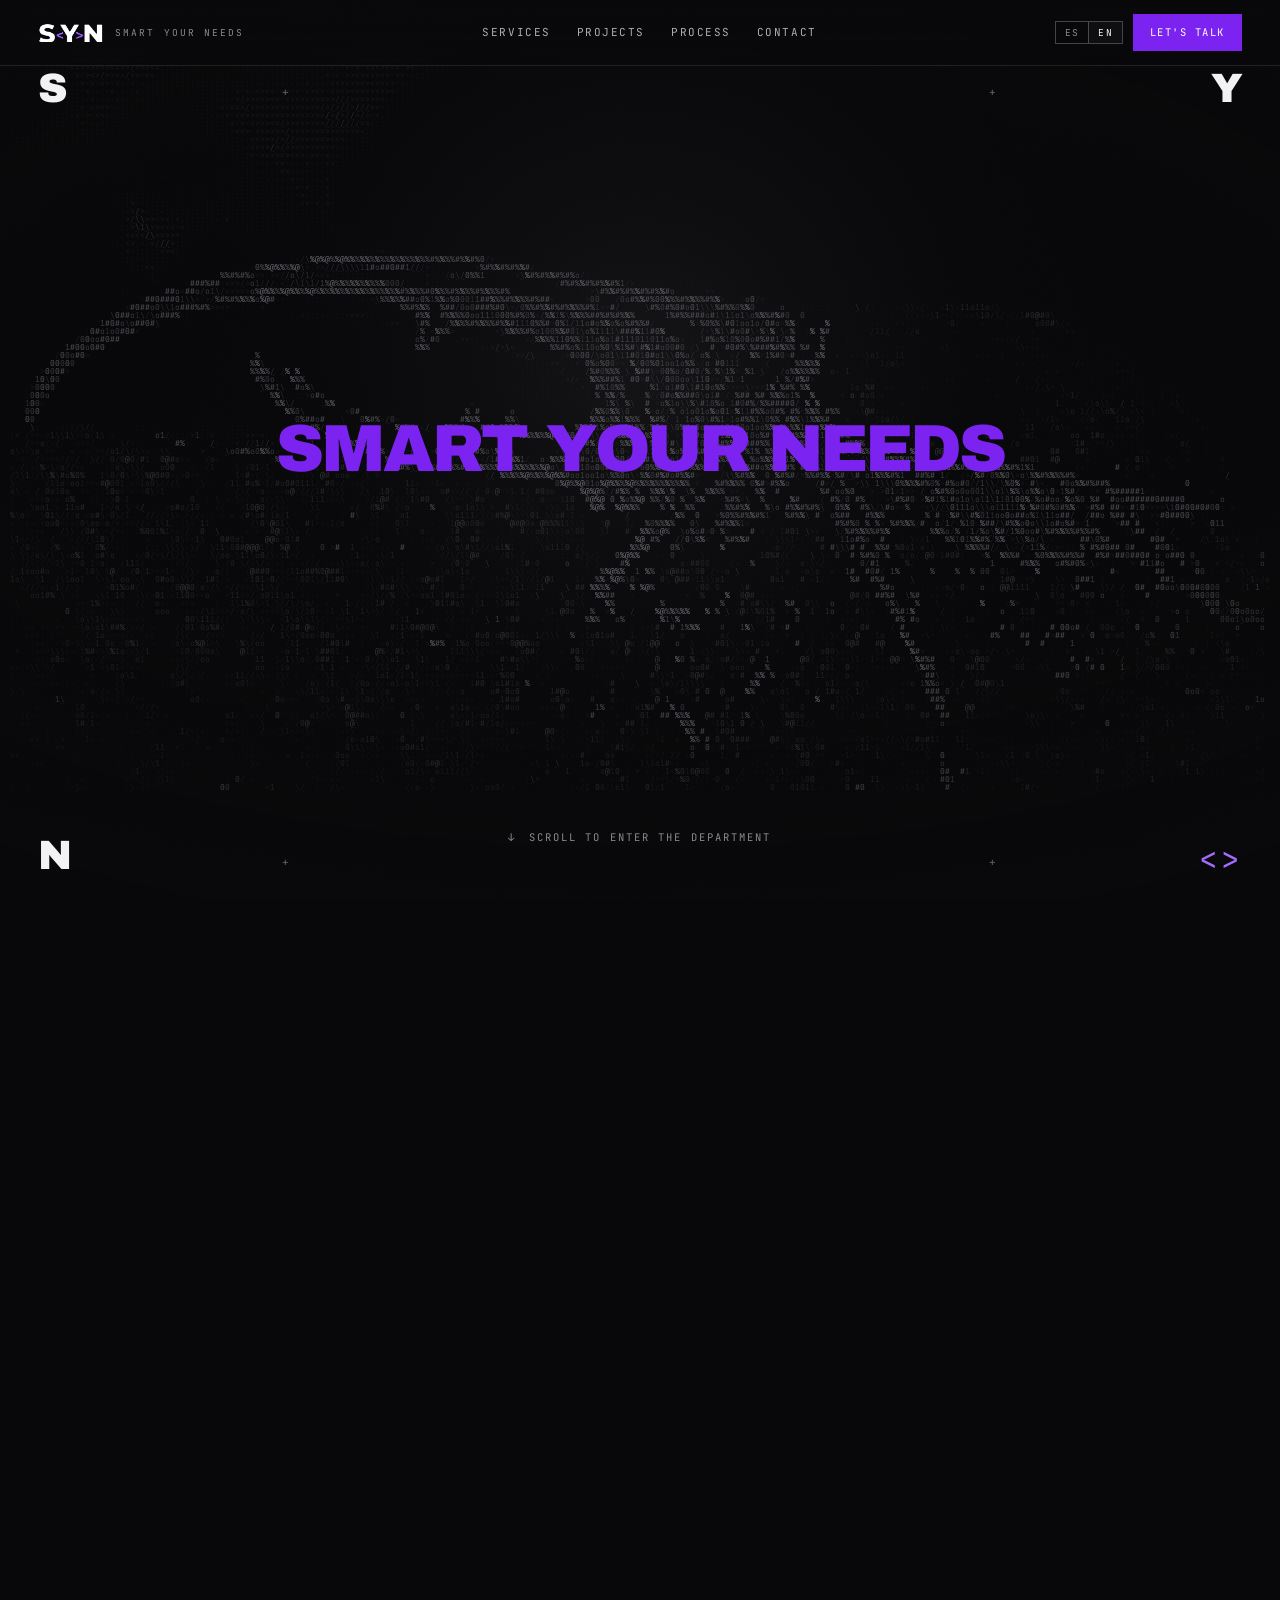
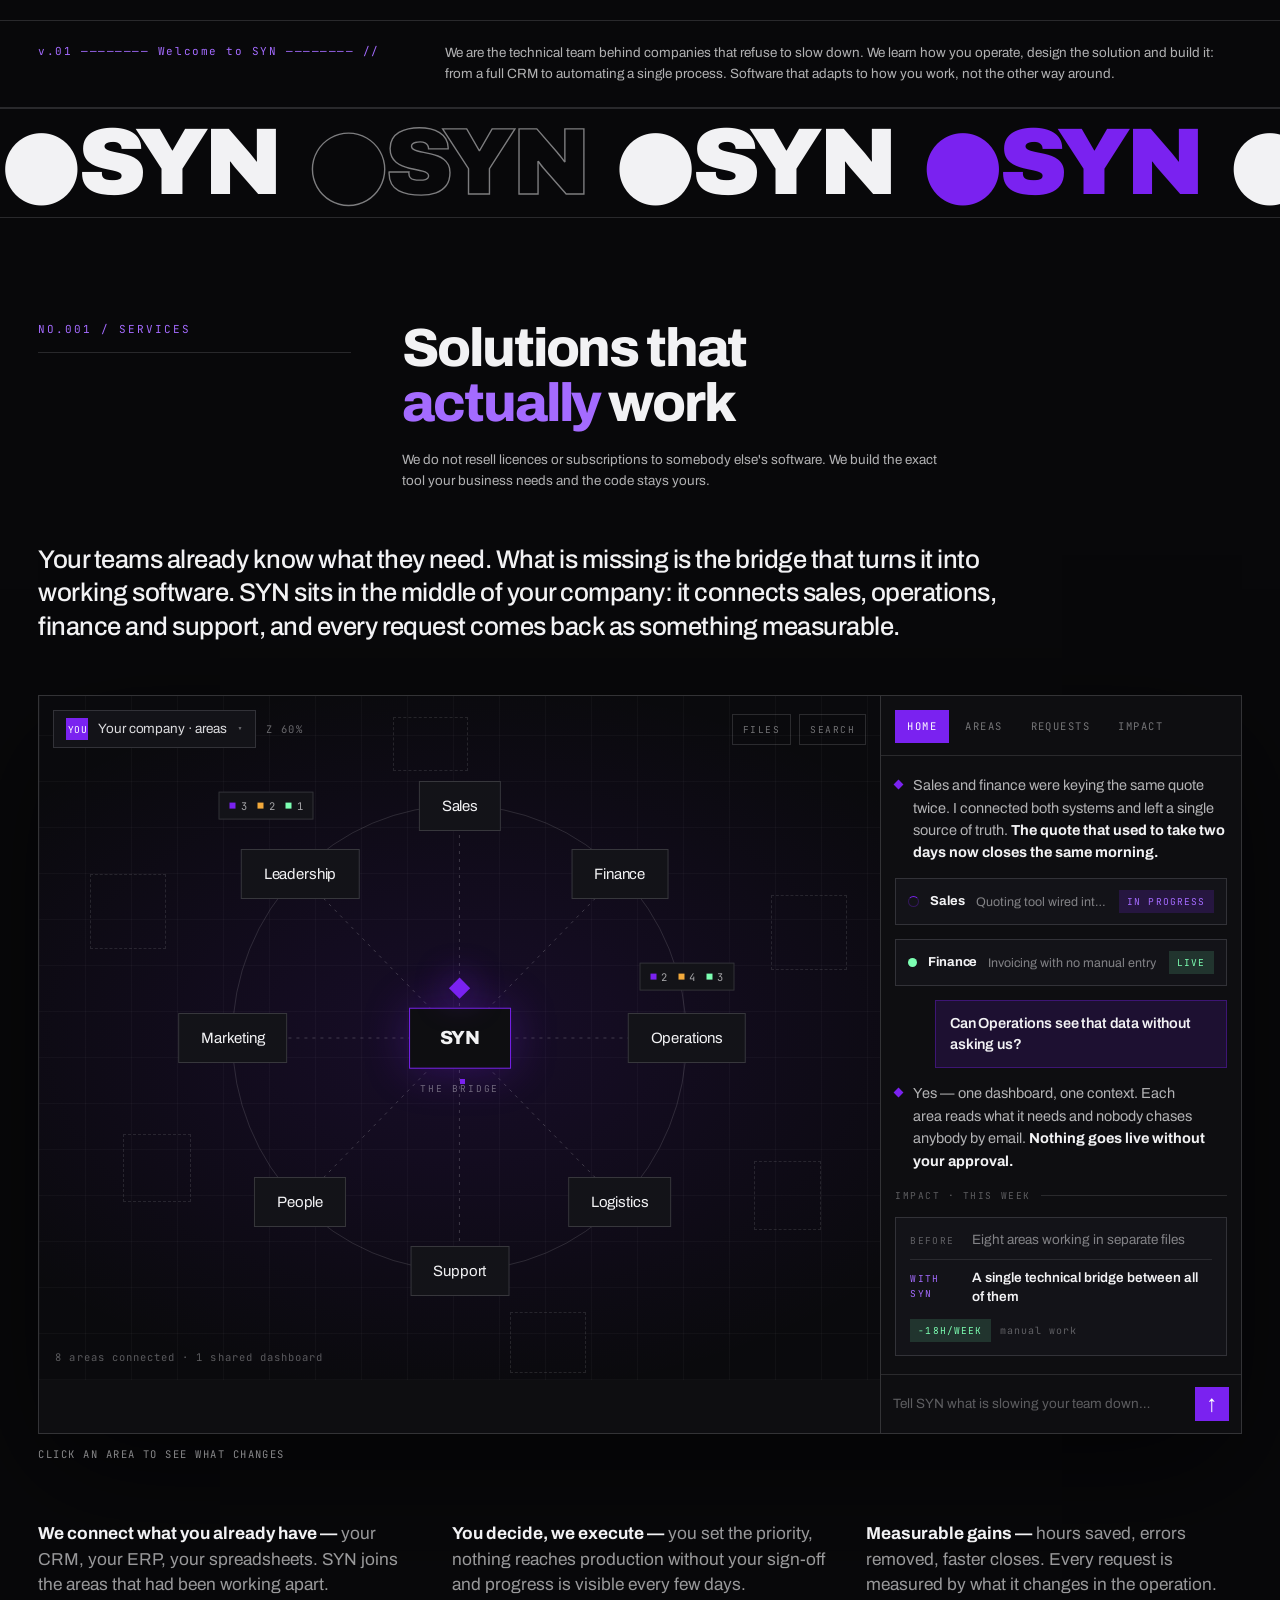
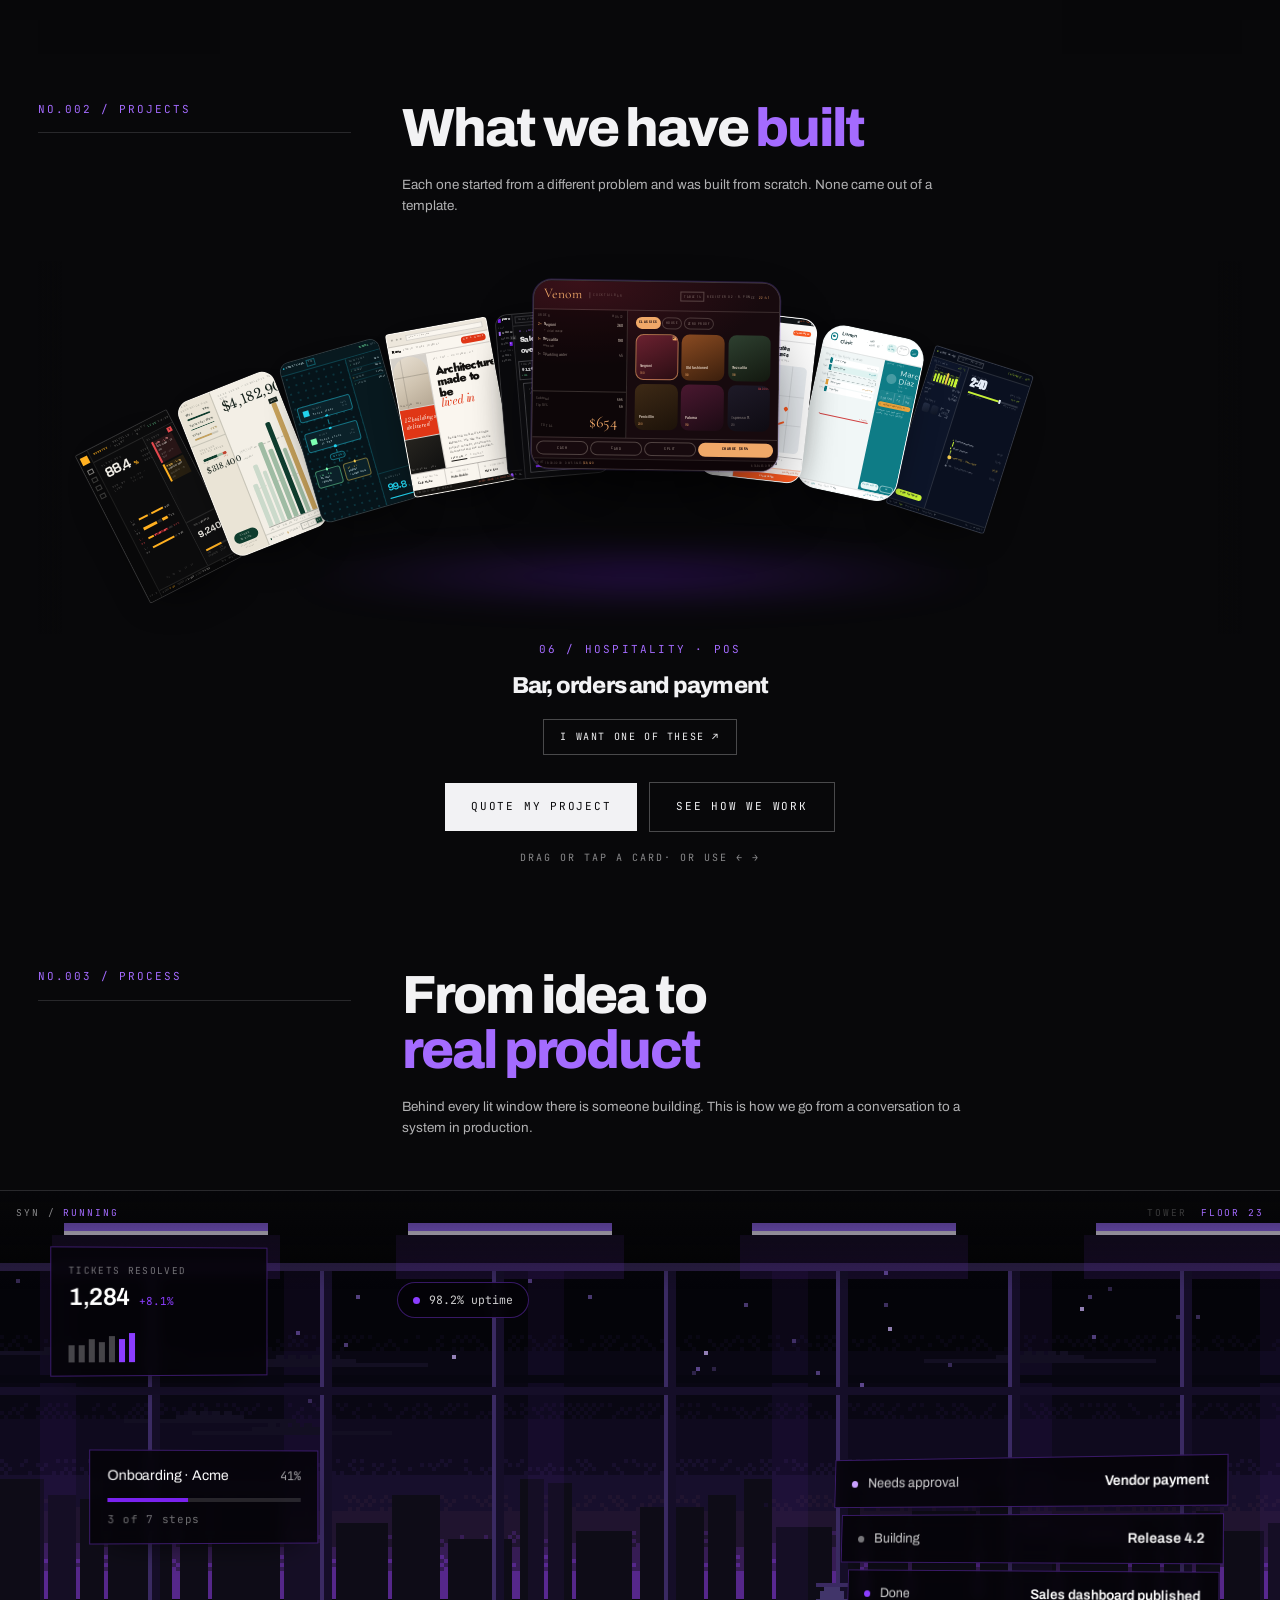
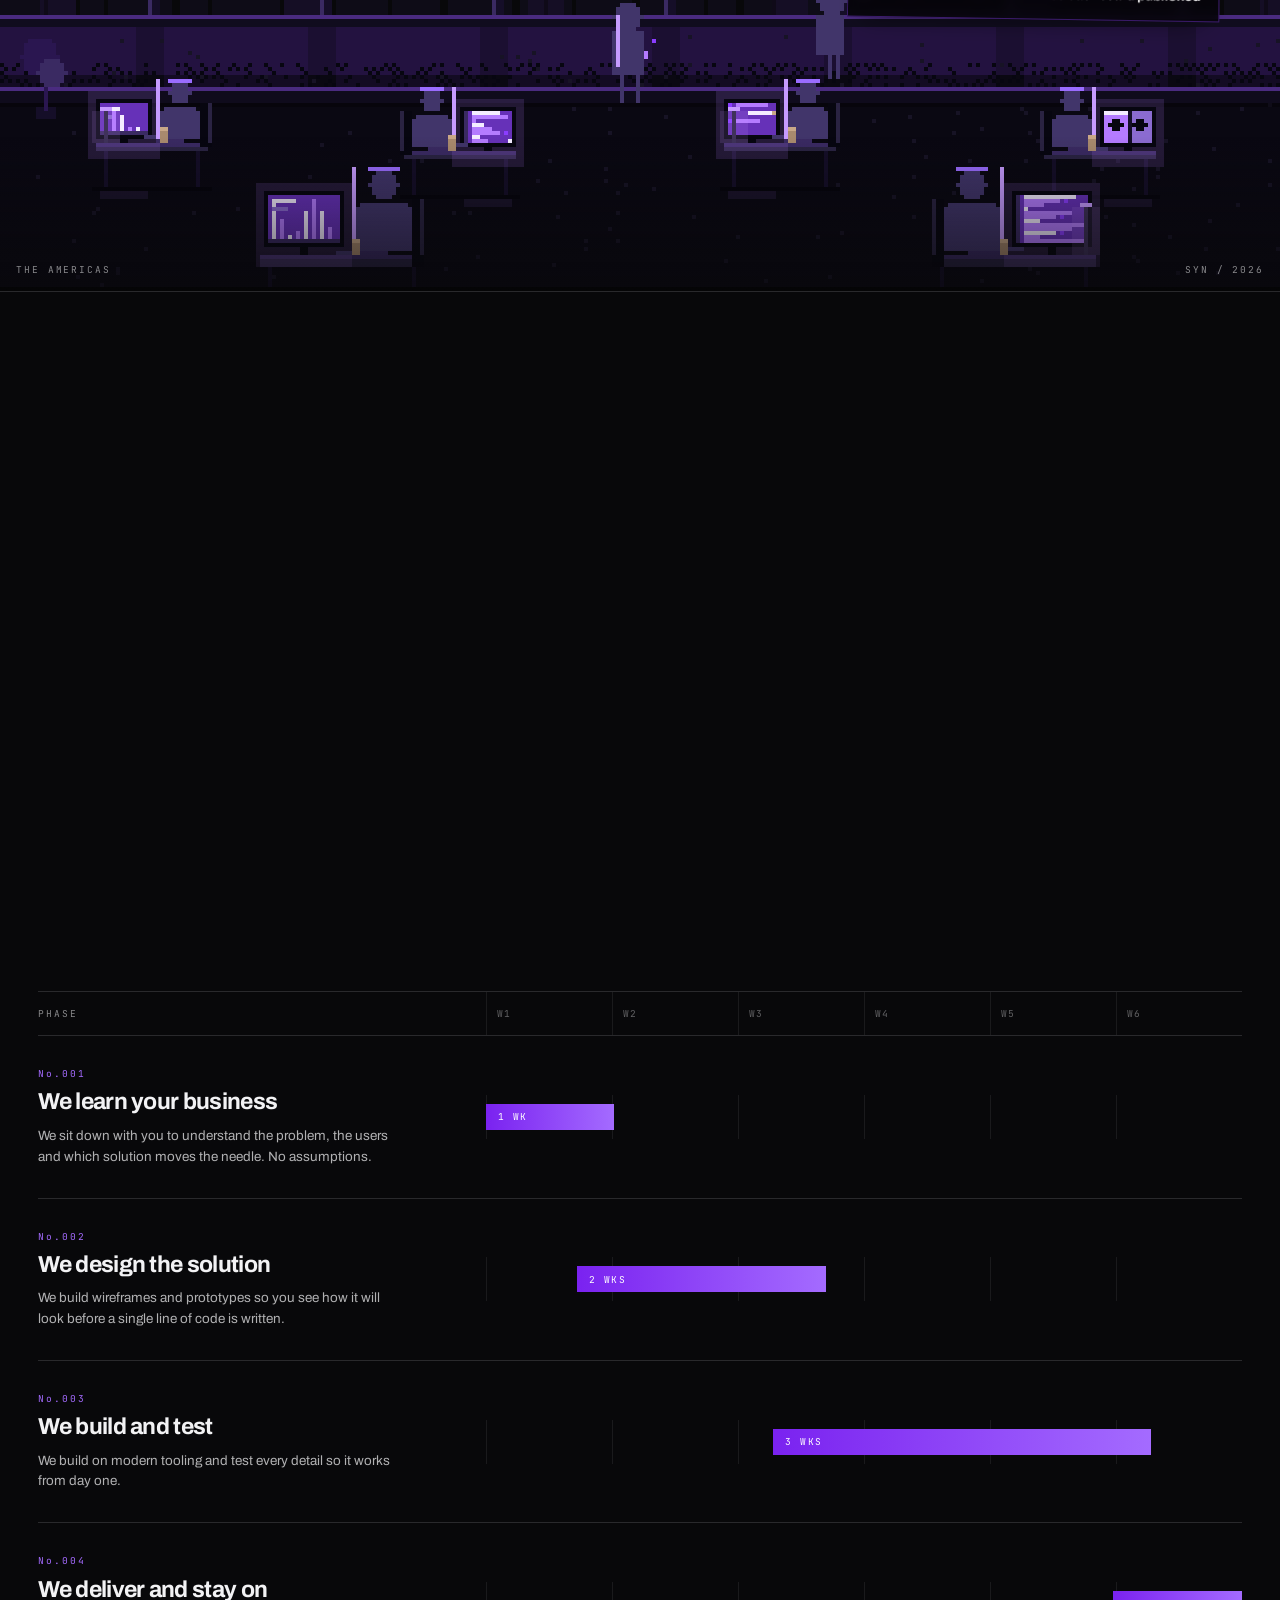
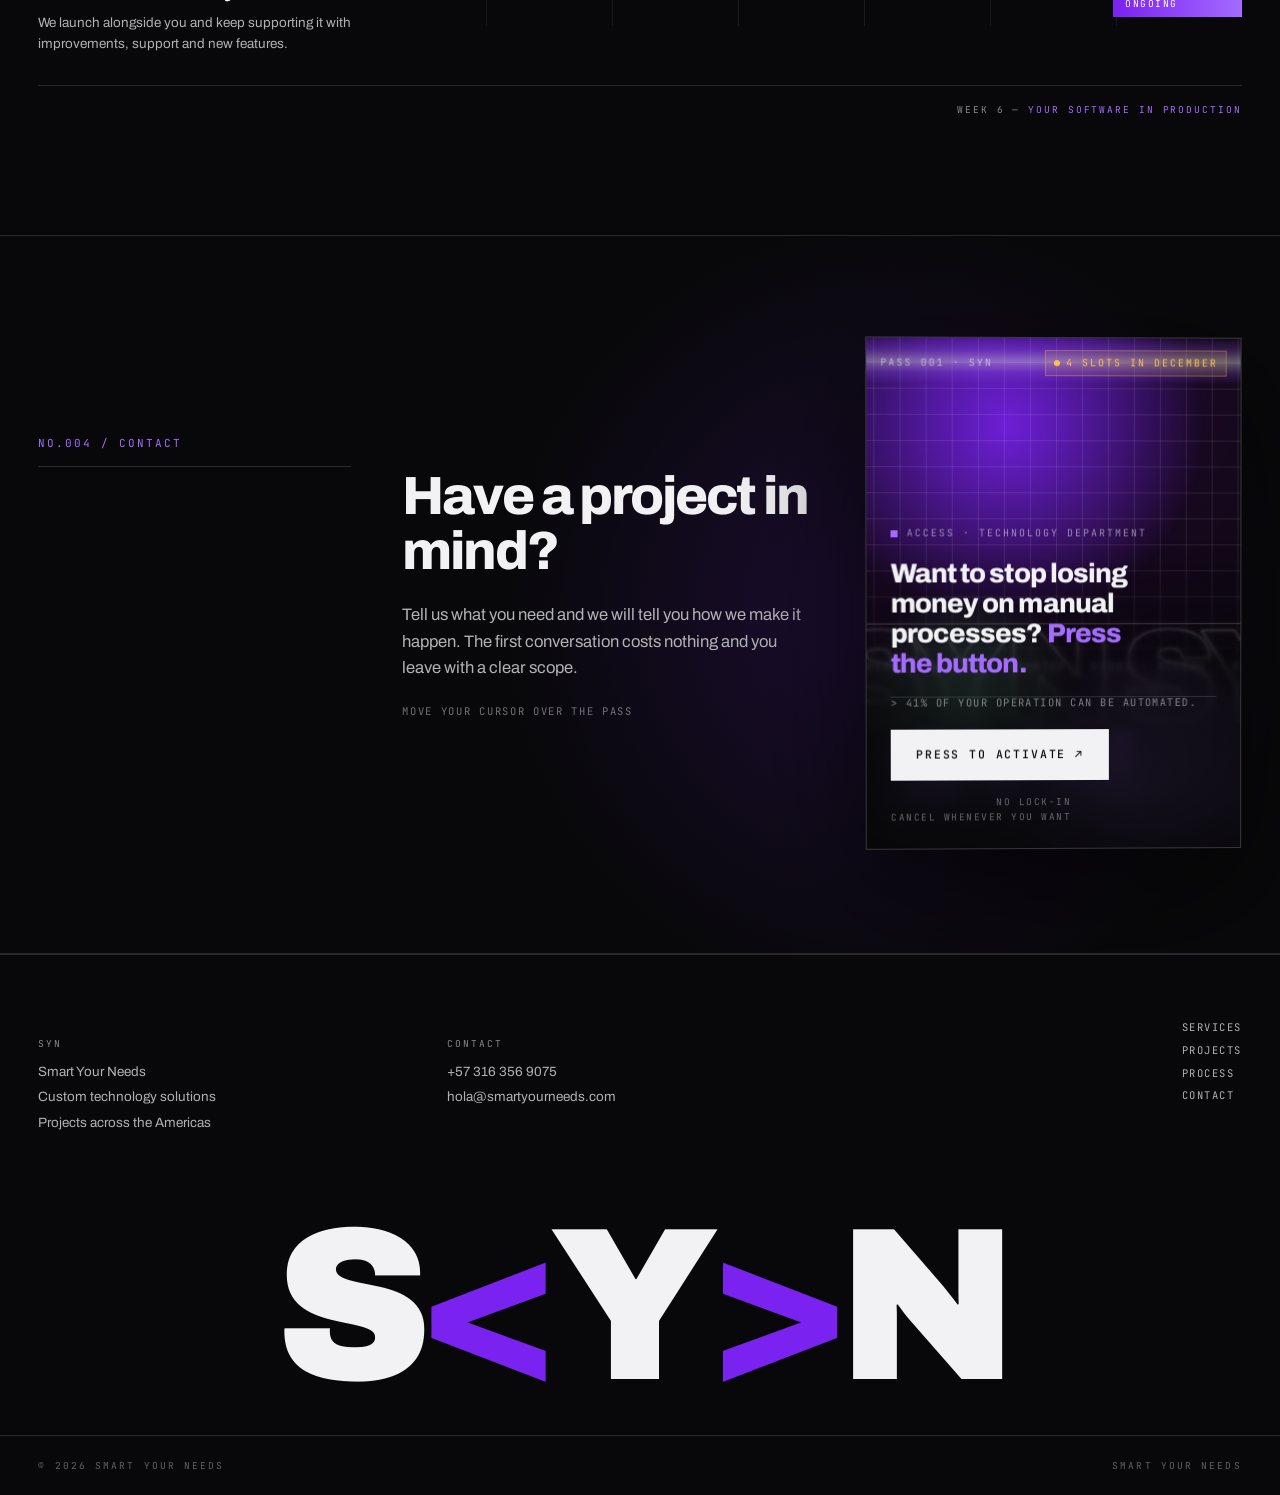
<file: SYN/web/index.html>
<!DOCTYPE html>
<html lang="es">
<head>
<meta charset="utf-8">
<meta name="viewport" content="width=device-width, initial-scale=1">

<title>SYN · Smart Your Needs — Soluciones tecnológicas personalizadas</title>
<meta name="description" content="Creamos CRMs, software a medida, páginas web y automatizaciones para empresas que necesitan una solución propia, no una genérica. En toda América.">
<link rel="canonical" href="https://smartyourneeds.com/">
<meta name="theme-color" content="#08080A">

<meta property="og:type" content="website">
<meta property="og:locale" content="es_LA">
<meta property="og:locale:alternate" content="en_US">
<meta property="og:site_name" content="SYN · Smart Your Needs">
<meta property="og:title" content="SYN · Soluciones tecnológicas personalizadas">
<meta property="og:description" content="Tu negocio merece su propio software. CRMs, sistemas a medida, páginas web y automatización.">
<meta property="og:url" content="https://smartyourneeds.com/">
<meta property="og:image" content="https://smartyourneeds.com/assets/maxi-eventos.jpg">
<meta name="twitter:card" content="summary_large_image">

<!-- Icono de pestaña: el chevron <> de la marca en cuadrado. NO se usa aquí
     syn-mark.png porque es una banda de 221x65 y el navegador la encoge dentro
     de una caja cuadrada: los chevrones quedaban ilegibles. El SVG manda en
     todo navegador moderno; el PNG queda de respaldo y para el icono de iOS. -->
<link rel="icon" type="image/svg+xml" href="assets/syn-icono.svg">
<link rel="icon" type="image/png" sizes="180x180" href="assets/syn-icono.png">
<link rel="apple-touch-icon" href="assets/syn-icono.png">

<link rel="preconnect" href="https://fonts.googleapis.com">
<link rel="preconnect" href="https://fonts.gstatic.com" crossorigin>
<link href="https://fonts.googleapis.com/css2?family=Anton&family=Archivo:wght@400;500;600;700;800;900&family=Barlow:wght@400;500;600;700&family=Barlow+Condensed:wght@400;500;600;700&family=Bodoni+Moda:ital,wght@0,400;0,700;0,900;1,400&family=Chakra+Petch:wght@400;500;600;700&family=Cormorant+Garamond:ital,wght@0,400;0,600;0,700;1,400&family=IBM+Plex+Mono:wght@300;400;500;600&family=JetBrains+Mono:wght@300;400;500;700&family=Jost:wght@300;400;500;600;700;900&family=Libre+Baskerville:ital,wght@0,400;0,700;1,400&family=Nunito:wght@400;600;700;800;900&family=Oswald:wght@300;400;500;600;700&family=Space+Grotesk:wght@400;500;700&family=Space+Mono:wght@400;700&family=Work+Sans:wght@300;400;500;600;700&display=swap" rel="stylesheet">

<script src="assets/hero.js" defer></script>
<script src="assets/ciudad.js" defer></script>
<script src="assets/abanico.js" defer></script>
<script src="assets/pase.js" defer></script>
<script src="assets/radial.js" defer></script>
<!-- El último de la lista a propósito: los `defer` se ejecutan en orden,
     así que su DOMContentLoaded corre después del de los anteriores y
     traduce lo que esos scripts ya hayan pintado. -->
<script src="assets/i18n.js" defer></script>

<script type="application/ld+json">
{
  "@context": "https://schema.org",
  "@type": "Organization",
  "name": "SYN · Smart Your Needs",
  "alternateName": "Smart Your Needs",
  "description": "Desarrollo de software a medida, CRMs, páginas web y automatización de procesos.",
  "url": "https://smartyourneeds.com/",
  "logo": "https://smartyourneeds.com/assets/syn-icono.png",
  "email": "hola@smartyourneeds.com",
  "contactPoint": {
    "@type": "ContactPoint",
    "contactType": "sales",
    "telephone": "+573163569075",
    "email": "hola@smartyourneeds.com",
    "availableLanguage": ["es", "en"]
  },
  "areaServed": [
    { "@type": "Place", "name": "North America" },
    { "@type": "Place", "name": "Central America" },
    { "@type": "Place", "name": "South America" },
    { "@type": "Place", "name": "Caribbean" }
  ],
  "slogan": "smart your needs"
}
</script>

<style>
/* ═══════════════════════════════════════════════════════════════════
   1. TOKENS — todo el sistema de diseño vive aquí.
      Cambiar la marca = cambiar estas líneas, nada más.
   ═══════════════════════════════════════════════════════════════════ */
:root{
  /* Marca */
  --syn:            #7A22F0;   /* morado primario  (manual de marca: #743EE3) */
  --syn-luz:        #A46BFF;   /* morado claro — hovers, eyebrows, iconos */
  --menta:          #7CFFB2;   /* estado "en vivo" */

  /* Superficies */
  --negro:          #08080A;   /* fondo base */
  --superficie:     #0E0E11;   /* tarjetas, marcos, bloques elevados */
  --hueso:          #F2F2F4;   /* texto principal */

  /* Derivados del hueso — jerarquía de texto y líneas */
  --texto:          rgba(242,242,244,.72);
  --texto-tenue:    rgba(242,242,244,.55);   /* 5.1:1 sobre --negro, cumple AA */
  --texto-debil:    rgba(242,242,244,.38);   /* 3.2:1 — solo para adorno, nunca texto que haya que leer */
  --linea:          rgba(242,242,244,.14);
  --linea-suave:    rgba(242,242,244,.08);
  --linea-fuerte:   rgba(242,242,244,.25);

  /* Derivados del morado */
  --syn-tenue:      rgba(122,34,240,.30);
  --syn-fantasma:   rgba(122,34,240,.06);

  /* Tipografía */
  --display: 'Archivo', system-ui, -apple-system, sans-serif;
  --mono:    'JetBrains Mono', ui-monospace, SFMono-Regular, monospace;

  /* Escala tipográfica fluida */
  --t-marquesina:   clamp(38px, 7.4vw, 118px);
  --t-wordmark:     clamp(56px, 17vw, 260px);
  --t-h1:           clamp(40px, 6.4vw, 104px);
  --t-h2:           clamp(28px, 4.2vw, 64px);
  --t-h3:           clamp(20px, 2.2vw, 30px);
  --t-lead:         clamp(18px, 2.2vw, 32px);
  --t-cuerpo:       clamp(15px, 1.3vw, 18px);
  --t-menor:        clamp(13px, 1.05vw, 15px);
  --t-label:        11px;
  --t-micro:        9.5px;

  /* Espaciado */
  --gutter:   clamp(16px, 3vw, 40px);   /* margen lateral global */
  --seccion:  clamp(56px, 8vw, 110px);  /* respiro vertical de sección */
  --gap-col:  clamp(24px, 4vw, 64px);   /* separación etiqueta ↔ contenido */
  --pad-card: clamp(22px, 2.4vw, 34px);
  --sticky:   96px;                     /* offset de la etiqueta pegajosa */

  /* Movimiento */
  --curva: cubic-bezier(.22,1,.36,1);
}

/* ═══════════════════════════════════════════════════════════════════
   2. BASE
   ═══════════════════════════════════════════════════════════════════ */
*,*::before,*::after{ box-sizing:border-box }

html{ scroll-behavior:smooth; scroll-padding-top:80px }

/* ── LA MINI PAUSA EN CADA CATEGORÍA ────────────────────────────────────
   Estas tres líneas son toda la pausa. Al acercarte al principio de una
   categoría, el navegador acomoda ahí el final del desplazamiento: la
   página se posa sola en el borde en vez de dejarlo a media pantalla.

   `proximity`, nunca `mandatory`: proximity solo actúa si ya ibas a
   quedarte cerca, así que se puede parar donde uno quiera. Con mandatory
   las secciones —que aquí miden entre 900 y 2.600px— se volverían
   inalcanzables por dentro.

   Lo hace el compositor del navegador, sin JavaScript en medio, y por eso
   es lo más fluido posible: ajusta dónde aterriza la inercia del gesto en
   vez de matarla. Tres intentos en JS (imán, freno con corrección por
   cuadros, freno con preventDefault) se sintieron rígidos o bruscos por
   ese mismo motivo; está contado al final del archivo, donde vivían.

   PARA QUITAR LA PAUSA: borrar este bloque. Nada más depende de él y las
   señales de sección (bloque 21) siguen funcionando igual.

   Solo de 900px para arriba y con ratón: en táctil el snap pelea con la
   inercia del dedo, y ahí el aviso ya es visual.                        */
@media (min-width:900px) and (hover:hover) and (pointer:fine){
  html{ scroll-snap-type:y proximity }
  #servicios, #proyectos, #proceso, #contacto{ scroll-snap-align:start }
}

body{
  margin:0;
  background:var(--negro);
  color:var(--hueso);
  font-family:var(--display);
  font-size:var(--t-cuerpo);
  line-height:1.6;
  -webkit-font-smoothing:antialiased;
  overflow-x:clip;   /* 'clip' y no 'hidden': hidden crea contexto de
                        scroll y rompería el position:sticky del lienzo */
}

a{ color:inherit; text-decoration:none; transition:color .2s }
a:hover{ color:var(--syn-luz) }
img{ max-width:100%; display:block }
h1,h2,h3,p,figure{ margin:0 }
ul{ margin:0; padding:0; list-style:none }
button{ font:inherit; color:inherit; background:none; border:none; cursor:pointer }

::selection{ background:var(--syn); color:#fff }
::-webkit-scrollbar{ width:9px }
::-webkit-scrollbar-track{ background:var(--negro) }
::-webkit-scrollbar-thumb{ background:#2A2A31 }
::-webkit-scrollbar-thumb:hover{ background:var(--syn) }

:focus-visible{ outline:2px solid var(--syn-luz); outline-offset:3px }

.solo-lectores{
  position:absolute; width:1px; height:1px; overflow:hidden;
  clip:rect(0 0 0 0); white-space:nowrap;
}

/* ═══════════════════════════════════════════════════════════════════
   3. UTILIDADES DE TEXTO
   ═══════════════════════════════════════════════════════════════════ */
.mono{
  font-family:var(--mono);
  font-size:var(--t-label);
  letter-spacing:.14em;
  text-transform:uppercase;
}
.mono--micro{ font-size:var(--t-micro); letter-spacing:.22em }

.display{
  font-weight:800;
  letter-spacing:-.04em;
  line-height:1.02;
  text-wrap:balance;
}

em{ font-style:normal; color:var(--syn-luz) }

/* ═══════════════════════════════════════════════════════════════════
   4. CAPAS FIJAS — grano, cursor, progreso
   ═══════════════════════════════════════════════════════════════════ */
.grano{
  position:fixed; inset:0; z-index:90; pointer-events:none;
  opacity:.05; mix-blend-mode:overlay;
  background-image:url("data:image/svg+xml;utf8,<svg xmlns='http://www.w3.org/2000/svg' width='160' height='160'><filter id='n'><feTurbulence type='fractalNoise' baseFrequency='.85' numOctaves='3'/></filter><rect width='160' height='160' filter='url(%23n)'/></svg>");
}

.cursor{
  position:fixed; top:0; left:0; width:26px; height:26px;
  border-radius:50%; background:var(--syn-luz);
  mix-blend-mode:difference; z-index:95; pointer-events:none;
  opacity:0; transform:translate(-50%,-50%);
  transition:width .25s, height .25s, opacity .25s;
}

.progreso{
  position:fixed; top:0; left:0; height:2px; width:100%;
  background:var(--syn); transform:scaleX(0); transform-origin:0 50%;
  z-index:99; pointer-events:none;
}

/* ═══════════════════════════════════════════════════════════════════
   5. HEADER
   ═══════════════════════════════════════════════════════════════════ */
.header{
  position:fixed; top:0; left:0; right:0; z-index:80;
  display:flex; align-items:center; justify-content:space-between; gap:16px;
  padding:14px var(--gutter);
  background:linear-gradient(180deg, rgba(8,8,10,.92), rgba(8,8,10,.4));
  backdrop-filter:blur(14px);
  -webkit-backdrop-filter:blur(14px);
  border-bottom:1px solid rgba(242,242,244,.10);
}

.header__marca{ display:flex; align-items:center; gap:12px }
.header__marca img{ height:19px; width:auto }
.header__marca span{ color:var(--texto-tenue); white-space:nowrap }

.header__nav{ display:flex; align-items:center; gap:26px }
.header__nav a{ opacity:.7 }
.header__nav a:hover{ opacity:1; color:var(--syn-luz) }

.header__acciones{ display:flex; align-items:center; gap:10px }

/* Botón hamburguesa — solo móvil */
.hamburguesa{
  display:none; width:40px; height:40px;
  border:1px solid var(--linea-fuerte);
  align-items:center; justify-content:center; flex-direction:column; gap:5px;
}
.hamburguesa span{
  display:block; width:16px; height:1.5px; background:var(--hueso);
  transition:transform .3s var(--curva), opacity .2s;
}
.hamburguesa[aria-expanded="true"] span:nth-child(1){ transform:translateY(6.5px) rotate(45deg) }
.hamburguesa[aria-expanded="true"] span:nth-child(2){ opacity:0 }
.hamburguesa[aria-expanded="true"] span:nth-child(3){ transform:translateY(-6.5px) rotate(-45deg) }

/* Panel de navegación móvil */
.menu-movil{
  position:fixed; inset:0; z-index:79;
  background:var(--negro);
  display:flex; flex-direction:column; justify-content:center; gap:4px;
  padding:0 var(--gutter);
  opacity:0; visibility:hidden;
  transition:opacity .3s var(--curva), visibility .3s;
}
.menu-movil[data-abierto="true"]{ opacity:1; visibility:visible }
.menu-movil a{
  font-family:var(--display); font-weight:800;
  font-size:clamp(32px,9vw,56px); letter-spacing:-.04em;
  padding:10px 0; border-bottom:1px solid var(--linea);
}
.menu-movil a span{
  font-family:var(--mono); font-size:var(--t-micro);
  letter-spacing:.22em; color:var(--syn-luz);
  display:block; margin-bottom:2px;
}

/* Conmutador de idioma — dos casillas pegadas compartiendo el filete de
   1px de la rejilla del sitio. El idioma activo va en hueso pleno sobre
   superficie; el otro, tenue. Lógica en assets/i18n.js. */
.idioma{
  display:flex; align-items:stretch;
  border:1px solid var(--linea-fuerte);
}
.idioma button{
  font-family:var(--mono); font-size:var(--t-micro);
  letter-spacing:.14em;
  padding:6px 9px; line-height:1;
  color:var(--texto-tenue); background:transparent;
  transition:color .25s var(--curva), background .25s var(--curva);
}
.idioma button + button{ border-left:1px solid var(--linea-fuerte) }
.idioma button:hover{ color:var(--syn-luz) }
.idioma button[aria-pressed="true"]{
  color:var(--hueso); background:var(--superficie);
}

/* En el menú móvil no compite con los titulares: se separa y se alinea
   a la izquierda, debajo del último enlace. */
.idioma--movil{
  display:none; width:max-content; margin-top:26px;
}

/* ═══════════════════════════════════════════════════════════════════
   6. BOTONES Y CHIPS
   ═══════════════════════════════════════════════════════════════════ */
.btn{
  display:inline-flex; align-items:center; gap:8px;
  font-family:var(--mono); font-size:10.5px;
  letter-spacing:.14em; text-transform:uppercase;
  padding:12px 20px; border:1px solid transparent;
  transition:background .25s, color .25s, border-color .25s;
  white-space:nowrap;
}
.btn--solido{ background:var(--syn); color:#fff; border-color:var(--syn) }
.btn--solido:hover{ background:var(--negro); color:var(--syn-luz) }
.btn--linea{ border-color:var(--linea-fuerte); color:var(--hueso) }
.btn--linea:hover{ border-color:var(--syn); color:var(--syn-luz) }
.btn--sm{ padding:9px 16px }


.chip{
  display:inline-block;
  font-family:var(--mono); font-size:10px; letter-spacing:.1em;
  text-transform:uppercase; color:var(--texto-tenue);
  padding:5px 10px; border:1px solid var(--linea);
}

/* ═══════════════════════════════════════════════════════════════════
   7. SECCIÓN — patrón editorial de dos columnas con etiqueta pegajosa
      <section class="seccion">
        <div class="seccion__rejilla">
          <div class="seccion__etiqueta">…</div>
          <div class="seccion__cuerpo">…</div>
        </div>
      </section>
   ═══════════════════════════════════════════════════════════════════ */
.seccion{ padding:var(--seccion) var(--gutter) }

.seccion__rejilla{
  display:grid;
  grid-template-columns:minmax(200px,26%) 1fr;
  gap:var(--gap-col);
  align-items:start;
}

.seccion__etiqueta{ position:sticky; top:var(--sticky) }
.seccion__etiqueta > div{
  font-family:var(--mono); font-size:var(--t-label);
  letter-spacing:.18em; text-transform:uppercase; color:var(--syn-luz);
  padding-bottom:14px; border-bottom:1px solid var(--linea);
}

.seccion__cuerpo{ display:flex; flex-direction:column; gap:clamp(24px,3vw,40px); min-width:0 }

.seccion__titulo{ font-size:var(--t-h2); max-width:16ch }
.seccion__intro{ font-size:var(--t-menor); color:var(--texto); max-width:70ch }

/* ═══════════════════════════════════════════════════════════════════
   8. MARQUESINAS
   ═══════════════════════════════════════════════════════════════════ */
.marquesina{ overflow:hidden; width:100% }
.marquesina__pista{
  display:flex; width:max-content;
  animation:desliz 40s linear infinite;
}
.marquesina__pista--inv{ animation-name:desliz-inv }
.marquesina:hover .marquesina__pista{ animation-play-state:paused }

.marquesina__grupo{ display:flex; flex-shrink:0; width:max-content; align-items:center }
.marquesina__grupo span{
  font-size:var(--t-marquesina); font-weight:900; letter-spacing:-.05em;
  line-height:.98; white-space:nowrap; padding-right:.3em; flex-shrink:0;
}
.marquesina__grupo span.hueco{ color:transparent; -webkit-text-stroke:1.4px rgba(242,242,244,.5) }
.marquesina__grupo span.morado{ color:var(--syn) }

.franja-marquesina{
  padding:8px 0;
  border-top:1px solid var(--linea);
  border-bottom:1px solid var(--linea);
}

/* ═══════════════════════════════════════════════════════════════════
   9. HERO — interferencia
      El lienzo queda pegado al viewport y el hueco de abajo le da el
      recorrido: el contenido siguiente pasa por encima mientras el
      sujeto se disuelve. Algoritmo en assets/hero.js
   ═══════════════════════════════════════════════════════════════════ */
/* El riel es lo que da recorrido al sticky y, sobre todo, lo que marca
   dónde debe soltarse. Tiene que ser MÁS ALTO que el lienzo: la diferencia
   entre ambos es cuánto rato se queda pegado. Si midieran lo mismo, el
   lienzo no se despegaría nunca y el HUD (letras de esquina, cruces,
   "desliza para entrar") quedaría flotando sobre toda la página. */
.hero-riel{ position:relative; height:180svh }

.hero-lienzo{
  position:sticky; top:0;
  height:100svh;
  z-index:0; pointer-events:none; overflow:hidden;
}
.hero-lienzo canvas{ display:block; width:100%; height:100%; position:relative }

.hero-vineta{
  position:absolute; inset:0; pointer-events:none;
  background:radial-gradient(125% 90% at 50% 42%,
    rgba(8,8,10,0) 38%, rgba(8,8,10,.45) 76%, rgba(8,8,10,.9) 100%);
}

.hero-titulo{
  position:absolute; inset:0;
  display:grid; place-items:center;
  will-change:transform;
}
.hero-h1{
  margin:0; display:flex;
  font-size:clamp(1rem, 5.2vw, 6.8rem); line-height:.9;
  letter-spacing:-.045em; font-weight:900;
  color:var(--syn); white-space:nowrap;
}
.hero-h1 span{ display:inline-block; will-change:transform, opacity }

/* Las cuatro esquinas deletrean la marca */
.hero-marcas{
  position:absolute; inset:0; pointer-events:none;
  font-size:clamp(26px,3.2vw,52px); font-weight:900;
  letter-spacing:-.04em; line-height:1; color:var(--hueso);
}
.hero-marcas span{ position:absolute }
.hero-marcas__s{ top:clamp(58px,5.4vw,84px); left:var(--gutter) }
.hero-marcas__y{ top:clamp(58px,5.4vw,84px); right:var(--gutter) }
.hero-marcas__n{ bottom:clamp(14px,1.8vw,30px); left:var(--gutter) }
.hero-marcas__t{
  bottom:clamp(16px,2vw,32px); right:var(--gutter);
  font-family:var(--mono); font-weight:400;
  font-size:clamp(20px,2.4vw,38px); letter-spacing:.1em; color:var(--syn-luz);
}

.hero-cruces{ position:absolute; inset:0; pointer-events:none; color:var(--texto-debil) }
.hero-cruces span{
  position:absolute; font-family:var(--mono);
  font-size:11px; letter-spacing:.2em;
}
.hero-cruces span::before{ content:'+' }
.hero-cruces span:nth-child(1){ top:84px; left:22% }
.hero-cruces span:nth-child(2){ top:84px; right:22% }
.hero-cruces span:nth-child(3){ bottom:28px; left:22% }
.hero-cruces span:nth-child(4){ bottom:28px; right:22% }

.hero-scroll{
  position:absolute; left:50%; bottom:clamp(46px,6vh,74px);
  transform:translateX(-50%);
  display:flex; align-items:center; gap:12px; white-space:nowrap;
  font-family:var(--mono); font-size:10.5px;
  letter-spacing:.2em; text-transform:uppercase; color:var(--texto-tenue);
}
.hero-scroll i{ font-style:normal; animation:rebote 2.2s ease-in-out infinite }

/* Se desvanecen a la vez que el sujeto; hero.js escribe --hud */
.hero-marcas, .hero-cruces, .hero-scroll{ opacity:var(--hud, 1) }

@media (max-width:620px){
  .hero-cruces{ display:none }
  .hero-scroll{ font-size:9px; letter-spacing:.14em }
}

/* ═══════════════════════════════════════════════════════════════════
   10. FRANJA DE BIENVENIDA
   ═══════════════════════════════════════════════════════════════════ */
/* Todo lo que va después del hero necesita fondo propio y contexto de
   apilado: sin ellos el lienzo del hero se ve a través. */
.franja, .seccion, .franja-marquesina, .footer{
  position:relative; z-index:1; background:var(--negro);
}

.franja{
  padding:22px var(--gutter);
  border-top:1px solid var(--linea);
  border-bottom:1px solid var(--linea);
}
.franja__rejilla{
  display:grid; grid-template-columns:minmax(240px,32%) 1fr;
  gap:22px; align-items:start;
}
.franja__version{
  font-family:var(--mono); font-size:var(--t-label); letter-spacing:.14em;
  color:var(--syn-luz); overflow:hidden; white-space:nowrap; text-overflow:ellipsis;
}
.franja p{ font-size:var(--t-menor); color:var(--texto); line-height:1.55; text-wrap:pretty }

/* ═══════════════════════════════════════════════════════════════════
   11. SERVICIOS — rejilla de 1px
   ═══════════════════════════════════════════════════════════════════ */
.rejilla-1px{
  display:grid; gap:1px; background:var(--linea);
  border:1px solid var(--linea);
}
.rejilla-1px--3{ grid-template-columns:repeat(3,1fr) }

.servicio{
  background:var(--negro); padding:var(--pad-card);
  display:flex; flex-direction:column; gap:14px;
  transition:background .3s;
}
.servicio:hover{ background:var(--superficie) }
.servicio__num{
  font-family:var(--mono); font-size:var(--t-micro);
  letter-spacing:.22em; color:var(--syn-luz);
}
.servicio__titulo{ font-size:var(--t-h3); font-weight:700; letter-spacing:-.03em; line-height:1.15 }
.servicio__desc{ font-size:var(--t-menor); color:var(--texto); line-height:1.6; flex-grow:1 }
.servicio__chips{ display:flex; flex-wrap:wrap; gap:6px; margin-top:4px }


/* ═══════════════════════════════════════════════════════════════════
   12. EL PUENTE — mapa radial de áreas
        Ocho áreas en elipse alrededor de SYN. Al pulsar una, el panel
        de la derecha cuenta qué cambia. Lógica en assets/radial.js
   ═══════════════════════════════════════════════════════════════════ */
.radial{ margin-top:clamp(28px,4vw,56px) }

.radial__lead{
  margin:0 0 clamp(24px,3vw,40px);
  font-size:clamp(18px,2vw,30px); line-height:1.32;
  letter-spacing:-.02em; font-weight:500;
  max-width:1000px; text-wrap:pretty;
}

/* El punto que viaja del centro hacia abajo por la línea de conexión */
@keyframes travel{
  0%  { transform:translate(-50%,0);     opacity:0 }
  12% { opacity:1 }
  88% { opacity:1 }
  100%{ transform:translate(-50%,190px); opacity:0 }
}
@keyframes spin{ to{ transform:rotate(360deg) } }

.radial [data-dept]{ transition:border-color .25s, background .25s, box-shadow .25s }
.radial [data-dept]:hover{ border-color:rgba(164,107,255,.55) !important }
.radial [data-dept]:focus-visible{ outline:2px solid var(--syn-luz); outline-offset:3px }

@media (max-width:960px){
  .radial [data-stack]{ display:block !important }
  .radial [data-map]{ height:520px !important }
  .radial [data-panel]{
    border-left:0 !important;
    border-top:1px solid rgba(242,242,244,.14) !important;
  }
}

/* En pantallas chicas el diagrama se aprieta: se recorta la escenografía
   para que las ocho áreas sigan siendo legibles. */
@media (max-width:620px){
  .radial [data-map]{ height:440px !important }
  .radial [data-ghost]{ display:none !important }
  .radial [data-dept]{ padding:8px 12px !important; font-size:12px !important }
}

@media (prefers-reduced-motion:reduce){
  .radial [style*="travel"], .radial [style*="spin"]{ animation:none !important }
}

/* ═══════════════════════════════════════════════════════════════════
   13. PROYECTOS — abanico
       Cada tarjeta cuelga de un "radio": un div de tamaño cero cuyo
       pivote está --radio px más abajo. Al rotarlo, su punta recorre
       un arco. Todo 2D, sin perspective. El interior de cada tarjeta
       es una maqueta de sistema con estilos propios inline.
       Geometría e interacción en assets/abanico.js
   ═══════════════════════════════════════════════════════════════════ */
/* `isolation` encierra aquí toda la pila del abanico: las tarjetas se apilan
   entre ellas hasta z-index 100 y los degradados van a 200, y sin un contexto
   propio esos números competían en la raíz contra el header (z-index:80) y le
   pintaban encima. `overflow-x:clip` no crea contexto de apilamiento. */
.abanico{ position:relative; overflow-x:clip; isolation:isolate }

.ab__pista{
  position:relative;
  height:var(--alto, 430px);
  margin:clamp(34px,5vw,72px) auto 0;
  cursor:var(--cur, grab);
  touch-action:pan-y;      /* el gesto vertical sigue siendo scroll de página */
  -webkit-user-select:none; user-select:none;
  outline:none;
}
.ab__pista:focus-visible{ outline:2px solid var(--syn-luz); outline-offset:6px }

/* Halo bajo el arco */
.ab__halo{
  position:absolute; left:50%; bottom:0; transform:translateX(-50%);
  width:min(70%,940px); height:76px; pointer-events:none;
  background:radial-gradient(58% 50% at 50% 50%, rgba(122,34,240,.30), transparent 72%);
  filter:blur(16px);
}

/* Los bordes se funden con el fondo para que el arco no corte en seco */
.ab__fade{
  position:absolute; top:-6%; bottom:-6%; width:96px;
  z-index:200; pointer-events:none;
}
.ab__fade--izq{ left:-72px;  background:linear-gradient(90deg, var(--negro) 58%, rgba(8,8,10,0)) }
.ab__fade--der{ right:-72px; background:linear-gradient(270deg, var(--negro) 58%, rgba(8,8,10,0)) }

/* Sombra: normal para las de atrás, marcada con anillo para la activa */
.ab__tarjeta{
  cursor:pointer;
  box-shadow:0 18px 40px -20px rgba(0,0,0,.95);
}
.ab__tarjeta[aria-selected="true"]{
  box-shadow:0 40px 80px -28px rgba(0,0,0,1), 0 0 0 1px rgba(164,107,255,.22);
}

/* Una sola regla de hover para las nueve: el término (1 - --a) levanta
   12px extra solo a las inactivas, y se anula solo en la activa.
   --acento lo trae cada tarjeta en su style inline. */
.ab__tarjeta:hover{
  transform:translateX(-50%)
            translateY(calc(var(--a, 0) * var(--alza, 26px) * -1 - (1 - var(--a, 0)) * 12px));
  border-color:var(--acento, var(--syn-luz));
}

@keyframes fanIn{
  from{ opacity:0; transform:translateY(56px) }
  to  { opacity:1; transform:translateY(0) }
}
@keyframes blink{ 0%,100%{ opacity:1 } 50%{ opacity:.15 } }

/* Leyenda: las nueve fichas comparten celda y cruzan por opacidad */
.ab__ficha{ opacity:var(--a, 0) }
.ab__ver{ transition:border-color .25s, color .25s }
.ab__ver:hover{ border-color:var(--syn-luz); color:var(--syn-luz) }

.ab__pie{
  text-align:center; color:var(--texto-debil);
  margin-top:clamp(16px,2vw,28px);
}
.ab__teclas{ display:none }
@media (hover:hover) and (pointer:fine){
  .ab__teclas{ display:inline }
}

@media (prefers-reduced-motion:reduce){
  .abanico [style*="fanIn"]{ animation:none !important }
}

/* ═══════════════════════════════════════════════════════════════════
   14. CIUDAD — lienzo generativo (ver assets/ciudad.js)
   ═══════════════════════════════════════════════════════════════════ */
.ciudad{
  position:relative; width:100%; flex-shrink:0;
  height:clamp(440px, 58vw, 820px);
  overflow:hidden; isolation:isolate;
  border:1px solid var(--linea);
  background:var(--negro);
}

/* A sangre: rompe el margen lateral y toca los bordes de la ventana */
.ciudad--sangre{
  margin:clamp(32px,4vw,56px) calc(var(--gutter) * -1);
  width:auto;
  border-left:0; border-right:0;
}

/* Riel de scroll: el lienzo se queda fijo mientras recorres este tramo,
   y a mitad de camino la escena pasa de la torre al piso 23.
   OJO: ningún ancestro puede llevar transform o el sticky deja de pegar
   (por eso la ciudad no lleva [data-reveal]).                          */
.ciudad-riel{ position:relative; height:150vh }
.ciudad-riel .ciudad{
  position:sticky; top:calc((100vh - 78vh) / 2);
  height:78vh; margin:0;
  border-left:0; border-right:0;
}

/* Indicador de escena dentro del HUD */
.ciudad__escenas{ display:flex; gap:14px }
.ciudad__escenas span{ transition:color .4s ease, opacity .4s ease; opacity:.4 }
.ciudad__escenas span[data-activa]{ color:var(--syn-luz); opacity:1 }
.ciudad canvas{ position:absolute; top:0; left:0 }

/* Funde los bordes con el fondo y garantiza que el HUD siempre se lea */
.ciudad::after{
  content:''; position:absolute; inset:0; z-index:5; pointer-events:none;
  background:
    linear-gradient(180deg, rgba(8,8,10,.75), transparent 14%),
    linear-gradient(180deg, transparent 78%, rgba(8,8,10,.62));
}

.ciudad__hud{
  position:absolute; inset:0; z-index:6; pointer-events:none;
  display:flex; flex-direction:column; justify-content:space-between;
  padding:14px 16px;
  font-family:var(--mono); font-size:var(--t-micro);
  letter-spacing:.2em; text-transform:uppercase; color:var(--texto-tenue);
}
.ciudad__hud > div{ display:flex; justify-content:space-between; gap:16px }
.ciudad__hud b{ font-weight:400; color:var(--syn-luz) }

/* ── Capa flotante: las tarjetas sobre la ciudad ──────────────────
   Posiciones en % para que acompañen al lienzo a cualquier tamaño.
   Contenido y rotación viven en assets/ciudad.js                    */
.cd{ position:absolute; inset:0; z-index:6; pointer-events:none }

.cd__caja, .cd__chip, .cd__tarea{
  position:absolute; pointer-events:auto;
  background:rgba(4,3,8,.86);
  border:1px solid rgba(139,61,255,.38);
  -webkit-backdrop-filter:blur(6px); backdrop-filter:blur(6px);
  box-shadow:0 16px 34px -22px rgba(0,0,0,.95);
  transition:opacity .34s ease, transform .42s cubic-bezier(.2,.75,.3,1);
}

.cd__label{
  font-family:var(--mono); font-size:9.5px; letter-spacing:.14em;
  text-transform:uppercase; color:rgba(255,255,255,.45);
}
.cd__fila{ display:flex; align-items:baseline; gap:9px }
.cd__fila--sep{ align-items:center; justify-content:space-between; gap:10px }

/* KPI */
.cd__kpi{ top:8%; left:4%; width:clamp(200px,17vw,236px); padding:15px 17px 13px }
.cd__valor{ font-size:clamp(21px,1.9vw,26px); font-weight:600; letter-spacing:-.02em; color:#fff }
.cd__delta{ font-family:var(--mono); font-size:11px }
.cd__barras{ display:flex; align-items:flex-end; gap:4px; margin-top:13px; height:32px }
.cd__barras i{ display:block; width:6px }

/* Progreso */
.cd__prog{ top:37%; left:7%; width:clamp(210px,18vw,250px); padding:14px 17px }
.cd__titulo{ font-size:14px; color:#fff; letter-spacing:-.01em }
.cd__pct{ font-family:var(--mono); font-size:12px; color:rgba(255,255,255,.62) }
.cd__pista{ margin-top:11px; height:4px; background:rgba(255,255,255,.13); overflow:hidden }
.cd__pista i{ display:block; height:4px; background:var(--syn); transition:width .6s cubic-bezier(.2,.75,.3,1) }
.cd__nota{ margin-top:9px; font-family:var(--mono); font-size:11px; letter-spacing:.06em; color:rgba(255,255,255,.42) }

/* Mensaje de agente */
.cd__msg{ bottom:14%; left:4.5%; width:clamp(250px,23vw,308px); padding:14px 17px 15px }
.cd__quien{ font-family:var(--mono); font-size:10.5px; letter-spacing:.1em; text-transform:uppercase; color:rgba(255,255,255,.66) }
.cd__hora{ font-family:var(--mono); font-size:10px; color:rgba(255,255,255,.34); margin-left:auto }
.cd__texto{ margin-top:9px; font-size:13.5px; line-height:1.45; color:rgba(255,255,255,.84); text-wrap:pretty }

.cd__punto{ width:7px; height:7px; border-radius:50%; flex:none; display:inline-block }

/* Chips */
.cd__chip{
  display:flex; align-items:center; gap:9px; padding:8px 15px;
  border-radius:999px; white-space:nowrap;
}
.cd__chip span:last-child{ font-family:var(--mono); font-size:11.5px; color:rgba(255,255,255,.8) }
.cd__chip--a{ top:13%; left:31% }
.cd__chip--b{ bottom:36%; left:27% }

/* Strip de métricas */
.cd__strip{ top:7%; right:4.5%; display:flex; padding:0 }
.cd__met{ padding:12px 18px; min-width:80px }
.cd__met-v{ margin-top:5px; font-size:18px; font-weight:600; color:#fff }

/* Pila 3D de tareas */
.cd__pila{
  position:absolute; top:38%; right:4%;
  width:min(410px,44%); min-width:270px;
  pointer-events:auto; perspective:1000px; perspective-origin:80% 50%;
  display:flex; flex-direction:column;
}
.cd__tarea{
  position:relative;
  display:flex; align-items:center; gap:11px; padding:13px 18px;
  font-size:14px; color:rgba(255,255,255,.8); white-space:nowrap;
  transform-style:preserve-3d;
  box-shadow:0 12px 28px -18px rgba(0,0,0,.95);
}
.cd__tarea strong{ color:#fff; font-weight:600; margin-left:auto; padding-left:16px }

/* ── Piso 23: dejar libre la banda de los escritorios ────────────────
   Las dos escenas no reparten igual su contenido. En la torre lo que
   importa está arriba (la fachada encendida) y estas tarjetas caen sobre
   una retícula repetida: no se pierde nada. En el piso 23 el alféizar está
   al 60% del lienzo y TODO lo que distingue la escena —la divisoria, los
   escritorios, la gente, los monitores— vive por debajo, que es justo
   donde se sientan estas mismas tarjetas. Sin esto el interior queda
   tapado y se lee como otro edificio más: el piso 23 no llega a verse.
   Solo estas dos estorban: el KPI, la barra de progreso y la pila de tareas
   ya caen por encima del alféizar y no tapan nada.
   Va con `display` y no con `opacity` ni `transform`: la rotación de tarjetas
   de ciudad.js (ver `pintarCaja`, escribe `nodo.style.opacity` y
   `nodo.style.transform`) las fija en línea, y un estilo en línea gana a
   cualquier regla de aquí. `display` no lo toca nadie. El corte seco no se
   nota porque el lienzo entero está fundiendo de escena en ese momento.   */
.ciudad[data-escena-activa="oficina"] .cd__msg,
.ciudad[data-escena-activa="oficina"] .cd__chip--b{ display:none }

/* En lienzos angostos se quedan solo las que caben sin estorbar */
@media (max-width:1100px){
  .cd__chip--a, .cd__chip--b{ display:none }
  .cd__strip{ display:none }
  .cd__pila{ width:52%; min-width:0; top:34% }
  .cd__tarea{ font-size:12.5px; padding:10px 13px; gap:8px }
  .cd__tarea strong{ padding-left:10px }
}
@media (max-width:700px){
  .cd__prog{ display:none }
  .cd__kpi{ left:4%; width:56% }
  .cd__msg{ display:none }
  .cd__pila{ display:none }
}

/* ═══════════════════════════════════════════════════════════════════
   15. PROCESO — diagrama de Gantt
       Cada fase es una fila: metadatos a la izquierda, barra en la
       pista de la derecha. Las barras se solapan a propósito: el
       trabajo real no es una cascada de bloques estancos.
   ═══════════════════════════════════════════════════════════════════ */
.gantt{ border-top:1px solid var(--linea) }

/* Cabecera con la escala de semanas */
.gantt__escala{
  display:grid; grid-template-columns:var(--gantt-meta) 1fr;
  gap:var(--gantt-gap);
  border-bottom:1px solid var(--linea);
}
.gantt__escala > span{
  font-family:var(--mono); font-size:var(--t-micro);
  letter-spacing:.2em; text-transform:uppercase; color:var(--texto-tenue);
  padding:14px 0;
}
.gantt__semanas{ display:grid; grid-template-columns:repeat(6,1fr) }
.gantt__semanas span{
  font-family:var(--mono); font-size:var(--t-micro);
  letter-spacing:.16em; color:var(--texto-debil);
  padding:14px 0 14px 10px;
  border-left:1px solid var(--linea-suave);
}

.gantt{ --gantt-meta:minmax(240px,34%); --gantt-gap:clamp(20px,3vw,48px) }

.gantt__fila{
  display:grid; grid-template-columns:var(--gantt-meta) 1fr;
  gap:var(--gantt-gap); align-items:center;
  padding:clamp(20px,2.4vw,30px) 0;
  border-bottom:1px solid var(--linea);
  transition:background .3s;
}
.gantt__fila:hover{ background:var(--syn-fantasma) }

.gantt__num{
  font-family:var(--mono); font-size:var(--t-micro);
  letter-spacing:.2em; color:var(--syn-luz); margin-bottom:8px;
}
.gantt__titulo{
  font-size:clamp(18px,1.8vw,26px); font-weight:700;
  letter-spacing:-.03em; line-height:1.15;
}
.gantt__desc{
  font-size:var(--t-menor); color:var(--texto);
  line-height:1.55; margin-top:10px; max-width:46ch;
}

/* Pista: retícula de 6 semanas de fondo */
.gantt__pista{
  position:relative; height:44px;
  background-image:repeating-linear-gradient(
    90deg, var(--linea-suave) 0 1px, transparent 1px calc(100% / 6));
}

.gantt__barra{
  position:absolute; top:50%; transform:translateY(-50%);
  height:26px; overflow:hidden;
  display:flex; align-items:center;
}
.gantt__barra i{
  position:absolute; inset:0;
  background:linear-gradient(90deg, var(--syn), var(--syn-luz));
  transform:scaleX(0); transform-origin:left;
  transition:transform 1s var(--curva);
}
.gantt__fila:nth-child(1) .gantt__barra i{ transition-delay:.05s }
.gantt__fila:nth-child(2) .gantt__barra i{ transition-delay:.20s }
.gantt__fila:nth-child(3) .gantt__barra i{ transition-delay:.35s }
.gantt__fila:nth-child(4) .gantt__barra i{ transition-delay:.50s }
[data-visible] .gantt__barra i{ transform:scaleX(1) }

.gantt__barra b{
  position:relative; z-index:1;
  font-family:var(--mono); font-weight:400; font-size:var(--t-micro);
  letter-spacing:.16em; text-transform:uppercase;
  color:#fff; padding:0 12px; white-space:nowrap;
}

/* Hito final */
.gantt__hito{
  display:flex; align-items:center; justify-content:flex-end; gap:10px;
  padding:16px 0;
  font-family:var(--mono); font-size:var(--t-micro);
  letter-spacing:.2em; text-transform:uppercase; color:var(--texto-tenue);
}
.gantt__hito b{ font-weight:400; color:var(--syn-luz) }

/* La duración vive dentro de la barra en escritorio y junto al Nº en móvil */
.gantt__dur{ display:none }


/* ═══════════════════════════════════════════════════════════════════
   16. PASE — efecto cristal
       El vidrio no es un blur único: son cinco capas de backdrop-filter
       con máscaras escalonadas (1px abajo → 26px arriba) que imitan
       cómo difumina el cristal real según su grosor.
       Inclinación, parallax y giro en assets/pase.js
   ═══════════════════════════════════════════════════════════════════ */
/* `blink` ya está definido en el bloque del abanico; aquí solo se reutiliza. */
@keyframes scan { 0%{ transform:translateY(-120%) } 100%{ transform:translateY(820%) } }
@keyframes tick { from{ transform:translate3d(0,0,0) } to{ transform:translate3d(-50%,0,0) } }
@keyframes ring {
  0%  { box-shadow:0 0 0 0    rgba(164,107,255,.55) }
  70% { box-shadow:0 0 0 14px rgba(164,107,255,0) }
  100%{ box-shadow:0 0 0 0    rgba(164,107,255,0) }
}

.pase__cta:hover  { background:#7A22F0; border-color:#7A22F0; color:#fff }
.pase__usar:hover { background:#08080A; color:#A46BFF }
.pase__girar:hover{ border-color:#7A22F0; color:#A46BFF }

@media (max-width:1150px){
  .pase [data-stack]{ display:block !important }
  .pase [data-pass-stage]{ margin-top:36px }
  .pase [data-rail]{ position:static !important; margin-bottom:26px }
}

/* La tarjeta nunca debe desbordar en pantallas estrechas.
   Se fijan ambas medidas manteniendo la proporción 376:512 — el alto
   no puede ser auto porque las dos caras van en position:absolute. */
@media (max-width:560px){
  .pase [data-pass-stage]{ display:flex; justify-content:center }
  .pase [data-pass-card]{
    width:min(330px, 84vw) !important;
    height:min(449px, 114vw) !important;
  }
  .pase [data-pass-copy]{ padding:18px !important }
}

@media (prefers-reduced-motion:reduce){
  .pase [style*="animation"]{ animation:none !important }
}

/* ═══════════════════════════════════════════════════════════════════
   17. CONTACTO
   ═══════════════════════════════════════════════════════════════════ */
.contacto{ background:var(--superficie); border-top:1px solid var(--linea) }
.contacto__titulo{ font-size:var(--t-h2); font-weight:800; letter-spacing:-.045em; line-height:1.02; max-width:18ch }
.contacto__sub{ font-size:var(--t-menor); color:var(--texto); max-width:56ch; margin-top:18px }
.contacto__acciones{ display:flex; flex-wrap:wrap; gap:12px; margin-top:clamp(24px,3vw,34px) }
.contacto__datos{
  display:grid; grid-template-columns:repeat(auto-fit,minmax(180px,1fr));
  gap:1px; background:var(--linea);
  border:1px solid var(--linea); margin-top:clamp(32px,4vw,48px);
}
.contacto__dato{ background:var(--superficie); padding:20px var(--pad-card) }
.contacto__dato dt{
  font-family:var(--mono); font-size:var(--t-micro);
  letter-spacing:.2em; text-transform:uppercase; color:var(--texto-tenue);
}
.contacto__dato dd{ margin:8px 0 0; font-size:var(--t-menor) }

/* ═══════════════════════════════════════════════════════════════════
   18. FOOTER
   ═══════════════════════════════════════════════════════════════════ */
.footer{ border-top:1px solid var(--linea); padding-top:clamp(40px,5vw,64px) }

.footer__cab{
  display:grid; grid-template-columns:minmax(240px,32%) 1fr auto;
  gap:24px; align-items:start;
  padding:0 var(--gutter) clamp(40px,5vw,64px);
}
.footer__col dt{
  font-family:var(--mono); font-size:var(--t-micro);
  letter-spacing:.2em; text-transform:uppercase; color:var(--texto-tenue);
  margin-bottom:10px;
}
.footer__col dd{ margin:0 0 4px; font-size:var(--t-menor); color:var(--texto) }
.footer__links{ display:flex; flex-direction:column; gap:6px }
.footer__links a{ font-family:var(--mono); font-size:10.5px; letter-spacing:.14em; text-transform:uppercase; color:var(--texto) }

.footer__wordmark{
  display:block; width:100%; padding:0 var(--gutter);
  font-size:var(--t-wordmark); font-weight:900; letter-spacing:-.06em;
  line-height:.82; text-align:center; color:var(--hueso);
  overflow:hidden; -webkit-user-select:none; user-select:none;
}
.footer__wordmark i{ font-style:normal; color:var(--syn) }

.footer__pie{
  display:flex; flex-wrap:wrap; align-items:center; justify-content:space-between; gap:14px;
  padding:22px var(--gutter);
  border-top:1px solid var(--linea); margin-top:clamp(24px,3vw,40px);
  color:var(--texto-debil);
}

/* ═══════════════════════════════════════════════════════════════════
   19. ANIMACIONES
   ═══════════════════════════════════════════════════════════════════ */
@keyframes desliz     { from{ transform:translate3d(0,0,0) }     to{ transform:translate3d(-50%,0,0) } }
@keyframes desliz-inv { from{ transform:translate3d(-50%,0,0) } to{ transform:translate3d(0,0,0) } }
@keyframes parpadeo   { 0%,100%{ opacity:1 } 50%{ opacity:.15 } }
@keyframes rebote     { 0%,100%{ transform:translateY(0) } 50%{ transform:translateY(7px) } }
@keyframes crecer     { to{ transform:scaleX(1) } }

/* Reveal al hacer scroll — el JS añade [data-visible] */
[data-reveal]{
  opacity:0; transform:translateY(26px);
  transition:opacity .8s var(--curva), transform .8s var(--curva);
}
[data-reveal][data-visible]{ opacity:1; transform:none }

/* ═══════════════════════════════════════════════════════════════════
   20. RESPONSIVE
   ═══════════════════════════════════════════════════════════════════ */
@media (max-width:1100px){
  .proyecto{ grid-template-columns:1fr }
  .proyecto:nth-child(even){ direction:ltr }
  .rejilla-1px--3{ grid-template-columns:repeat(2,1fr) }
}

@media (max-width:900px){
  .header__nav{ display:none }
  .hamburguesa{ display:flex }

  /* El conmutador de idioma se muda del header al menú: en el header
     competiría por el poco ancho que queda con la marca, el botón de
     WhatsApp y la hamburguesa. */
  .header__acciones .idioma{ display:none }
  .idioma--movil{ display:flex }
  .seccion__rejilla,
  .franja__rejilla,
  .footer__cab{ grid-template-columns:1fr }
  .seccion__etiqueta{ position:static }

  /* Menos recorrido de riel en pantallas chicas */
  .ciudad-riel{ height:130vh }
  .ciudad-riel .ciudad{ top:calc((100vh - 66vh) / 2); height:66vh }

  /* El Gantt se apila: primero la fase, debajo su barra */
  .gantt__escala{ display:none }
  .gantt__fila{ grid-template-columns:1fr; gap:16px; align-items:stretch }
  .gantt__pista{ height:32px }
  .gantt__desc{ max-width:none }
  .gantt__hito{ justify-content:flex-start }
  .gantt__barra b{ display:none }
  .gantt__dur{ display:inline }
}

@media (max-width:620px){
  .rejilla-1px--3{ grid-template-columns:1fr }
  .footer__pie{ flex-direction:column; align-items:flex-start }
}

@media (max-width:480px){
  .header__marca span{ display:none }   /* el logo ya dice la marca */
}

/* Cursor personalizado solo en ratón real. El `cursor:none` cuelga de
   `.cursor-vivo`, clase que el JS pone en el body solo cuando de verdad
   encendió el cursor sustituto: sin JavaScript, o con reducir movimiento
   activado, el puntero del sistema tiene que seguir estando. */
@media (hover:hover) and (pointer:fine){
  .cursor-vivo{ cursor:none }
  .cursor-vivo a, .cursor-vivo button, .cursor-vivo summary,
  .cursor-vivo input, .cursor-vivo textarea{ cursor:none }
}
@media not all and (hover:hover){ .cursor{ display:none } }

/* Respeto por prefers-reduced-motion */
@media (prefers-reduced-motion:reduce){
  *,*::before,*::after{
    animation-duration:.01ms !important;
    animation-iteration-count:1 !important;
    transition-duration:.01ms !important;
    scroll-behavior:auto !important;
  }
  [data-reveal]{ opacity:1; transform:none }
}

/* ═══════════════════════════════════════════════════════════════════
   21. SEÑALES DE SECCIÓN — dónde empieza y dónde acaba cada tramo
       El JS marca la sección que manda en pantalla con [data-en-vista]
       y su enlace de nav con [data-activo]. Todo lo de aquí es estado,
       no adorno: sin JS ningún acento se enciende y la página se ve
       exactamente igual que antes.
   ═══════════════════════════════════════════════════════════════════ */

/* Nav del header — el enlace del tramo en pantalla deja de ser tenue y
   gana una regla morada que crece desde la izquierda. Se distingue del
   hover: hover pinta el texto de morado, activo lo deja en hueso pleno
   y subraya. */
.header__nav a{ position:relative }
.header__nav a::after{
  content:''; position:absolute; left:0; right:0; bottom:-6px; height:1px;
  background:var(--syn-luz);
  transform:scaleX(0); transform-origin:100% 50%;
  transition:transform .45s var(--curva);
}
.header__nav a[data-activo]{ opacity:1; color:var(--hueso) }
.header__nav a[data-activo]:hover{ color:var(--syn-luz) }
.header__nav a[data-activo]::after{ transform:scaleX(1); transform-origin:0 50% }

/* Menú móvil — el nav del header está oculto bajo 900px, así que el
   aviso de "estás aquí" se da invirtiendo el par número/nombre. */
.menu-movil a[data-activo]{ color:var(--syn-luz) }
.menu-movil a[data-activo] span{ color:var(--hueso) }

/* Etiqueta de sección — la regla bajo el eyebrow se vuelve morada
   mientras su sección ocupa la pantalla y se retira hacia la derecha
   cuando el tramo acaba: ese ir y venir es el "aquí empieza / aquí
   acaba". Vale igual para la etiqueta editorial y para la del pase,
   que lleva sus estilos en línea; por eso el acento va en un ::after
   y no tocando el border-bottom, que ahí no se podría sobrescribir. */
.seccion__etiqueta > div,
.pase [data-rail] > div{ position:relative }

.seccion__etiqueta > div::after,
.pase [data-rail] > div::after{
  content:''; position:absolute; left:0; right:0; bottom:-1px; height:1px;
  background:var(--syn-luz);
  transform:scaleX(0); transform-origin:100% 50%;
  transition:transform .55s var(--curva);
}
.seccion[data-en-vista] .seccion__etiqueta > div::after,
.pase[data-en-vista] [data-rail] > div::after{
  transform:scaleX(1); transform-origin:0 50%;
}

/* Golpe de límite — al cruzar de un tramo al siguiente, la barra de
   progreso se ilumina un instante. Es la señal de "llegaste" que queda
   en táctil, donde el imán no se instala: avisa en el borde exacto sin
   mover el scroll ni pelear con la inercia del dedo. El `transition` no
   incluye `transform`: ese lo escribe el JS en cada cuadro y animarlo
   dejaría la barra retrasada respecto al scroll. */
.progreso{ transition:height .2s linear, background .2s linear, box-shadow .2s linear }
.progreso[data-hito]{
  height:3px; background:var(--syn-luz);
  box-shadow:0 0 14px var(--syn-tenue);
}

@media (prefers-reduced-motion:reduce){
  /* El estado sigue marcándose —saber dónde estás no es movimiento—,
     pero sin barrido: la regla aparece y desaparece de golpe. El
     destello ni se dispara (el JS lo guarda con `quieto`); esto es la
     red por si alguien quita esa guarda. */
  .header__nav a::after,
  .seccion__etiqueta > div::after,
  .pase [data-rail] > div::after{ transform-origin:0 50% }
  .progreso[data-hito]{ height:2px; background:var(--syn); box-shadow:none }
}

/* Sin JS, nada queda invisible */
.no-js [data-reveal]{ opacity:1; transform:none }
</style>
</head>

<body class="no-js">

<!-- ═══ CAPAS FIJAS ═══ -->
<div class="grano" aria-hidden="true"></div>
<div class="cursor" id="cursor" aria-hidden="true"></div>
<div class="progreso" id="progreso" aria-hidden="true"></div>

<!-- ═══ 01 · HEADER ═══ -->
<header class="header">
  <a class="header__marca" href="#top" aria-label="SYN — inicio">
    <img src="assets/syn-mark.png" alt="" width="221" height="65">
    <span class="mono mono--micro">smart your needs</span>
  </a>

  <nav class="header__nav mono" aria-label="Principal">
    <a href="#servicios">Servicios</a>
    <a href="#proyectos">Proyectos</a>
    <a href="#proceso">Proceso</a>
    <a href="#contacto">Contacto</a>
  </nav>

  <div class="header__acciones">
    <!-- Conmutador de idioma. `data-sin-traducir` lo deja fuera del
         recorrido de assets/i18n.js: ES y EN se llaman igual en los dos
         idiomas y traducirlos sería marearse solo. -->
    <div class="idioma mono mono--micro" role="group" aria-label="Idioma" data-sin-traducir>
      <button type="button" data-idioma="es" aria-pressed="true" lang="es">ES</button>
      <button type="button" data-idioma="en" aria-pressed="false" lang="en">EN</button>
    </div>
    <a class="btn btn--solido btn--sm" href="https://wa.me/573163569075?text=Hola%20SYN%2C%20quiero%20cotizar%20un%20proyecto." target="_blank" rel="noopener">
      Hablemos
    </a>
    <button type="button" class="hamburguesa" id="hamburguesa" aria-expanded="false" aria-controls="menu-movil" aria-label="Abrir menú">
      <span></span><span></span><span></span>
    </button>
  </div>
</header>

<div class="menu-movil" id="menu-movil" data-abierto="false">
  <a href="#servicios"><span>Nº001</span>Servicios</a>
  <a href="#proyectos"><span>Nº002</span>Proyectos</a>
  <a href="#proceso"><span>Nº003</span>Proceso</a>
  <a href="#contacto"><span>Nº004</span>Contacto</a>

  <!-- El conmutador del header queda oculto bajo 900px: aquí va su gemelo. -->
  <div class="idioma idioma--movil mono mono--micro" role="group" aria-label="Idioma" data-sin-traducir>
    <button type="button" data-idioma="es" aria-pressed="true" lang="es">ES</button>
    <button type="button" data-idioma="en" aria-pressed="false" lang="en">EN</button>
  </div>
</div>

<main>

<!-- ═══ 02 · HERO — interferencia. Algoritmo en assets/hero.js ═══ -->
<div class="hero-riel" id="top">
<div class="hero-lienzo" data-hero>
  <canvas data-hero-canvas aria-hidden="true"></canvas>
  <div class="hero-vineta" aria-hidden="true"></div>

  <!-- `data-sin-traducir`: el titular es el logotipo y ya está en inglés.
       Además va partido letra a letra, y una clave de un solo carácter en
       el diccionario destrozaría el resto de la página. -->
  <div class="hero-titulo" data-hero-titulo data-sin-traducir>
    <h1 class="hero-h1">
        <span data-ch>S</span>
        <span data-ch>M</span>
        <span data-ch>A</span>
        <span data-ch>R</span>
        <span data-ch>T</span>
        <span data-ch style="display:inline-block;width:.3em"></span>
        <span data-ch>Y</span>
        <span data-ch>O</span>
        <span data-ch>U</span>
        <span data-ch>R</span>
        <span data-ch style="display:inline-block;width:.3em"></span>
        <span data-ch>N</span>
        <span data-ch>E</span>
        <span data-ch>E</span>
        <span data-ch>D</span>
        <span data-ch>S</span>
    </h1>
  </div>

  <div class="hero-marcas" aria-hidden="true">
    <span class="hero-marcas__s">S</span>
    <span class="hero-marcas__y">Y</span>
    <span class="hero-marcas__n">N</span>
    <span class="hero-marcas__t">&lt;&gt;</span>
  </div>

  <div class="hero-cruces" aria-hidden="true">
    <span></span><span></span><span></span><span></span>
  </div>

  <div class="hero-scroll">
    <i aria-hidden="true">↓</i>
    <span>Desliza para entrar al departamento</span>
  </div>
</div>

</div>

<!-- ═══ 03 · FRANJA DE BIENVENIDA ═══ -->
<div class="franja">
  <div class="franja__rejilla">
    <div class="franja__version">v.01 ———————— Bienvenido a SYN ———————— //</div>
    <p>Somos el equipo técnico de las empresas que no quieren frenarse. Entendemos tu operación, diseñamos la solución y la construimos: desde un CRM completo hasta la automatización de un proceso puntual. Software que se adapta a cómo trabajas, no al revés.</p>
  </div>
</div>

<!-- ═══ 04 · MARQUESINA SYN ═══ -->
<div class="marquesina franja-marquesina" aria-hidden="true">
  <div class="marquesina__pista" style="animation-duration:22s">
    <div class="marquesina__grupo">
      <span>●SYN</span><span class="hueco">●SYN</span><span>●SYN</span><span class="morado">●SYN</span>
    </div>
    <div class="marquesina__grupo">
      <span>●SYN</span><span class="hueco">●SYN</span><span>●SYN</span><span class="morado">●SYN</span>
    </div>
  </div>
</div>

<!-- ═══ 05 · Nº001 SERVICIOS ═══ -->
<section class="seccion" id="servicios">
  <div class="seccion__rejilla">
    <div class="seccion__etiqueta">
      <div data-reveal>Nº001 / Servicios</div>
    </div>

    <div class="seccion__cuerpo">
      <div data-reveal>
        <h2 class="seccion__titulo display">Soluciones que <em>realmente</em> funcionan</h2>
        <p class="seccion__intro" style="margin-top:18px">No vendemos licencias ni suscripciones a software ajeno. Construimos la herramienta exacta que tu negocio necesita y el código queda siendo tuyo.</p>
      </div>
    </div>
  </div>

  <!-- El puente: mapa radial de áreas. Lógica en assets/radial.js -->
  <div class="radial" data-radial data-reveal>
    <p class="radial__lead">Tus áreas ya saben lo que necesitan. Lo que falta es el puente que lo convierte en software funcionando. SYN se coloca en medio de tu empresa: conecta ventas, operaciones, finanzas y soporte, y cada solicitud regresa convertida en algo medible.</p>

  <div style="margin-top:clamp(28px,4vw,56px);border:1px solid rgba(242,242,244,.16);background:#0E0E11;overflow:hidden;box-shadow:0 40px 120px rgba(0,0,0,.6)">
    <div data-stack="1" data-frame="1" style="display:grid;grid-template-columns:1fr clamp(330px,30%,430px)">

      <div data-map="1" style="position:relative;overflow:hidden;height:min(76vh,720px);min-height:560px;background:radial-gradient(110% 85% at 50% 50%,rgba(122,34,240,.12),transparent 62%),repeating-linear-gradient(0deg,rgba(242,242,244,.030) 0 1px,transparent 1px 46px),repeating-linear-gradient(90deg,rgba(242,242,244,.030) 0 1px,transparent 1px 46px),#0A0A0D">

        <div data-ghost="1" style="position:absolute;left:6%;top:26%;width:9%;height:11%;border:1px dashed rgba(242,242,244,.11)"></div>
        <div data-ghost="1" style="position:absolute;left:10%;top:64%;width:8%;height:10%;border:1px dashed rgba(242,242,244,.11)"></div>
        <div data-ghost="1" style="position:absolute;left:87%;top:29%;width:9%;height:11%;border:1px dashed rgba(242,242,244,.11)"></div>
        <div data-ghost="1" style="position:absolute;left:85%;top:68%;width:8%;height:10%;border:1px dashed rgba(242,242,244,.11)"></div>
        <div data-ghost="1" style="position:absolute;left:42%;top:3%;width:9%;height:8%;border:1px dashed rgba(242,242,244,.11)"></div>
        <div data-ghost="1" style="position:absolute;left:56%;top:90%;width:9%;height:9%;border:1px dashed rgba(242,242,244,.11)"></div>

        <svg viewBox="0 0 100 100" preserveAspectRatio="none" style="position:absolute;inset:0;width:100%;height:100%;pointer-events:none">
          <ellipse cx="50" cy="50" rx="27" ry="34" fill="none" stroke="rgba(242,242,244,.13)" stroke-width="1" vector-effect="non-scaling-stroke"></ellipse>
          <line x1="50" y1="50" x2="50" y2="16" stroke="rgba(242,242,244,.20)" stroke-width="1" stroke-dasharray="3 5" vector-effect="non-scaling-stroke"></line>
          <line x1="50" y1="50" x2="69" y2="26" stroke="rgba(242,242,244,.20)" stroke-width="1" stroke-dasharray="3 5" vector-effect="non-scaling-stroke"></line>
          <line x1="50" y1="50" x2="77" y2="50" stroke="rgba(242,242,244,.20)" stroke-width="1" stroke-dasharray="3 5" vector-effect="non-scaling-stroke"></line>
          <line x1="50" y1="50" x2="69" y2="74" stroke="rgba(242,242,244,.20)" stroke-width="1" stroke-dasharray="3 5" vector-effect="non-scaling-stroke"></line>
          <line x1="50" y1="50" x2="50" y2="84" stroke="rgba(242,242,244,.20)" stroke-width="1" stroke-dasharray="3 5" vector-effect="non-scaling-stroke"></line>
          <line x1="50" y1="50" x2="31" y2="74" stroke="rgba(242,242,244,.20)" stroke-width="1" stroke-dasharray="3 5" vector-effect="non-scaling-stroke"></line>
          <line x1="50" y1="50" x2="23" y2="50" stroke="rgba(242,242,244,.20)" stroke-width="1" stroke-dasharray="3 5" vector-effect="non-scaling-stroke"></line>
          <line x1="50" y1="50" x2="31" y2="26" stroke="rgba(242,242,244,.20)" stroke-width="1" stroke-dasharray="3 5" vector-effect="non-scaling-stroke"></line>
        </svg>

        <div style="position:absolute;left:50%;top:56%;width:5px;height:5px;background:#7A22F0;animation:travel 3.4s linear infinite"></div>
        <div style="position:absolute;left:50%;top:56%;width:5px;height:5px;background:#7A22F0;animation:travel 3.4s linear infinite 1.7s"></div>

        <div style="position:absolute;left:14px;top:14px;right:14px;display:flex;align-items:center;justify-content:space-between;gap:14px;flex-wrap:wrap">
          <div style="display:flex;align-items:center;gap:10px">
            <div style="display:flex;align-items:center;gap:10px;background:#131318;border:1px solid rgba(242,242,244,.14);padding:7px 12px">
              <span style="width:22px;height:22px;display:grid;place-items:center;background:#7A22F0;color:#fff;font-family:'JetBrains Mono',monospace;font-size:9.5px;letter-spacing:.06em">TU</span>
              <span style="font-size:13.5px;letter-spacing:-.01em;color:rgba(242,242,244,.9)">Tu empresa · áreas</span>
              <span style="font-family:'JetBrains Mono',monospace;font-size:10px;color:rgba(242,242,244,.4)">▾</span>
            </div>
            <span style="font-family:'JetBrains Mono',monospace;font-size:10.5px;letter-spacing:.14em;color:rgba(242,242,244,.4)">Z 60%</span>
          </div>
          <div style="display:flex;align-items:center;gap:8px;font-family:'JetBrains Mono',monospace;font-size:9.5px;letter-spacing:.16em;text-transform:uppercase;color:rgba(242,242,244,.45)">
            <span style="border:1px solid rgba(242,242,244,.14);padding:7px 10px">Archivos</span>
            <span style="border:1px solid rgba(242,242,244,.14);padding:7px 10px">Buscar</span>
          </div>
        </div>

        <div data-dept="ventas" style="position:absolute;left:50%;top:16%;transform:translate(-50%,-50%);background:#131318;border:1px solid rgba(242,242,244,.16);padding:12px 22px;font-size:15px;letter-spacing:-.01em;cursor:pointer;white-space:nowrap">Ventas</div>
        <div data-dept="finanzas" style="position:absolute;left:69%;top:26%;transform:translate(-50%,-50%);background:#131318;border:1px solid rgba(242,242,244,.16);padding:12px 22px;font-size:15px;letter-spacing:-.01em;cursor:pointer;white-space:nowrap">Finanzas</div>
        <div data-dept="ops" style="position:absolute;left:77%;top:50%;transform:translate(-50%,-50%);background:#131318;border:1px solid rgba(242,242,244,.16);padding:12px 22px;font-size:15px;letter-spacing:-.01em;cursor:pointer;white-space:nowrap">Operaciones</div>
        <div data-dept="logistica" style="position:absolute;left:69%;top:74%;transform:translate(-50%,-50%);background:#131318;border:1px solid rgba(242,242,244,.16);padding:12px 22px;font-size:15px;letter-spacing:-.01em;cursor:pointer;white-space:nowrap">Logística</div>
        <div data-dept="atencion" style="position:absolute;left:50%;top:84%;transform:translate(-50%,-50%);background:#131318;border:1px solid rgba(242,242,244,.16);padding:12px 22px;font-size:15px;letter-spacing:-.01em;cursor:pointer;white-space:nowrap">Atención</div>
        <div data-dept="rrhh" style="position:absolute;left:31%;top:74%;transform:translate(-50%,-50%);background:#131318;border:1px solid rgba(242,242,244,.16);padding:12px 22px;font-size:15px;letter-spacing:-.01em;cursor:pointer;white-space:nowrap">Talento</div>
        <div data-dept="marketing" style="position:absolute;left:23%;top:50%;transform:translate(-50%,-50%);background:#131318;border:1px solid rgba(242,242,244,.16);padding:12px 22px;font-size:15px;letter-spacing:-.01em;cursor:pointer;white-space:nowrap">Marketing</div>
        <div data-dept="direccion" style="position:absolute;left:31%;top:26%;transform:translate(-50%,-50%);background:#131318;border:1px solid rgba(242,242,244,.16);padding:12px 22px;font-size:15px;letter-spacing:-.01em;cursor:pointer;white-space:nowrap">Dirección</div>

        <div style="position:absolute;left:50%;top:50%;transform:translate(-50%,-50%);display:flex;flex-direction:column;align-items:center;gap:12px">
          <span style="width:15px;height:15px;background:#7A22F0;transform:rotate(45deg);box-shadow:0 0 34px rgba(122,34,240,.85)"></span>
          <div style="background:#0E0E11;border:1px solid #7A22F0;padding:14px 30px;font-size:19px;font-weight:800;letter-spacing:-.02em;box-shadow:0 0 46px rgba(122,34,240,.28)">SYN</div>
          <span style="font-family:'JetBrains Mono',monospace;font-size:9.5px;letter-spacing:.2em;text-transform:uppercase;color:rgba(242,242,244,.4)">El puente</span>
        </div>

        <div style="position:absolute;left:27%;top:16%;transform:translate(-50%,-50%);display:flex;align-items:center;gap:11px;background:#131318;border:1px solid rgba(242,242,244,.14);padding:5px 10px;font-family:'JetBrains Mono',monospace;font-size:10.5px;color:rgba(242,242,244,.65)">
          <span style="display:flex;align-items:center;gap:5px"><span style="width:6px;height:6px;background:#7A22F0"></span>3</span>
          <span style="display:flex;align-items:center;gap:5px"><span style="width:6px;height:6px;background:#F2A93B"></span>2</span>
          <span style="display:flex;align-items:center;gap:5px"><span style="width:6px;height:6px;background:#7CFFB2"></span>1</span>
        </div>
        <div style="position:absolute;left:77%;top:41%;transform:translate(-50%,-50%);display:flex;align-items:center;gap:11px;background:#131318;border:1px solid rgba(242,242,244,.14);padding:5px 10px;font-family:'JetBrains Mono',monospace;font-size:10.5px;color:rgba(242,242,244,.65)">
          <span style="display:flex;align-items:center;gap:5px"><span style="width:6px;height:6px;background:#7A22F0"></span>2</span>
          <span style="display:flex;align-items:center;gap:5px"><span style="width:6px;height:6px;background:#F2A93B"></span>4</span>
          <span style="display:flex;align-items:center;gap:5px"><span style="width:6px;height:6px;background:#7CFFB2"></span>3</span>
        </div>

        <div style="position:absolute;left:16px;bottom:14px;font-family:'JetBrains Mono',monospace;font-size:10.5px;letter-spacing:.1em;color:rgba(242,242,244,.35)">8 áreas conectadas · 1 tablero compartido</div>
      </div>

      <div data-panel="1" style="border-left:1px solid rgba(242,242,244,.16);background:#0E0E11;display:flex;flex-direction:column;min-height:560px">
        <div style="display:flex;align-items:center;gap:4px;padding:14px 14px 12px;border-bottom:1px solid rgba(242,242,244,.12);flex-wrap:wrap">
          <span style="font-family:'JetBrains Mono',monospace;font-size:10.5px;letter-spacing:.14em;text-transform:uppercase;padding:8px 12px;background:#7A22F0;color:#fff">Inicio</span>
          <span style="font-family:'JetBrains Mono',monospace;font-size:10.5px;letter-spacing:.14em;text-transform:uppercase;padding:8px 12px;color:rgba(242,242,244,.45);cursor:pointer">Áreas</span>
          <span style="font-family:'JetBrains Mono',monospace;font-size:10.5px;letter-spacing:.14em;text-transform:uppercase;padding:8px 12px;color:rgba(242,242,244,.45);cursor:pointer">Solicitudes</span>
          <span style="font-family:'JetBrains Mono',monospace;font-size:10.5px;letter-spacing:.14em;text-transform:uppercase;padding:8px 12px;color:rgba(242,242,244,.45);cursor:pointer">Impacto</span>
        </div>

        <div style="flex:1;overflow:auto;padding:18px 14px;display:flex;flex-direction:column;gap:14px">
          <div style="display:flex;gap:11px">
            <span style="flex-shrink:0;width:7px;height:7px;background:#7A22F0;transform:rotate(45deg);margin-top:7px"></span>
            <p style="margin:0;font-size:14.5px;line-height:1.55;color:rgba(242,242,244,.72);text-wrap:pretty">Ventas y finanzas capturaban la misma cotización dos veces. Conecté ambos sistemas y dejé una sola fuente de verdad. <strong style="color:#F2F2F4">La cotización que tardaba dos días ahora cierra la misma mañana.</strong></p>
          </div>

          <div style="border:1px solid rgba(242,242,244,.14);background:#131318;padding:11px 12px;display:flex;align-items:center;gap:11px">
            <span style="flex-shrink:0;width:11px;height:11px;border:1.5px solid rgba(122,34,240,.3);border-top-color:#7A22F0;border-radius:50%;animation:spin 1s linear infinite"></span>
            <span style="font-size:13px;font-weight:700;letter-spacing:-.01em;white-space:nowrap">Ventas</span>
            <span style="font-size:12.5px;color:rgba(242,242,244,.5);overflow:hidden;text-overflow:ellipsis;white-space:nowrap;flex:1">Cotizador conectado al ERP</span>
            <span style="flex-shrink:0;font-family:'JetBrains Mono',monospace;font-size:9.5px;letter-spacing:.12em;text-transform:uppercase;background:rgba(122,34,240,.18);color:#A46BFF;padding:4px 8px">En curso</span>
          </div>

          <div style="border:1px solid rgba(242,242,244,.14);background:#131318;padding:11px 12px;display:flex;align-items:center;gap:11px">
            <span style="flex-shrink:0;width:9px;height:9px;border-radius:50%;background:#7CFFB2"></span>
            <span style="font-size:13px;font-weight:700;letter-spacing:-.01em;white-space:nowrap">Finanzas</span>
            <span style="font-size:12.5px;color:rgba(242,242,244,.5);overflow:hidden;text-overflow:ellipsis;white-space:nowrap;flex:1">Facturación sin captura manual</span>
            <span style="flex-shrink:0;font-family:'JetBrains Mono',monospace;font-size:9.5px;letter-spacing:.12em;text-transform:uppercase;background:rgba(124,255,178,.14);color:#7CFFB2;padding:4px 8px">En vivo</span>
          </div>

          <div style="align-self:flex-end;max-width:88%;background:rgba(122,34,240,.14);border:1px solid rgba(122,34,240,.35);padding:12px 14px;font-size:14.5px;line-height:1.45;font-weight:600;letter-spacing:-.01em">¿Operaciones puede ver esos datos sin pedírnoslos?</div>

          <div style="display:flex;gap:11px">
            <span style="flex-shrink:0;width:7px;height:7px;background:#7A22F0;transform:rotate(45deg);margin-top:7px"></span>
            <p style="margin:0;font-size:14.5px;line-height:1.55;color:rgba(242,242,244,.72);text-wrap:pretty">Sí — un tablero, un contexto. Cada área lee lo que necesita y nadie persigue a nadie por correo. <strong style="color:#F2F2F4">Nada sale en vivo sin tu aprobación.</strong></p>
          </div>

          <div style="display:flex;align-items:center;gap:10px;margin-top:2px;font-family:'JetBrains Mono',monospace;font-size:9.5px;letter-spacing:.16em;text-transform:uppercase;color:rgba(242,242,244,.35)">
            <span data-ctx></span>
            <span style="flex:1;height:1px;background:rgba(242,242,244,.12)"></span>
          </div>

          <div style="border:1px solid rgba(242,242,244,.14);background:#131318;padding:13px 14px;display:flex;flex-direction:column;gap:9px">
            <div style="display:flex;align-items:baseline;gap:10px">
              <span style="flex-shrink:0;width:52px;font-family:'JetBrains Mono',monospace;font-size:9.5px;letter-spacing:.14em;text-transform:uppercase;color:rgba(242,242,244,.35)">Antes</span>
              <span style="font-size:13.5px;line-height:1.4;color:rgba(242,242,244,.5);text-wrap:pretty" data-antes></span>
            </div>
            <div style="height:1px;background:rgba(242,242,244,.10)"></div>
            <div style="display:flex;align-items:baseline;gap:10px">
              <span style="flex-shrink:0;width:52px;font-family:'JetBrains Mono',monospace;font-size:9.5px;letter-spacing:.14em;text-transform:uppercase;color:#A46BFF">Con SYN</span>
              <span style="font-size:13.5px;line-height:1.4;color:#F2F2F4;font-weight:600;text-wrap:pretty" data-despues></span>
            </div>
            <div style="display:flex;align-items:center;gap:9px;padding-top:3px">
              <span style="font-family:'JetBrains Mono',monospace;font-size:9.5px;letter-spacing:.12em;text-transform:uppercase;background:rgba(124,255,178,.14);color:#7CFFB2;padding:4px 8px" data-gana></span>
              <span style="font-family:'JetBrains Mono',monospace;font-size:10px;letter-spacing:.1em;color:rgba(242,242,244,.35)" data-nota></span>
            </div>
          </div>
        </div>

        <div style="border-top:1px solid rgba(242,242,244,.12);padding:12px;display:flex;align-items:center;gap:10px">
          <span style="flex:1;font-size:13.5px;color:rgba(242,242,244,.35);overflow:hidden;text-overflow:ellipsis;white-space:nowrap">Cuéntale a SYN qué frena a tu equipo…</span>
          <span style="flex-shrink:0;width:34px;height:34px;display:grid;place-items:center;background:#7A22F0;color:#fff;font-size:15px">↑</span>
        </div>
      </div>

    </div>
  </div>

  <div style="margin-top:12px;font-family:'JetBrains Mono',monospace;font-size:10.5px;letter-spacing:.14em;text-transform:uppercase;color:var(--texto-tenue)">Haz clic en un área para ver qué cambia</div>

  <div style="display:grid;grid-template-columns:repeat(auto-fit,minmax(260px,1fr));gap:clamp(22px,3vw,56px);margin-top:clamp(34px,4.5vw,72px)">
    <p style="margin:0;font-size:clamp(15px,1.35vw,20px);line-height:1.5;color:rgba(242,242,244,.62);text-wrap:pretty"><strong style="color:#F2F2F4;font-weight:700">Conectamos lo que ya existe —</strong> tu CRM, tu ERP, tus hojas de cálculo. SYN une las áreas que venían trabajando por separado.</p>
    <p style="margin:0;font-size:clamp(15px,1.35vw,20px);line-height:1.5;color:rgba(242,242,244,.62);text-wrap:pretty"><strong style="color:#F2F2F4;font-weight:700">Tú decides, nosotros ejecutamos —</strong> tú marcas la prioridad, nada llega a producción sin tu visto bueno y el avance se ve cada pocos días.</p>
    <p style="margin:0;font-size:clamp(15px,1.35vw,20px);line-height:1.5;color:rgba(242,242,244,.62);text-wrap:pretty"><strong style="color:#F2F2F4;font-weight:700">Mejora medible —</strong> horas ahorradas, errores eliminados, cierres más rápidos. Cada solicitud se mide por lo que cambia en la operación.</p>
  </div>
  </div>
</section>

<!-- ═══ 06 · Nº002 PROYECTOS ═══ -->
<section class="seccion" id="proyectos" style="padding-top:0">
  <div class="seccion__rejilla">
    <div class="seccion__etiqueta">
      <div data-reveal>Nº002 / Proyectos</div>
    </div>

    <div class="seccion__cuerpo">
      <div data-reveal>
        <h2 class="seccion__titulo display">Lo que hemos <em>construido</em></h2>
        <p class="seccion__intro" style="margin-top:18px">Cada uno nació de un problema distinto y se construyó desde cero. Ninguno salió de una plantilla.</p>
      </div>
    </div>
  </div>

  <!-- Abanico a todo el ancho. Geometria e interaccion en assets/abanico.js -->
  <div class="abanico" data-abanico>

    <div class="ab__pista" data-pista tabindex="0" role="listbox" aria-label="Sistemas construidos">
      <div class="ab__halo" aria-hidden="true"></div>
      <div class="ab__fade ab__fade--izq" aria-hidden="true"></div>
      <div class="ab__fade ab__fade--der" aria-hidden="true"></div>

    <div class="ab__radio" style="--i:0;position:absolute;left:50%;top:var(--alza,26px);width:0;height:0;transform-origin:0 var(--radio,1180px);transform:rotate(calc((var(--i) - var(--act,4)) * var(--paso,5.6deg) + var(--drag,0deg)));transition:transform var(--tr,.72s) cubic-bezier(.22,.75,.24,1)">
      <div style="position:absolute;left:0;top:0;width:0;height:0;animation:fanIn .95s cubic-bezier(.22,.75,.24,1) backwards;animation-delay:.28s">
        <button class="ab__tarjeta" data-i="0" data-href="https://wa.me/573163569075?text=Hola%20SYN%2C%20vi%20el%20ERP%20de%20manufactura%20en%20su%20portafolio%20y%20quiero%20algo%20as%C3%AD%20para%20mi%20empresa." role="option" aria-label="ERP de manufactura" style="--acento:#FFB020;position:absolute;left:50%;top:0;display:block;width:var(--cw);height:var(--ch);transform:translateX(-50%) translateY(calc(var(--a) * var(--alza,26px) * -1));background:#0B0B0C;border:1px solid rgba(242,242,244,.18);border-radius:2px;overflow:hidden;padding:0;cursor:pointer;transition:width .72s cubic-bezier(.22,.75,.24,1), height .72s cubic-bezier(.22,.75,.24,1), transform .72s cubic-bezier(.22,.75,.24,1), box-shadow .72s cubic-bezier(.22,.75,.24,1)">
          <div style="position:absolute;inset:0;display:flex;text-align:left;color:#EDEAE3;background:#0B0B0C;font-family:'IBM Plex Mono',monospace;font-size:calc(var(--cw) * (.05 - var(--a) * .014))">

            <div style="width:11%;min-width:2.6em;background:#08080909;background-color:#080809;border-right:1px solid rgba(237,234,227,.1);display:flex;flex-direction:column;align-items:center;padding:.85em 0;gap:.7em">
              <span style="display:block;width:1.5em;height:1.5em;background:#FFB020"></span>
              <span style="display:block;width:1.05em;height:1.05em;border:1px solid rgba(237,234,227,.5);margin-top:.4em"></span>
              <span style="display:block;width:1.05em;height:1.05em;border:1px solid rgba(237,234,227,.22)"></span>
              <span style="display:block;width:1.05em;height:1.05em;border:1px solid rgba(237,234,227,.22)"></span>
              <span style="display:block;width:1.05em;height:1.05em;border:1px solid rgba(237,234,227,.22)"></span>
              <span style="margin-top:auto;font-size:.5em;letter-spacing:.1em;color:rgba(237,234,227,.35)">v4.2</span>
            </div>

            <div style="flex:1;display:flex;flex-direction:column;min-width:0">

              <div style="display:flex;align-items:center;gap:.7em;padding:.75em 1em;border-bottom:1px solid rgba(237,234,227,.12);font-size:.52em;letter-spacing:.14em;text-transform:uppercase">
                <span style="color:#FFB020;font-weight:700">NORDTEX</span>
                <span style="color:rgba(237,234,227,.3)">/</span>
                <span style="color:rgba(237,234,227,.55)">Planta Saltillo</span>
                <span style="color:rgba(237,234,227,.3)">/</span>
                <span style="color:rgba(237,234,227,.55)">Turno B</span>
                <span style="margin-left:auto;display:flex;align-items:center;gap:.5em;color:#7CFFB2">EN VIVO</span>
                <span style="color:rgba(237,234,227,.55);font-variant-numeric:tabular-nums">14:20:38</span>
              </div>

              <div style="flex:1;display:flex;min-height:0">

                <div style="flex:1.6;display:flex;flex-direction:column;min-width:0;border-right:1px solid rgba(237,234,227,.12)">

                  <div style="display:flex;align-items:flex-end;gap:1em;padding:.95em 1em .8em">
                    <div>
                      <span style="display:block;font-size:.5em;letter-spacing:.18em;text-transform:uppercase;color:rgba(237,234,227,.4)">OEE de planta</span>
                      <span style="display:flex;align-items:baseline;gap:.3em;margin-top:.15em"><b style="font-family:'Chakra Petch',sans-serif;font-size:2.7em;font-weight:900;letter-spacing:-.05em;line-height:.9">88.4</b><b style="font-family:'Chakra Petch',sans-serif;font-size:1.05em;font-weight:700;color:#FFB020">%</b></span>
                    </div>
                    <div style="display:flex;flex-direction:column;gap:.42em;flex:1;min-width:0;padding-bottom:.15em;font-size:.5em;letter-spacing:.06em">
                      <span style="display:flex;align-items:center;gap:.55em"><span style="width:5.4em;color:rgba(237,234,227,.42);text-transform:uppercase">Disponib.</span><span style="flex:1;height:.5em;background:rgba(237,234,227,.1)"><span style="display:block;width:94%;height:100%;background:#EDEAE3"></span></span><span style="width:2.8em;text-align:right">94.2</span></span>
                      <span style="display:flex;align-items:center;gap:.55em"><span style="width:5.4em;color:rgba(237,234,227,.42);text-transform:uppercase">Rendim.</span><span style="flex:1;height:.5em;background:rgba(237,234,227,.1)"><span style="display:block;width:91%;height:100%;background:#EDEAE3"></span></span><span style="width:2.8em;text-align:right">91.6</span></span>
                      <span style="display:flex;align-items:center;gap:.55em"><span style="width:5.4em;color:rgba(237,234,227,.42);text-transform:uppercase">Calidad</span><span style="flex:1;height:.5em;background:rgba(237,234,227,.1)"><span style="display:block;width:97%;height:100%;background:#FFB020"></span></span><span style="width:2.8em;text-align:right;color:#FFB020">96.8</span></span>
                    </div>
                  </div>

                  <div style="flex:1;display:flex;flex-direction:column;padding:0 1em .9em;min-height:0">
                    <div style="display:flex;align-items:center;gap:.6em;font-size:.5em;letter-spacing:.16em;text-transform:uppercase;color:rgba(237,234,227,.4)">
                      <span>Corrida por línea</span>
                      <span style="margin-left:auto;color:rgba(237,234,227,.28)">06:00 — 14:00</span>
                    </div>
                    <div style="flex:1;display:flex;flex-direction:column;justify-content:center;gap:.42em;margin-top:.7em;min-height:0">
                      <span style="display:flex;align-items:center;gap:.6em;font-size:.5em"><span style="width:2.6em;color:rgba(237,234,227,.6)">L-01</span><span style="flex:1;display:flex;gap:1px;height:.95em"><span style="flex:5;background:#FFB020"></span><span style="flex:1;background:rgba(237,234,227,.14)"></span><span style="flex:6;background:#FFB020"></span></span><span style="width:2.4em;text-align:right">86%</span></span>
                      <span style="display:flex;align-items:center;gap:.6em;font-size:.5em"><span style="width:2.6em;color:rgba(237,234,227,.6)">L-02</span><span style="flex:1;display:flex;gap:1px;height:.95em"><span style="flex:8;background:#FFB020"></span><span style="flex:2;background:rgba(237,234,227,.14)"></span><span style="flex:3;background:#FFB020"></span></span><span style="width:2.4em;text-align:right">71%</span></span>
                      <span style="display:flex;align-items:center;gap:.6em;font-size:.5em"><span style="width:2.6em;color:#E5484D">L-03</span><span style="flex:1;display:flex;gap:1px;height:.95em"><span style="flex:3;background:#FFB020"></span><span style="flex:7;background:repeating-linear-gradient(135deg,#E5484D 0,#E5484D 2px,#7d1f22 2px,#7d1f22 4px)"></span><span style="flex:2;background:rgba(237,234,227,.14)"></span></span><span style="width:2.4em;text-align:right;color:#E5484D">24%</span></span>
                      <span style="display:flex;align-items:center;gap:.6em;font-size:.5em"><span style="width:2.6em;color:rgba(237,234,227,.6)">L-04</span><span style="flex:1;display:flex;gap:1px;height:.95em"><span style="flex:11;background:#FFB020"></span><span style="flex:1;background:rgba(237,234,227,.14)"></span></span><span style="width:2.4em;text-align:right">93%</span></span>
                    </div>
                    <div style="display:flex;justify-content:space-between;margin-top:.5em;padding-left:3.2em;padding-right:3em;font-size:.44em;letter-spacing:.08em;color:rgba(237,234,227,.28)">
                      <span>06</span><span>08</span><span>10</span><span>12</span><span>14</span>
                    </div>
                  </div>
                </div>

                <div style="flex:1;display:flex;flex-direction:column;background:#0F0F10;min-width:0">
                  <div style="display:flex;align-items:center;gap:.5em;padding:.85em 1em .6em;font-size:.5em;letter-spacing:.16em;text-transform:uppercase;color:rgba(237,234,227,.4)">
                    <span>Alertas</span><span style="margin-left:auto;padding:.15em .5em;background:#E5484D;color:#0B0B0C;font-weight:700">2</span>
                  </div>
                  <div style="display:flex;flex-direction:column;gap:.45em;padding:0 1em">
                    <span style="display:block;padding:.6em .7em;background:rgba(229,72,77,.12);border-left:2px solid #E5484D;font-size:.48em;line-height:1.55"><b style="display:block;letter-spacing:.1em;color:#FF9A9C">PARO · L-03</b>Cambio de rollo · 12 min<span style="display:block;color:rgba(237,234,227,.35);margin-top:.25em">14:08 · op. M. Sáenz</span></span>
                    <span style="display:block;padding:.6em .7em;background:rgba(255,176,32,.1);border-left:2px solid #FFB020;font-size:.48em;line-height:1.55"><b style="display:block;letter-spacing:.1em;color:#FFC85A">MANTTO · L-02</b>Programado 19:00<span style="display:block;color:rgba(237,234,227,.35);margin-top:.25em">preventivo · 45 min</span></span>
                  </div>
                  <div style="margin-top:auto;padding:.8em 1em .9em;border-top:1px solid rgba(237,234,227,.12)">
                    <span style="display:flex;align-items:baseline;gap:.4em;font-size:.48em;letter-spacing:.14em;text-transform:uppercase;color:rgba(237,234,227,.4)">Orden<span style="color:#EDEAE3">OT-4412</span></span>
                    <span style="display:flex;align-items:baseline;gap:.35em;margin-top:.25em"><b style="font-family:'Chakra Petch',sans-serif;font-size:1.75em;font-weight:900;letter-spacing:-.04em">9,240</b><span style="font-size:.48em;color:rgba(237,234,227,.42)">/ 12,480 pz</span></span>
                    <span style="display:block;height:.4em;margin-top:.5em;background:rgba(237,234,227,.12)"><span style="display:block;width:74%;height:100%;background:#FFB020"></span></span>
                    <span style="display:flex;justify-content:space-between;margin-top:.4em;font-size:.44em;letter-spacing:.1em;color:rgba(237,234,227,.35)"><span>74% COMPLETA</span><span>ETA 17:40</span></span>
                  </div>
                </div>
              </div>

              <div style="display:flex;align-items:center;gap:1.2em;padding:.6em 1em;border-top:1px solid rgba(237,234,227,.12);background:#080809;font-size:.44em;letter-spacing:.14em;text-transform:uppercase;color:rgba(237,234,227,.35)">
                <span>Merma <b style="color:#FFB020;font-weight:400">0.8%</b></span>
                <span>Piezas/h <b style="color:#EDEAE3;font-weight:400">1,562</b></span>
                <span>Scrap <b style="color:#EDEAE3;font-weight:400">96 pz</b></span>
                <span style="margin-left:auto">SYN · MES 4.2</span>
              </div>
            </div>
          </div>
        </button>
      </div>
    </div>

    <div class="ab__radio" style="--i:1;position:absolute;left:50%;top:var(--alza,26px);width:0;height:0;transform-origin:0 var(--radio,1180px);transform:rotate(calc((var(--i) - var(--act,4)) * var(--paso,5.6deg) + var(--drag,0deg)));transition:transform var(--tr,.72s) cubic-bezier(.22,.75,.24,1)">
      <div style="position:absolute;left:0;top:0;width:0;height:0;animation:fanIn .95s cubic-bezier(.22,.75,.24,1) backwards;animation-delay:.21s">
        <button class="ab__tarjeta" data-i="1" data-href="https://wa.me/573163569075?text=Hola%20SYN%2C%20vi%20el%20tablero%20financiero%20en%20su%20portafolio%20y%20quiero%20algo%20as%C3%AD%20para%20mi%20empresa." role="option" aria-label="Tablero financiero" style="--acento:#0F3D2E;position:absolute;left:50%;top:0;display:block;width:var(--cw);height:var(--ch);transform:translateX(-50%) translateY(calc(var(--a) * var(--alza,26px) * -1));background:#F3EFE6;border:1px solid rgba(242,242,244,.18);border-radius:14px;overflow:hidden;padding:0;cursor:pointer;transition:width .72s cubic-bezier(.22,.75,.24,1), height .72s cubic-bezier(.22,.75,.24,1), transform .72s cubic-bezier(.22,.75,.24,1), box-shadow .72s cubic-bezier(.22,.75,.24,1)">
          <div style="position:absolute;inset:0;display:flex;flex-direction:row-reverse;text-align:left;color:#14201A;background:#F3EFE6;font-family:'Work Sans',sans-serif;font-variant-numeric:tabular-nums;font-size:calc(var(--cw) * (.05 - var(--a) * .014))">

            <div style="flex:1.75;display:flex;flex-direction:column;min-width:0">

              

              <div style="display:flex;align-items:flex-end;gap:1.2em;padding:.95em 1.15em .35em">
                <div>
                  <span style="display:block;font-family:'Work Sans',sans-serif;font-size:.46em;letter-spacing:.2em;text-transform:uppercase;color:rgba(20,32,26,.45)">Casa Verde — flujo neto acumulado</span>
                  <span style="display:flex;align-items:baseline;gap:.3em;margin-top:.1em"><b style="font-family:'Libre Baskerville',serif;font-weight:400;font-size:2.55em;line-height:.95">$4,182,900</b><span style="font-family:'Work Sans',sans-serif;font-size:.44em;color:rgba(20,32,26,.4)">MXN</span></span>
                </div>
                <span style="display:inline-flex;align-items:center;gap:.35em;padding:.4em .7em;margin-bottom:.35em;background:#DCE8DC;color:#0F3D2E;font-family:'Work Sans',sans-serif;font-size:.46em;letter-spacing:.08em">▲ 12.4% <span style="opacity:.6">vs Q2</span></span>
              </div>

              <div style="flex:1;display:flex;flex-direction:column;padding:.5em 1.15em .2em;min-height:0">
                <div style="position:relative;flex:1;min-height:2.4em;border-bottom:1px solid rgba(20,32,26,.35)">
                  <span style="position:absolute;left:0;right:0;top:32%;border-top:1px dashed rgba(20,32,26,.22)"></span>
                  <span style="position:absolute;left:0;right:0;top:66%;border-top:1px dashed rgba(20,32,26,.12)"></span>
                  <span style="position:absolute;left:0;top:calc(32% - 1.05em);font-family:'Work Sans',sans-serif;font-size:.4em;letter-spacing:.08em;color:rgba(20,32,26,.35);background:#F3EFE6;padding-right:.4em">meta 3.6M</span>
                  <div style="position:absolute;inset:0;display:flex;align-items:flex-end;gap:.4em">
                    <span style="flex:1;height:38%;border-radius:.3em .3em 0 0;background:#CBDACB"></span>
                    <span style="flex:1;height:54%;border-radius:.3em .3em 0 0;background:#CBDACB"></span>
                    <span style="flex:1;height:46%;border-radius:.3em .3em 0 0;background:#CBDACB"></span>
                    <span style="flex:1;height:70%;border-radius:.3em .3em 0 0;background:#9FBCA4"></span>
                    <span style="flex:1;height:61%;border-radius:.3em .3em 0 0;background:#9FBCA4"></span>
                    <span style="flex:1;height:84%;border-radius:.3em .3em 0 0;background:#0F3D2E"></span>
                    <span style="flex:1;height:58%;border-radius:.3em .3em 0 0;background:#9FBCA4"></span>
                    <span style="flex:1;height:97%;border-radius:.3em .3em 0 0;background:#C6A15B;position:relative"><span style="position:absolute;left:50%;bottom:calc(100% + .3em);transform:translateX(-50%);white-space:nowrap;padding:.25em .5em;background:#14201A;color:#F3EFE6;font-family:'Work Sans',sans-serif;font-size:.4em;letter-spacing:.06em">+$612k</span></span>
                  </div>
                </div>
                <div style="display:flex;justify-content:space-between;margin-top:.4em;font-family:'Work Sans',sans-serif;font-size:.42em;letter-spacing:.1em;text-transform:uppercase;color:rgba(20,32,26,.4)">
                  <span>ene</span><span>feb</span><span>mar</span><span>abr</span><span>may</span><span>jun</span><span>jul</span><span>ago</span>
                </div>
              </div>

              <div style="display:flex;align-items:center;gap:1em;padding:.6em 1.15em .8em;border-top:1px solid rgba(20,32,26,.14);font-family:'Work Sans',sans-serif;font-size:.42em;letter-spacing:.12em;text-transform:uppercase;color:rgba(20,32,26,.42)">
                <span style="display:flex;align-items:center;gap:.4em"><span style="display:block;width:.7em;height:.7em;background:#0F3D2E"></span>Cobrado</span>
                <span style="display:flex;align-items:center;gap:.4em"><span style="display:block;width:.7em;height:.7em;background:#C6A15B"></span>Proyectado</span>
                <span style="margin-left:auto;display:flex;gap:1px;background:rgba(20,32,26,.16);border:1px solid rgba(20,32,26,.16)"><span style="padding:.35em .6em;background:#F3EFE6;color:rgba(20,32,26,.4)">Q1</span><span style="padding:.35em .6em;background:#F3EFE6;color:rgba(20,32,26,.4)">Q2</span><span style="padding:.35em .6em;background:#0F3D2E;color:#F3EFE6">Q3</span><span style="padding:.35em .6em;background:#F3EFE6;color:rgba(20,32,26,.25)">Q4</span></span>
              </div>
            </div>

            <div style="flex:1;background:#EAE4D6;border-right:1px solid rgba(20,32,26,.16);display:flex;flex-direction:column;min-width:0">
              <div style="padding:.95em 1.1em .6em;font-family:'Work Sans',sans-serif;font-size:.46em;letter-spacing:.2em;text-transform:uppercase;color:rgba(20,32,26,.45)">Conciliación bancaria</div>
              <div style="display:flex;flex-direction:column;gap:.6em;padding:0 1.1em">
                <span style="display:block"><span style="display:flex;justify-content:space-between;font-size:.55em">BBVA<b style="font-weight:500">98%</b></span><span style="display:block;height:.28em;margin-top:.3em;border-radius:99px;overflow:hidden;background:rgba(20,32,26,.14)"><span style="display:block;width:98%;height:100%;background:#0F3D2E"></span></span></span>
                <span style="display:block"><span style="display:flex;justify-content:space-between;font-size:.55em">Santander<b style="font-weight:500">100%</b></span><span style="display:block;height:.28em;margin-top:.3em;border-radius:99px;overflow:hidden;background:rgba(20,32,26,.14)"><span style="display:block;width:100%;height:100%;background:#0F3D2E"></span></span></span>
                <span style="display:block"><span style="display:flex;justify-content:space-between;font-size:.55em">Stripe<b style="font-weight:500;color:#8A6A22">72%</b></span><span style="display:block;height:.28em;margin-top:.3em;border-radius:99px;overflow:hidden;background:rgba(20,32,26,.14)"><span style="display:block;width:72%;height:100%;background:#C6A15B"></span></span></span>
              </div>

              <div style="margin-top:.9em;padding:.8em 1.1em 0;border-top:1px solid rgba(20,32,26,.16)">
                <span style="display:block;font-family:'Work Sans',sans-serif;font-size:.46em;letter-spacing:.2em;text-transform:uppercase;color:rgba(20,32,26,.45)">Cartera vencida</span>
                <span style="display:flex;height:.55em;margin-top:.5em;border-radius:99px;overflow:hidden">
                  <span style="flex:6;background:#0F3D2E"></span>
                  <span style="flex:2.5;border-radius:.3em .3em 0 0;background:#9FBCA4"></span>
                  <span style="flex:1.5;background:#C0442F"></span>
                </span>
                <span style="display:flex;justify-content:space-between;margin-top:.4em;font-family:'Work Sans',sans-serif;font-size:.4em;letter-spacing:.08em;color:rgba(20,32,26,.45)"><span>0–30</span><span>31–60</span><span style="color:#C0442F">+90</span></span>
                <span style="display:flex;align-items:baseline;gap:.3em;margin-top:.5em"><b style="font-family:'Libre Baskerville',serif;font-weight:400;font-size:1.5em;line-height:1">$318,400</b><span style="font-family:'Work Sans',sans-serif;font-size:.4em;color:rgba(20,32,26,.4)">por cobrar</span></span>
              </div>

              <div style="margin-top:auto;padding:.9em 1.1em">
                <span style="display:block;padding:.75em 0;text-align:center;border-radius:99px;background:#0F3D2E;color:#F3EFE6;font-family:'Work Sans',sans-serif;font-size:.46em;letter-spacing:.18em;text-transform:uppercase">Cerrar periodo</span>
                <span style="display:block;margin-top:.5em;text-align:center;font-family:'Work Sans',sans-serif;font-size:.38em;letter-spacing:.1em;color:rgba(20,32,26,.35)">42 movimientos sin clasificar</span>
              </div>
            </div>
          </div>
        </button>
      </div>
    </div>

    <div class="ab__radio" style="--i:2;position:absolute;left:50%;top:var(--alza,26px);width:0;height:0;transform-origin:0 var(--radio,1180px);transform:rotate(calc((var(--i) - var(--act,4)) * var(--paso,5.6deg) + var(--drag,0deg)));transition:transform var(--tr,.72s) cubic-bezier(.22,.75,.24,1)">
      <div style="position:absolute;left:0;top:0;width:0;height:0;animation:fanIn .95s cubic-bezier(.22,.75,.24,1) backwards;animation-delay:.14s">
        <button class="ab__tarjeta" data-i="2" data-href="https://wa.me/573163569075?text=Hola%20SYN%2C%20vi%20el%20motor%20de%20automatizaciones%20en%20su%20portafolio%20y%20quiero%20algo%20as%C3%AD%20para%20mi%20empresa." role="option" aria-label="Motor de automatizaciones" style="--acento:#22D3EE;position:absolute;left:50%;top:0;display:block;width:var(--cw);height:var(--ch);transform:translateX(-50%) translateY(calc(var(--a) * var(--alza,26px) * -1));background:#06141A;border:1px solid rgba(242,242,244,.18);border-radius:10px;overflow:hidden;padding:0;cursor:pointer;transition:width .72s cubic-bezier(.22,.75,.24,1), height .72s cubic-bezier(.22,.75,.24,1), transform .72s cubic-bezier(.22,.75,.24,1), box-shadow .72s cubic-bezier(.22,.75,.24,1)">
          <div style="position:absolute;inset:0;display:flex;flex-direction:column;text-align:left;color:#D6F3F8;background:#06141A;font-family:'Space Mono',monospace;font-size:calc(var(--cw) * (.05 - var(--a) * .014))">

            <div style="display:flex;align-items:center;gap:.7em;padding:.75em 1em;border-bottom:1px solid rgba(34,211,238,.22);background:#08191F;font-size:.48em;letter-spacing:.14em;text-transform:uppercase">
              <span style="color:#22D3EE">◆</span>
              <span style="color:#D6F3F8">pedido-a-guía</span>
              <span style="padding:.2em .5em;border:1px solid rgba(34,211,238,.35);color:rgba(214,243,248,.55)">v12</span>
              <span style="margin-left:auto;display:flex;align-items:center;gap:.45em;color:#7CFFB2">corriendo</span>
              <span style="color:rgba(214,243,248,.35)">100%</span>
            </div>

            <div style="flex:1;display:flex;min-height:0">

              <div style="flex:1.55;position:relative;display:flex;flex-direction:column;justify-content:center;gap:0;padding:.9em 1em;min-width:0;background-image:radial-gradient(rgba(34,211,238,.16) 1px, transparent 1px);background-size:1.5em 1.5em">

                <div style="position:relative;display:flex;align-items:center;gap:.6em;padding:.6em .7em;background:#0B2129;border:1px solid rgba(34,211,238,.45);border-radius:.55em">
                  <span style="position:absolute;left:50%;bottom:-.3em;transform:translateX(-50%);width:.45em;height:.45em;border-radius:50%;background:#22D3EE"></span>
                  <span style="display:block;width:1.25em;height:1.25em;background:#22D3EE;flex:none"></span>
                  <span style="flex:1;min-width:0">
                    <b style="display:block;font-size:.4em;font-weight:400;letter-spacing:.2em;color:rgba(214,243,248,.4)">DISPARADOR</b>
                    <span style="display:block;font-size:.5em;margin-top:.15em">Pedido en tienda</span>
                  </span>
                  <span style="font-size:.4em;color:rgba(214,243,248,.35);text-align:right">shopify<br>12 ms</span>
                </div>

                <div style="display:flex;justify-content:center;padding:.55em 0"><span style="display:block;width:1px;height:1.1em;background:rgba(34,211,238,.55)"></span></div>

                <div style="position:relative;display:flex;align-items:center;gap:.6em;padding:.6em .7em;background:#0B2129;border:1px solid rgba(34,211,238,.45);border-radius:.55em">
                  <span style="position:absolute;left:50%;top:-.3em;transform:translateX(-50%);width:.45em;height:.45em;border-radius:50%;background:#22D3EE"></span>
                  <span style="position:absolute;left:50%;bottom:-.3em;transform:translateX(-50%);width:.45em;height:.45em;border-radius:50%;background:#22D3EE"></span>
                  <span style="display:block;width:1.25em;height:1.25em;background:#7CFFB2;flex:none"></span>
                  <span style="flex:1;min-width:0">
                    <b style="display:block;font-size:.4em;font-weight:400;letter-spacing:.2em;color:rgba(214,243,248,.4)">ACCIÓN</b>
                    <span style="display:block;font-size:.5em;margin-top:.15em">Verificar stock en ERP</span>
                  </span>
                  <span style="font-size:.4em;color:rgba(214,243,248,.35);text-align:right">sql<br>84 ms</span>
                </div>

                <div style="display:flex;flex-direction:column;align-items:center;padding:.5em 0">
                  <span style="display:block;width:1px;height:.7em;background:rgba(34,211,238,.55)"></span>
                  <span style="display:block;padding:.25em .6em;border:1px solid rgba(34,211,238,.45);border-radius:99px;background:#08191F;font-size:.4em;letter-spacing:.14em;color:#22D3EE">¿HAY STOCK?</span>
                  <span style="display:block;width:1px;height:.7em;background:rgba(34,211,238,.55)"></span>
                </div>

                <div style="display:flex;gap:.5em">
                  <div style="flex:1;position:relative;padding:.55em .65em;background:#0B2129;border:1px solid rgba(124,255,178,.45);border-radius:.55em;min-width:0">
                    <span style="position:absolute;left:50%;top:-.3em;transform:translateX(-50%);width:.45em;height:.45em;border-radius:50%;background:#7CFFB2"></span>
                    <b style="display:block;font-size:.4em;font-weight:400;letter-spacing:.18em;color:#7CFFB2">SÍ · 94%</b>
                    <span style="display:block;font-size:.46em;margin-top:.2em;line-height:1.35">Guía DHL<br>+ WhatsApp</span>
                  </div>
                  <div style="flex:1;position:relative;padding:.55em .65em;background:#0B2129;border:1px solid rgba(242,201,76,.45);border-radius:.55em;min-width:0">
                    <span style="position:absolute;left:50%;top:-.3em;transform:translateX(-50%);width:.45em;height:.45em;border-radius:50%;background:#F2C94C"></span>
                    <b style="display:block;font-size:.4em;font-weight:400;letter-spacing:.18em;color:#F2C94C">NO · 6%</b>
                    <span style="display:block;font-size:.46em;margin-top:.2em;line-height:1.35">Backorder<br>+ aviso al cliente</span>
                  </div>
                </div>
              </div>

              <div style="flex:1;display:flex;flex-direction:column;background:#08191F;border-left:1px solid rgba(34,211,238,.22);min-width:0">
                <div style="padding:.85em 1em .5em;font-size:.44em;letter-spacing:.2em;text-transform:uppercase;color:rgba(214,243,248,.4)">Últimas corridas</div>
                <div style="display:flex;flex-direction:column;gap:.4em;padding:0 1em;font-size:.42em">
                  <span style="display:flex;align-items:center;gap:.5em;padding-bottom:.4em;border-bottom:1px solid rgba(34,211,238,.14)"><span style="color:#7CFFB2">✓</span><span style="color:rgba(214,243,248,.55)">14:19:52</span><span style="margin-left:auto">312 ms</span></span>
                  <span style="display:flex;align-items:center;gap:.5em;padding-bottom:.4em;border-bottom:1px solid rgba(34,211,238,.14)"><span style="color:#7CFFB2">✓</span><span style="color:rgba(214,243,248,.55)">14:18:07</span><span style="margin-left:auto">286 ms</span></span>
                  <span style="display:flex;align-items:center;gap:.5em;padding-bottom:.4em;border-bottom:1px solid rgba(34,211,238,.14)"><span style="color:#F2C94C">↻</span><span style="color:rgba(214,243,248,.55)">14:15:41</span><span style="margin-left:auto">1 reintento</span></span>
                  <span style="display:flex;align-items:center;gap:.5em"><span style="color:#7CFFB2">✓</span><span style="color:rgba(214,243,248,.55)">14:12:30</span><span style="margin-left:auto">301 ms</span></span>
                </div>
                <div style="margin-top:auto;padding:.8em 1em .9em;border-top:1px solid rgba(34,211,238,.18)">
                  <span style="display:block;font-size:.42em;letter-spacing:.16em;text-transform:uppercase;color:rgba(214,243,248,.4)">Éxito 30 d</span>
                  <span style="display:flex;align-items:baseline;gap:.3em;margin-top:.15em"><b style="font-family:'Space Grotesk',sans-serif;font-size:1.9em;font-weight:900;letter-spacing:-.045em;color:#22D3EE">99.8</b><span style="font-size:.5em;color:#22D3EE">%</span></span>
                  <span style="display:block;height:.3em;margin-top:.45em;background:rgba(34,211,238,.16)"><span style="display:block;width:99.8%;height:100%;background:#22D3EE"></span></span>
                </div>
              </div>
            </div>

            
          </div>
        </button>
      </div>
    </div>

    <div class="ab__radio" style="--i:3;position:absolute;left:50%;top:var(--alza,26px);width:0;height:0;transform-origin:0 var(--radio,1180px);transform:rotate(calc((var(--i) - var(--act,4)) * var(--paso,5.6deg) + var(--drag,0deg)));transition:transform var(--tr,.72s) cubic-bezier(.22,.75,.24,1)">
      <div style="position:absolute;left:0;top:0;width:0;height:0;animation:fanIn .95s cubic-bezier(.22,.75,.24,1) backwards;animation-delay:.07s">
        <button class="ab__tarjeta" data-i="3" data-href="https://wa.me/573163569075?text=Hola%20SYN%2C%20vi%20el%20sitio%20y%20la%20landing%20page%20en%20su%20portafolio%20y%20quiero%20algo%20as%C3%AD%20para%20mi%20empresa." role="option" aria-label="Sitio y landing page" style="--acento:#E03616;position:absolute;left:50%;top:0;display:block;width:var(--cw);height:var(--ch);transform:translateX(-50%) translateY(calc(var(--a) * var(--alza,26px) * -1));background:#FAF6EF;border:1px solid rgba(242,242,244,.18);border-radius:4px;overflow:hidden;padding:0;cursor:pointer;transition:width .72s cubic-bezier(.22,.75,.24,1), height .72s cubic-bezier(.22,.75,.24,1), transform .72s cubic-bezier(.22,.75,.24,1), box-shadow .72s cubic-bezier(.22,.75,.24,1)">
          <div style="position:absolute;inset:0;display:flex;flex-direction:column;text-align:left;color:#141210;background:#FAF6EF;font-family:'Jost',sans-serif;font-size:calc(var(--cw) * (.05 - var(--a) * .014))">

            <div style="display:flex;align-items:center;gap:.45em;padding:.55em .8em;background:#EDE7DC;border-bottom:1px solid rgba(20,18,16,.14)">
              <span style="display:block;width:.42em;height:.42em;border-radius:50%;background:rgba(20,18,16,.28)"></span>
              <span style="display:block;width:.42em;height:.42em;border-radius:50%;background:rgba(20,18,16,.28)"></span>
              <span style="display:block;width:.42em;height:.42em;border-radius:50%;background:rgba(20,18,16,.28)"></span>
              <span style="flex:1;margin-left:.6em;padding:.28em .7em;background:#FAF6EF;border:1px solid rgba(20,18,16,.14);font-family:'Jost',sans-serif;font-size:.4em;letter-spacing:.08em;color:rgba(20,18,16,.45);min-width:0;overflow:hidden;white-space:nowrap;text-overflow:ellipsis">rama.mx / proyectos</span>
            </div>

            <div style="display:flex;align-items:center;gap:1.1em;padding:.85em 1.1em;font-family:'Jost',sans-serif;font-size:.46em;letter-spacing:.2em;text-transform:uppercase">
              <span style="font-family:'Jost',sans-serif;font-weight:900;font-size:1.7em;letter-spacing:-.06em;text-transform:none">Rama</span>
              <span style="opacity:.45">Estudio</span>
              <span style="opacity:.45">Obra</span>
              <span style="opacity:.45">Diario</span>
              <span style="margin-left:auto;padding:.6em 1.1em;border-radius:99px;background:#E03616;color:#FAF6EF">Cotizar</span>
            </div>

            <div style="flex:1;display:flex;flex-direction:row-reverse;min-height:0;border-top:1px solid rgba(20,18,16,.16)">

              <div style="flex:1.5;padding:1em 1.1em .9em;display:flex;flex-direction:column;min-width:0;border-left:1px solid rgba(20,18,16,.16)">
                <span style="font-family:'Jost',sans-serif;font-size:.42em;letter-spacing:.2em;text-transform:uppercase;color:rgba(20,18,16,.42)">Est. 2009 — Monterrey, MX</span>
                <span style="margin-top:.5em;font-size:2.3em;font-weight:900;line-height:.9;letter-spacing:-.06em">Arquitectura<br>que se<br><em style="font-family:'Bodoni Moda',serif;font-weight:400;font-style:italic;letter-spacing:-.01em;color:#E03616">habita</em></span>
                <span style="margin-top:auto;padding-top:.9em;font-family:'Jost',sans-serif;font-size:.6em;line-height:1.55;color:rgba(20,18,16,.6);max-width:24em">Obra residencial y adaptación de patrimonio. Trabajamos el proyecto completo: anteproyecto, ejecutivo y dirección de obra.</span>
                <span style="display:flex;gap:1.4em;margin-top:.8em;font-family:'Jost',sans-serif;font-size:.44em;letter-spacing:.14em;text-transform:uppercase">
                  <span style="border-bottom:1px solid #141210;padding-bottom:.2em">Ver obra ↗</span>
                  <span style="color:rgba(20,18,16,.45);border-bottom:1px solid rgba(20,18,16,.25);padding-bottom:.2em">Contacto</span>
                </span>
              </div>

              <div style="flex:1;display:flex;flex-direction:column;gap:1px;background:rgba(20,18,16,.16);min-width:0">
                <span style="flex:1.5;position:relative;border-radius:99em 99em 0 0;background:linear-gradient(155deg,#E7DFD2 0%,#CFC3B0 55%,#B5A793 100%);overflow:hidden">
                  <span style="position:absolute;left:0;top:38%;width:100%;height:1px;background:rgba(20,18,16,.18)"></span>
                  <span style="position:absolute;left:26%;top:0;width:1px;height:100%;background:rgba(20,18,16,.14)"></span>
                  <span style="position:absolute;left:.6em;bottom:.5em;font-family:'Jost',sans-serif;font-size:.4em;letter-spacing:.12em;text-transform:uppercase;color:rgba(20,18,16,.55)">Casa Nube · 2025</span>
                </span>
                <span style="flex:.85;background:#E03616;position:relative;overflow:hidden">
                  <span style="position:absolute;left:.6em;top:50%;transform:translateY(-50%);font-family:'Bodoni Moda',serif;font-style:italic;font-size:1.15em;color:#FAF6EF;line-height:1.1">12 obras<br>entregadas</span>
                </span>
                <span style="flex:1;background:linear-gradient(150deg,#26241F,#101010);position:relative;overflow:hidden">
                  <span style="position:absolute;left:.6em;bottom:.5em;font-family:'Jost',sans-serif;font-size:.4em;letter-spacing:.12em;text-transform:uppercase;color:rgba(250,246,239,.5)">Patio Roble · 2024</span>
                </span>
              </div>
            </div>

            <div style="display:flex;gap:1px;background:rgba(20,18,16,.16);border-top:1px solid rgba(20,18,16,.16)">
              <span style="flex:1;padding:.7em .9em;background:#FAF6EF;min-width:0"><b style="display:block;font-family:'Jost',sans-serif;font-size:.4em;font-weight:400;letter-spacing:.16em;color:rgba(20,18,16,.4)">01 · RESIDENCIAL</b><span style="display:block;font-size:.6em;font-weight:600;letter-spacing:-.02em;margin-top:.2em;white-space:nowrap;overflow:hidden;text-overflow:ellipsis">Casa Nube</span></span>
              <span style="flex:1;padding:.7em .9em;background:#FAF6EF;min-width:0"><b style="display:block;font-family:'Jost',sans-serif;font-size:.4em;font-weight:400;letter-spacing:.16em;color:rgba(20,18,16,.4)">02 · PATRIMONIO</b><span style="display:block;font-size:.6em;font-weight:600;letter-spacing:-.02em;margin-top:.2em;white-space:nowrap;overflow:hidden;text-overflow:ellipsis">Patio Roble</span></span>
              <span style="flex:1;padding:.7em .9em;background:#FAF6EF;min-width:0"><b style="display:block;font-family:'Jost',sans-serif;font-size:.4em;font-weight:400;letter-spacing:.16em;color:rgba(20,18,16,.4)">03 · CORPORATIVO</b><span style="display:block;font-size:.6em;font-weight:600;letter-spacing:-.02em;margin-top:.2em;white-space:nowrap;overflow:hidden;text-overflow:ellipsis">Nave Sur</span></span>
            </div>

            <div style="display:flex;align-items:center;gap:1.2em;padding:.65em 1.1em;background:#141210;color:rgba(250,246,239,.55);font-family:'Jost',sans-serif;font-size:.42em;letter-spacing:.14em;text-transform:uppercase">
              <span>LCP 0.9 s</span><span>SEO 98</span><span>CLS 0.01</span><span style="margin-left:auto;color:#FF7A5E">+312% leads / 6 meses</span>
            </div>
          </div>
        </button>
      </div>
    </div>

    <div class="ab__radio" style="--i:4;position:absolute;left:50%;top:var(--alza,26px);width:0;height:0;transform-origin:0 var(--radio,1180px);transform:rotate(calc((var(--i) - var(--act,4)) * var(--paso,5.6deg) + var(--drag,0deg)));transition:transform var(--tr,.72s) cubic-bezier(.22,.75,.24,1)">
      <div style="position:absolute;left:0;top:0;width:0;height:0;animation:fanIn .95s cubic-bezier(.22,.75,.24,1) backwards">
        <button class="ab__tarjeta" data-i="4" data-href="https://wa.me/573163569075?text=Hola%20SYN%2C%20vi%20Faro%2C%20el%20CRM%20de%20gesti%C3%B3n%20comercial%20en%20su%20portafolio%20y%20quiero%20algo%20as%C3%AD%20para%20mi%20empresa." role="option" aria-label="Faro, CRM de gestión comercial" style="--acento:#A46BFF;position:absolute;left:50%;top:0;display:block;width:var(--cw);height:var(--ch);transform:translateX(-50%) translateY(calc(var(--a) * var(--alza,26px) * -1));background:#0E0E11;border:1px solid rgba(242,242,244,.18);border-radius:12px;overflow:hidden;padding:0;cursor:pointer;transition:width .72s cubic-bezier(.22,.75,.24,1), height .72s cubic-bezier(.22,.75,.24,1), transform .72s cubic-bezier(.22,.75,.24,1), box-shadow .72s cubic-bezier(.22,.75,.24,1)">
          <div style="position:absolute;inset:0;display:flex;text-align:left;color:#F2F2F4;font-size:calc(var(--cw) * (.05 - var(--a) * .014))">

            <div style="width:17%;min-width:3.4em;border-right:1px solid rgba(242,242,244,.14);background:#0A0A0D;padding:.9em .8em;font-family:'JetBrains Mono',monospace;font-size:.46em;letter-spacing:.12em;text-transform:uppercase;display:flex;flex-direction:column;min-width:0">
              <div style="display:flex;align-items:center;gap:.5em">
                <span style="display:block;width:1.5em;height:1.5em;background:#7A22F0;flex:none"></span>
                <span style="font-family:'Archivo',sans-serif;font-weight:900;font-size:1.5em;letter-spacing:-.04em;text-transform:none">Faro</span>
              </div>
              <span style="display:block;margin-top:1.6em;color:rgba(242,242,244,.28);font-size:.85em">Comercial</span>
              <div style="display:flex;flex-direction:column;gap:.75em;margin-top:.7em;color:rgba(242,242,244,.45)">
                <span style="color:#F2F2F4;border-left:2px solid #A46BFF;padding-left:.6em">Resumen</span>
                <span style="padding-left:.6em;display:flex;align-items:center;gap:.4em">Clientes<span style="margin-left:auto;padding:.05em .35em;background:rgba(242,242,244,.1);color:rgba(242,242,244,.6)">248</span></span>
                <span style="padding-left:.6em;display:flex;align-items:center;gap:.4em">Cotizaciones<span style="margin-left:auto;padding:.05em .35em;background:#7A22F0;color:#F2F2F4">6</span></span>
              </div>
              <span style="display:block;margin-top:1.2em;color:rgba(242,242,244,.28);font-size:.85em">Operación</span>
              <div style="display:flex;flex-direction:column;gap:.75em;margin-top:.7em;color:rgba(242,242,244,.45)">
                <span style="padding-left:.6em">Proveedores</span>
                <span style="padding-left:.6em">Reportes</span>
              </div>
              <div style="margin-top:auto;display:flex;align-items:center;gap:.5em;padding-top:.8em;border-top:1px solid rgba(242,242,244,.1)">
                <span style="display:block;width:1.3em;height:1.3em;border-radius:50%;background:linear-gradient(140deg,#A46BFF,#7A22F0);flex:none"></span>
                <span style="color:rgba(242,242,244,.45);overflow:hidden;text-overflow:ellipsis;white-space:nowrap">D. Salinas</span>
              </div>
            </div>

            <div style="flex:1;display:flex;flex-direction:column;min-width:0">

              <div style="display:flex;align-items:center;gap:.6em;padding:.7em 1em;border-bottom:1px solid rgba(242,242,244,.14);font-family:'JetBrains Mono',monospace;font-size:.44em;letter-spacing:.14em;text-transform:uppercase">
                <span style="flex:1;padding:.45em .7em;border:1px solid rgba(242,242,244,.16);color:rgba(242,242,244,.35);min-width:0;overflow:hidden;white-space:nowrap;text-overflow:ellipsis">Buscar cliente, cotización, folio…</span>
                <span style="padding:.45em .7em;border:1px solid rgba(242,242,244,.22)">Este mes ▾</span>
                <span style="display:flex;align-items:center">
                  <span style="display:block;width:1.2em;height:1.2em;border-radius:50%;background:#4A3A7A;border:1px solid #0E0E11"></span>
                  <span style="display:block;width:1.2em;height:1.2em;border-radius:50%;background:#7A22F0;border:1px solid #0E0E11;margin-left:-.4em"></span>
                  <span style="display:block;width:1.2em;height:1.2em;border-radius:50%;background:#2A2A31;border:1px solid #0E0E11;margin-left:-.4em"></span>
                </span>
                <span style="padding:.5em .9em;background:#F2F2F4;color:#08080A">+ Cotización</span>
              </div>

              <div style="display:flex;align-items:flex-end;gap:.8em;padding:.85em 1em .3em">
                <div style="min-width:0">
                  <span style="display:block;font-family:'JetBrains Mono',monospace;font-size:.42em;letter-spacing:.2em;text-transform:uppercase;color:#A46BFF">05 · CRM a la medida</span>
                  <span style="display:block;margin-top:.15em;font-size:1.4em;font-weight:900;letter-spacing:-.05em">Resumen comercial</span>
                </div>
                <span style="margin-left:auto;display:flex;align-items:center;gap:.4em;padding:.35em .6em;background:rgba(124,255,178,.12);color:#7CFFB2;font-family:'JetBrains Mono',monospace;font-size:.42em;letter-spacing:.1em">▲ 12% <span style="opacity:.6">vs. mes previo</span></span>
              </div>

              <div style="display:grid;grid-template-columns:repeat(4,1fr);gap:1px;margin:.6em 1em 0;background:rgba(242,242,244,.14);border:1px solid rgba(242,242,244,.14);font-family:'JetBrains Mono',monospace;font-size:.42em;letter-spacing:.12em;text-transform:uppercase">
                <div style="padding:.7em .75em;background:#0E0E11;min-width:0"><span style="color:rgba(242,242,244,.42)">Pipeline</span><b style="display:block;font-family:'Archivo',sans-serif;font-size:2em;font-weight:900;letter-spacing:-.05em;margin-top:.05em">$1.24M</b><span style="color:#7CFFB2">+12%</span></div>
                <div style="padding:.7em .75em;background:#0E0E11;min-width:0"><span style="color:rgba(242,242,244,.42)">Cierres</span><b style="display:block;font-family:'Archivo',sans-serif;font-size:2em;font-weight:900;letter-spacing:-.05em;margin-top:.05em">38</b><span style="color:#7CFFB2">+6</span></div>
                <div style="padding:.7em .75em;background:#0E0E11;min-width:0"><span style="color:rgba(242,242,244,.42)">Ticket</span><b style="display:block;font-family:'Archivo',sans-serif;font-size:2em;font-weight:900;letter-spacing:-.05em;margin-top:.05em">$32.6k</b><span style="color:rgba(242,242,244,.42)">estable</span></div>
                <div style="padding:.7em .75em;background:rgba(122,34,240,.18);min-width:0"><span style="color:rgba(242,242,244,.6)">Ciclo</span><b style="display:block;font-family:'Archivo',sans-serif;font-size:2em;font-weight:900;letter-spacing:-.05em;margin-top:.05em">18 d</b><span style="color:#A46BFF">−4 d</span></div>
              </div>

              <div style="flex:1;display:flex;gap:1px;margin:.7em 1em .9em;background:rgba(242,242,244,.14);border:1px solid rgba(242,242,244,.14);min-height:0">

                <div style="flex:1.5;padding:.8em .85em;background:#0E0E11;display:flex;flex-direction:column;min-height:0;min-width:0">
                  <span style="display:flex;align-items:center;gap:.5em;font-family:'JetBrains Mono',monospace;font-size:.42em;letter-spacing:.16em;text-transform:uppercase;color:rgba(242,242,244,.42)">Embudo por etapa<span style="margin-left:auto;color:rgba(242,242,244,.28)">86 oportunidades</span></span>
                  <div style="flex:1;display:flex;flex-direction:column;justify-content:center;gap:.45em;margin-top:.6em;min-height:0;font-family:'JetBrains Mono',monospace;font-size:.42em">
                    <span style="display:flex;align-items:center;gap:.55em"><span style="width:4.6em;color:rgba(242,242,244,.55)">Contacto</span><span style="flex:1;height:1em;background:rgba(164,107,255,.14)"><span style="display:block;width:100%;height:100%;background:rgba(164,107,255,.42)"></span></span><span style="width:3.6em;text-align:right">$1.24M</span></span>
                    <span style="display:flex;align-items:center;gap:.55em"><span style="width:4.6em;color:rgba(242,242,244,.55)">Propuesta</span><span style="flex:1;height:1em;background:rgba(164,107,255,.14)"><span style="display:block;width:74%;height:100%;background:rgba(164,107,255,.6)"></span></span><span style="width:3.6em;text-align:right">$918k</span></span>
                    <span style="display:flex;align-items:center;gap:.55em"><span style="width:4.6em;color:rgba(242,242,244,.55)">Negociación</span><span style="flex:1;height:1em;background:rgba(164,107,255,.14)"><span style="display:block;width:48%;height:100%;background:#7A22F0"></span></span><span style="width:3.6em;text-align:right">$596k</span></span>
                    <span style="display:flex;align-items:center;gap:.55em"><span style="width:4.6em;color:#7CFFB2">Ganado</span><span style="flex:1;height:1em;background:rgba(124,255,178,.12)"><span style="display:block;width:31%;height:100%;background:#7CFFB2"></span></span><span style="width:3.6em;text-align:right;color:#7CFFB2">$384k</span></span>
                  </div>
                  <div style="margin-top:.7em;padding-top:.6em;border-top:1px solid rgba(242,242,244,.12)">
                    <span style="display:flex;justify-content:space-between;font-family:'JetBrains Mono',monospace;font-size:.4em;letter-spacing:.12em;text-transform:uppercase;color:rgba(242,242,244,.42)"><span>Meta del trimestre</span><span style="color:#F2F2F4">$384k / $500k</span></span>
                    <span style="display:block;position:relative;height:.38em;margin-top:.4em;background:rgba(242,242,244,.12)"><span style="display:block;width:77%;height:100%;background:linear-gradient(90deg,#7A22F0,#A46BFF)"></span><span style="position:absolute;left:88%;top:-.25em;bottom:-.25em;width:1px;background:#F2C94C"></span></span>
                  </div>
                </div>

                <div style="flex:1;padding:.8em .85em;background:#0E0E11;font-family:'JetBrains Mono',monospace;font-size:.42em;min-width:0;display:flex;flex-direction:column">
                  <span style="letter-spacing:.16em;text-transform:uppercase;color:rgba(242,242,244,.42)">Actividad</span>
                  <div style="display:flex;flex-direction:column;gap:.5em;margin-top:.65em;min-width:0">
                    <span style="display:flex;gap:.5em;min-width:0"><span style="display:block;width:.7em;height:.7em;background:#A46BFF;flex:none;margin-top:.2em"></span><span style="min-width:0"><b style="display:block;font-weight:400;color:#F2F2F4;overflow:hidden;text-overflow:ellipsis;white-space:nowrap">Cotización #1182</b><span style="color:rgba(242,242,244,.35)">enviada · 14:02</span></span></span>
                    <span style="display:flex;gap:.5em;min-width:0"><span style="display:block;width:.7em;height:.7em;background:#7CFFB2;flex:none;margin-top:.2em"></span><span style="min-width:0"><b style="display:block;font-weight:400;color:#F2F2F4;overflow:hidden;text-overflow:ellipsis;white-space:nowrap">Contrato · Nova</b><span style="color:rgba(242,242,244,.35)">firmado · $86k</span></span></span>
                    <span style="display:flex;gap:.5em;min-width:0"><span style="display:block;width:.7em;height:.7em;background:rgba(242,242,244,.28);flex:none;margin-top:.2em"></span><span style="min-width:0"><b style="display:block;font-weight:400;color:#F2F2F4;overflow:hidden;text-overflow:ellipsis;white-space:nowrap">Alta de proveedor</b><span style="color:rgba(242,242,244,.35)">Aluminios GM</span></span></span>
                  </div>
                  <div style="margin-top:auto;padding-top:.7em;border-top:1px solid rgba(242,242,244,.12)">
                    <span style="display:block;letter-spacing:.14em;text-transform:uppercase;color:rgba(242,242,244,.42)">Seguimiento hoy</span>
                    <span style="display:flex;align-items:baseline;gap:.3em;margin-top:.1em"><b style="font-family:'Archivo',sans-serif;font-size:2.1em;font-weight:900;letter-spacing:-.05em;color:#F2F2F4">7</b><span style="color:rgba(242,242,244,.35)">llamadas pendientes</span></span>
                  </div>
                </div>
              </div>
            </div>
          </div>
        </button>
      </div>
    </div>

    <div class="ab__radio" style="--i:5;position:absolute;left:50%;top:var(--alza,26px);width:0;height:0;transform-origin:0 var(--radio,1180px);transform:rotate(calc((var(--i) - var(--act,4)) * var(--paso,5.6deg) + var(--drag,0deg)));transition:transform var(--tr,.72s) cubic-bezier(.22,.75,.24,1)">
      <div style="position:absolute;left:0;top:0;width:0;height:0;animation:fanIn .95s cubic-bezier(.22,.75,.24,1) backwards;animation-delay:.07s">
        <button class="ab__tarjeta" data-i="5" data-href="https://wa.me/573163569075?text=Hola%20SYN%2C%20vi%20el%20punto%20de%20venta%20de%20cocteler%C3%ADa%20en%20su%20portafolio%20y%20quiero%20algo%20as%C3%AD%20para%20mi%20empresa." role="option" aria-label="Punto de venta de coctelería" style="--acento:#F0A868;position:absolute;left:50%;top:0;display:block;width:var(--cw);height:var(--ch);transform:translateX(-50%) translateY(calc(var(--a) * var(--alza,26px) * -1));background:#170A0E;border:1px solid rgba(242,242,244,.18);border-radius:18px;overflow:hidden;padding:0;cursor:pointer;transition:width .72s cubic-bezier(.22,.75,.24,1), height .72s cubic-bezier(.22,.75,.24,1), transform .72s cubic-bezier(.22,.75,.24,1), box-shadow .72s cubic-bezier(.22,.75,.24,1)">
          <div style="position:absolute;inset:0;display:flex;flex-direction:column;text-align:left;color:#F6E7D8;background:radial-gradient(130% 75% at 18% 0%, #3A1119, #170A0E 60%);font-family:'Barlow Condensed',sans-serif;font-size:calc(var(--cw) * (.05 - var(--a) * .014))">

            <div style="display:flex;align-items:center;gap:.8em;padding:.8em 1.1em;border-bottom:1px solid rgba(246,231,216,.16)">
              <span style="font-family:'Cormorant Garamond',serif;font-size:1.5em;line-height:1;letter-spacing:.03em;color:#F0A868">Venom</span>
              <span style="font-family:'Barlow Condensed',sans-serif;font-size:.42em;letter-spacing:.18em;text-transform:uppercase;color:rgba(246,231,216,.35);border-left:1px solid rgba(246,231,216,.2);padding-left:.8em">Coctelería</span>
              <span style="margin-left:auto;display:flex;align-items:center;gap:.8em;font-family:'Barlow Condensed',sans-serif;font-size:.42em;letter-spacing:.14em;text-transform:uppercase;color:rgba(246,231,216,.5)">
                <span style="padding:.3em .6em;border:1px solid rgba(246,231,216,.25)">Mesa 14</span>
                <span>Caja 02 · R. Ponce</span>
                <span style="color:#F0A868">22:41</span>
              </span>
            </div>

            <div style="flex:1;display:flex;flex-direction:row-reverse;min-height:0">

              <div style="flex:1.45;display:flex;flex-direction:column;min-width:0;padding:.75em .85em .85em">
                <div style="display:flex;gap:.4em;font-family:'Barlow Condensed',sans-serif;font-size:.42em;letter-spacing:.12em;text-transform:uppercase">
                  <span style="padding:.45em .8em;border-radius:99px;background:#F0A868;color:#170A0E;font-weight:700">Clásicos</span>
                  <span style="padding:.45em .8em;border-radius:99px;border:1px solid rgba(246,231,216,.2);color:rgba(246,231,216,.55)">De la casa</span>
                  <span style="padding:.45em .8em;border-radius:99px;border:1px solid rgba(246,231,216,.2);color:rgba(246,231,216,.55)">Sin alcohol</span>
                </div>

                <div style="flex:1;display:grid;grid-template-columns:repeat(3,1fr);grid-auto-rows:1fr;gap:.4em;margin-top:.6em;min-height:0">
                  <span style="position:relative;border-radius:.9em;background:linear-gradient(155deg,#6B2130,#2A0D13);border:1px solid rgba(240,168,104,.6);overflow:hidden">
                    <span style="position:absolute;right:.3em;top:.3em;width:1.15em;height:1.15em;display:flex;align-items:center;justify-content:center;background:#F0A868;color:#170A0E;font-family:'Barlow Condensed',sans-serif;font-size:.4em;font-weight:700">2</span>
                    <span style="position:absolute;left:.45em;bottom:.4em;right:.45em"><b style="display:block;font-size:.48em;font-weight:500;overflow:hidden;text-overflow:ellipsis;white-space:nowrap">Negroni</b><span style="display:block;font-family:'Barlow Condensed',sans-serif;font-size:.4em;color:#F0A868">180</span></span>
                  </span>
                  <span style="position:relative;border-radius:.9em;background:linear-gradient(155deg,#8A4B22,#3A1E0C);overflow:hidden">
                    <span style="position:absolute;left:.45em;bottom:.4em;right:.45em"><b style="display:block;font-size:.48em;font-weight:500;overflow:hidden;text-overflow:ellipsis;white-space:nowrap">Old fashioned</b><span style="display:block;font-family:'Barlow Condensed',sans-serif;font-size:.4em;color:#F0A868">160</span></span>
                  </span>
                  <span style="position:relative;border-radius:.9em;background:linear-gradient(155deg,#2E4030,#12180F);overflow:hidden">
                    <span style="position:absolute;left:.45em;bottom:.4em;right:.45em"><b style="display:block;font-size:.48em;font-weight:500;overflow:hidden;text-overflow:ellipsis;white-space:nowrap">Mezcalita</b><span style="display:block;font-family:'Barlow Condensed',sans-serif;font-size:.4em;color:#F0A868">190</span></span>
                  </span>
                  <span style="position:relative;border-radius:.9em;background:linear-gradient(155deg,#3E2A16,#1C1209);overflow:hidden">
                    <span style="position:absolute;left:.45em;bottom:.4em;right:.45em"><b style="display:block;font-size:.48em;font-weight:500;overflow:hidden;text-overflow:ellipsis;white-space:nowrap">Penicillin</b><span style="display:block;font-family:'Barlow Condensed',sans-serif;font-size:.4em;color:#F0A868">200</span></span>
                  </span>
                  <span style="position:relative;border-radius:.9em;background:linear-gradient(155deg,#4A1830,#1B0A13);overflow:hidden">
                    <span style="position:absolute;left:.45em;bottom:.4em;right:.45em"><b style="display:block;font-size:.48em;font-weight:500;overflow:hidden;text-overflow:ellipsis;white-space:nowrap">Paloma</b><span style="display:block;font-family:'Barlow Condensed',sans-serif;font-size:.4em;color:#F0A868">150</span></span>
                  </span>
                  <span style="position:relative;border-radius:.9em;background:linear-gradient(155deg,#1E1A28,#0E0B12);overflow:hidden">
                    <span style="position:absolute;right:.35em;top:.35em;font-family:'Barlow Condensed',sans-serif;font-size:.36em;letter-spacing:.1em;color:#E5484D">AGOTADO</span>
                    <span style="position:absolute;left:.45em;bottom:.4em;right:.45em;opacity:.45"><b style="display:block;font-size:.48em;font-weight:500;overflow:hidden;text-overflow:ellipsis;white-space:nowrap">Espresso M.</b><span style="display:block;font-family:'Barlow Condensed',sans-serif;font-size:.4em">210</span></span>
                  </span>
                </div>
              </div>

              <div style="flex:1;background:rgba(0,0,0,.42);border-right:1px solid rgba(246,231,216,.16);display:flex;flex-direction:column;min-width:0">
                <div style="display:flex;align-items:center;gap:.5em;padding:.8em .95em .55em;font-family:'Barlow Condensed',sans-serif;font-size:.42em;letter-spacing:.16em;text-transform:uppercase;color:rgba(246,231,216,.42)">
                  <span>Comanda</span><span style="margin-left:auto">#0472</span>
                </div>
                <div style="flex:1;display:flex;flex-direction:column;gap:.5em;padding:0 .95em;min-height:0;font-size:.5em">
                  <span style="display:flex;gap:.5em;min-width:0"><span style="font-family:'Barlow Condensed',sans-serif;color:#F0A868;flex:none">2×</span><span style="flex:1;min-width:0"><b style="display:block;font-weight:400;overflow:hidden;text-overflow:ellipsis;white-space:nowrap">Negroni</b><span style="display:block;font-size:.8em;color:rgba(246,231,216,.4)">+ naranja deshidratada</span></span><span style="font-family:'Barlow Condensed',sans-serif;flex:none">360</span></span>
                  <span style="display:flex;gap:.5em;min-width:0"><span style="font-family:'Barlow Condensed',sans-serif;color:#F0A868;flex:none">1×</span><span style="flex:1;min-width:0"><b style="display:block;font-weight:400;overflow:hidden;text-overflow:ellipsis;white-space:nowrap">Mezcalita</b><span style="display:block;font-size:.8em;color:rgba(246,231,216,.4)">sal de gusano</span></span><span style="font-family:'Barlow Condensed',sans-serif;flex:none">190</span></span>
                  <span style="display:flex;gap:.5em;min-width:0;color:rgba(246,231,216,.55)"><span style="font-family:'Barlow Condensed',sans-serif;flex:none">1×</span><span style="flex:1;min-width:0;overflow:hidden;text-overflow:ellipsis;white-space:nowrap">Agua mineral</span><span style="font-family:'Barlow Condensed',sans-serif;flex:none">45</span></span>
                </div>
                <div style="padding:.6em .95em 0;font-family:'Barlow Condensed',sans-serif;font-size:.42em;color:rgba(246,231,216,.45);border-top:1px solid rgba(246,231,216,.18);margin-top:.5em">
                  <span style="display:flex;justify-content:space-between;padding-top:.5em">Subtotal<span style="color:#F6E7D8">595</span></span>
                  <span style="display:flex;justify-content:space-between;margin-top:.3em">Propina 10%<span style="color:#F6E7D8">59</span></span>
                </div>
                <div style="display:flex;align-items:baseline;gap:.4em;padding:.5em .95em .8em">
                  <span style="font-family:'Barlow Condensed',sans-serif;font-size:.42em;letter-spacing:.16em;text-transform:uppercase;color:rgba(246,231,216,.45)">Total</span>
                  <span style="margin-left:auto;font-family:'Cormorant Garamond',serif;font-size:1.8em;line-height:1;color:#F0A868">$654</span>
                </div>
              </div>
            </div>

            <div style="display:flex;gap:.45em;padding:.75em 1.1em;border-top:1px solid rgba(246,231,216,.16);font-family:'Barlow Condensed',sans-serif;font-size:.44em;letter-spacing:.14em;text-transform:uppercase">
              <span style="flex:1;text-align:center;padding:.75em 0;border-radius:99px;border:1px solid rgba(246,231,216,.25);color:rgba(246,231,216,.7)">Efectivo</span>
              <span style="flex:1;text-align:center;padding:.75em 0;border-radius:99px;border:1px solid rgba(246,231,216,.25);color:rgba(246,231,216,.7)">Tarjeta</span>
              <span style="flex:1;text-align:center;padding:.75em 0;border-radius:99px;border:1px solid rgba(246,231,216,.25);color:rgba(246,231,216,.7)">Dividir</span>
              <span style="flex:1.5;text-align:center;padding:.75em 0;border-radius:99px;background:#F0A868;color:#170A0E;font-weight:700">Cobrar $654</span>
            </div>

            <div style="display:flex;align-items:center;gap:1.1em;padding:.55em 1.1em;background:#0E0508;border-top:1px solid rgba(246,231,216,.12);font-family:'Barlow Condensed',sans-serif;font-size:.38em;letter-spacing:.14em;text-transform:uppercase;color:rgba(246,231,216,.35)">
              <span>Turno 18:00–02:00</span><span>Venta del día <b style="color:#F0A868;font-weight:400">$38,420</b></span><span style="margin-left:auto">6 mesas abiertas</span>
            </div>
          </div>
        </button>
      </div>
    </div>

    <div class="ab__radio" style="--i:6;position:absolute;left:50%;top:var(--alza,26px);width:0;height:0;transform-origin:0 var(--radio,1180px);transform:rotate(calc((var(--i) - var(--act,4)) * var(--paso,5.6deg) + var(--drag,0deg)));transition:transform var(--tr,.72s) cubic-bezier(.22,.75,.24,1)">
      <div style="position:absolute;left:0;top:0;width:0;height:0;animation:fanIn .95s cubic-bezier(.22,.75,.24,1) backwards;animation-delay:.14s">
        <button class="ab__tarjeta" data-i="6" data-href="https://wa.me/573163569075?text=Hola%20SYN%2C%20vi%20la%20app%20de%20campo%20para%20t%C3%A9cnicos%20en%20su%20portafolio%20y%20quiero%20algo%20as%C3%AD%20para%20mi%20empresa." role="option" aria-label="App de campo para técnicos" style="--acento:#FF5A1F;position:absolute;left:50%;top:0;display:block;width:var(--cw);height:var(--ch);transform:translateX(-50%) translateY(calc(var(--a) * var(--alza,26px) * -1));background:#FFFFFF;border:1px solid rgba(242,242,244,.18);border-radius:16px;overflow:hidden;padding:0;cursor:pointer;transition:width .72s cubic-bezier(.22,.75,.24,1), height .72s cubic-bezier(.22,.75,.24,1), transform .72s cubic-bezier(.22,.75,.24,1), box-shadow .72s cubic-bezier(.22,.75,.24,1)">
          <div style="position:absolute;inset:0;display:flex;flex-direction:column;text-align:left;color:#101418;background:#FFFFFF;font-family:'Oswald',sans-serif;font-size:calc(var(--cw) * (.05 - var(--a) * .014))">

            <div style="display:flex;align-items:center;gap:.6em;padding:.45em 1em;background:#101418;color:rgba(255,255,255,.65);font-family:'Barlow',sans-serif;font-size:.38em;letter-spacing:.14em">
              <span>9:41</span>
              <span style="margin-left:auto;display:flex;align-items:center;gap:.45em">
                <span style="display:flex;align-items:flex-end;gap:.12em"><span style="display:block;width:.22em;height:.35em;background:currentColor"></span><span style="display:block;width:.22em;height:.55em;background:currentColor"></span><span style="display:block;width:.22em;height:.75em;background:currentColor"></span></span>
                <span style="color:#FF5A1F">SIN RED</span>
                <span style="display:block;width:1.3em;height:.62em;border:1px solid currentColor;padding:1px"><span style="display:block;width:64%;height:100%;background:currentColor"></span></span>
              </span>
            </div>

            <div style="display:flex;align-items:center;gap:.7em;padding:.75em 1em;border-bottom:1px solid rgba(16,20,24,.12)">
              <span style="font-family:'Barlow',sans-serif;font-size:.5em;color:rgba(16,20,24,.45)">←</span>
              <span style="min-width:0">
                <b style="display:block;font-family:'Barlow',sans-serif;font-size:.4em;font-weight:400;letter-spacing:.2em;text-transform:uppercase;color:rgba(16,20,24,.45)">Orden de trabajo</b>
                <span style="display:block;font-size:.75em;font-weight:800;letter-spacing:-.03em;margin-top:.1em">OT-2291</span>
              </span>
              <span style="margin-left:auto;display:flex;align-items:center;gap:.4em;padding:.4em .75em;border-radius:99px;background:#FF5A1F;color:#fff;font-family:'Barlow',sans-serif;font-size:.4em;letter-spacing:.16em;text-transform:uppercase;font-weight:700"><span style="display:block;width:.4em;height:.4em;border-radius:50%;background:#fff;animation:blink 1.9s ease-in-out infinite"></span>En curso</span>
            </div>

            <div style="flex:1;display:flex;flex-direction:row-reverse;min-height:0">

              <div style="flex:1.3;display:flex;flex-direction:column;min-width:0;border-left:1px solid rgba(16,20,24,.12)">
                <div style="padding:.85em 1em .6em;min-width:0">
                  <span style="display:block;font-size:1.05em;font-weight:800;letter-spacing:-.04em;line-height:1.08">Mantenimiento<br>de refrigeración</span>
                  <span style="display:flex;align-items:center;gap:.5em;margin-top:.55em;font-family:'Barlow',sans-serif;font-size:.42em;letter-spacing:.12em;text-transform:uppercase;color:rgba(16,20,24,.5)"><span style="display:block;width:1.15em;height:1.15em;border-radius:50%;background:#D8DDE3;flex:none"></span>Luis Ramírez · téc. 04</span>
                </div>

                <div style="position:relative;flex:1;margin:0 1em;min-height:2.2em;border-radius:.9em;background:#E9EDF1;overflow:hidden">
                  <span style="position:absolute;left:0;right:0;top:34%;height:1px;background:rgba(16,20,24,.08)"></span>
                  <span style="position:absolute;left:0;right:0;top:68%;height:1px;background:rgba(16,20,24,.08)"></span>
                  <span style="position:absolute;left:30%;top:0;bottom:0;width:1px;background:rgba(16,20,24,.08)"></span>
                  <span style="position:absolute;left:68%;top:0;bottom:0;width:1px;background:rgba(16,20,24,.08)"></span>
                  <span style="position:absolute;left:12%;top:76%;width:56%;height:2px;background:#FF5A1F;transform:rotate(-24deg);transform-origin:left center"></span>
                  <span style="position:absolute;left:11%;top:75%;width:.55em;height:.55em;border-radius:50%;background:#101418;transform:translate(-50%,-50%)"></span>
                  <span style="position:absolute;left:63%;top:52%;width:.7em;height:.7em;border-radius:50% 50% 50% 0;background:#FF5A1F;transform:translate(-50%,-100%) rotate(-45deg)"></span>
                  <span style="position:absolute;left:.5em;bottom:.4em;padding:.25em .5em;background:#fff;font-family:'Barlow',sans-serif;font-size:.38em;letter-spacing:.1em;text-transform:uppercase">Planta Norte · 4.2 km</span>
                </div>

                <div style="display:flex;gap:1px;margin-top:.7em;background:rgba(16,20,24,.12);border-top:1px solid rgba(16,20,24,.12)">
                  <span style="flex:1;padding:.6em .8em;background:#fff;font-family:'Barlow',sans-serif;font-size:.38em;letter-spacing:.14em;text-transform:uppercase;color:rgba(16,20,24,.45)">En sitio<b style="display:block;font-family:'Oswald',sans-serif;font-size:1.7em;font-weight:800;letter-spacing:-.04em;color:#101418;margin-top:.1em">1:42</b></span>
                  <span style="flex:1;padding:.6em .8em;background:#fff;font-family:'Barlow',sans-serif;font-size:.38em;letter-spacing:.14em;text-transform:uppercase;color:rgba(16,20,24,.45)">Refacciones<b style="display:block;font-family:'Oswald',sans-serif;font-size:1.7em;font-weight:800;letter-spacing:-.04em;color:#101418;margin-top:.1em">3</b></span>
                </div>
              </div>

              <div style="flex:1;background:#F4F6F8;display:flex;flex-direction:column;min-width:0">
                <div style="display:flex;align-items:center;gap:.5em;padding:.8em .95em .5em;font-family:'Barlow',sans-serif;font-size:.4em;letter-spacing:.16em;text-transform:uppercase;color:rgba(16,20,24,.45)">
                  <span>Checklist</span><span style="margin-left:auto;color:#FF5A1F">2/4</span>
                </div>
                <div style="display:flex;flex-direction:column;gap:.45em;padding:0 .95em;font-size:.46em">
                  <span style="display:flex;align-items:center;gap:.5em;min-width:0"><span style="display:flex;align-items:center;justify-content:center;width:1em;height:1em;border-radius:50%;background:#FF5A1F;color:#fff;font-size:.7em;flex:none">✓</span><span style="flex:1;min-width:0;overflow:hidden;text-overflow:ellipsis;white-space:nowrap">Presión de línea</span><span style="font-family:'Barlow',sans-serif;font-size:.8em;color:rgba(16,20,24,.4);flex:none">9:12</span></span>
                  <span style="display:flex;align-items:center;gap:.5em;min-width:0"><span style="display:flex;align-items:center;justify-content:center;width:1em;height:1em;border-radius:50%;background:#FF5A1F;color:#fff;font-size:.7em;flex:none">✓</span><span style="flex:1;min-width:0;overflow:hidden;text-overflow:ellipsis;white-space:nowrap">Prueba de fugas</span><span style="font-family:'Barlow',sans-serif;font-size:.8em;color:rgba(16,20,24,.4);flex:none">9:26</span></span>
                  <span style="display:flex;align-items:center;gap:.5em;min-width:0;color:rgba(16,20,24,.55)"><span style="display:block;width:1em;height:1em;border-radius:50%;border:1px solid rgba(16,20,24,.35);flex:none"></span><span style="flex:1;min-width:0;overflow:hidden;text-overflow:ellipsis;white-space:nowrap">Cambio de filtros</span></span>
                  <span style="display:flex;align-items:center;gap:.5em;min-width:0;color:rgba(16,20,24,.55)"><span style="display:block;width:1em;height:1em;border-radius:50%;border:1px solid rgba(16,20,24,.35);flex:none"></span><span style="flex:1;min-width:0;overflow:hidden;text-overflow:ellipsis;white-space:nowrap">Firma del cliente</span></span>
                </div>

                <div style="padding:.75em .95em 0">
                  <span style="display:block;font-family:'Barlow',sans-serif;font-size:.4em;letter-spacing:.16em;text-transform:uppercase;color:rgba(16,20,24,.45)">Evidencia</span>
                  <span style="display:flex;gap:.3em;margin-top:.4em">
                    <span style="flex:1;aspect-ratio:1;border-radius:.6em;background:linear-gradient(150deg,#B9C2CB,#7E8994)"></span>
                    <span style="flex:1;aspect-ratio:1;border-radius:.6em;background:linear-gradient(150deg,#CBD2D9,#96A0AA)"></span>
                    <span style="flex:1;aspect-ratio:1;border-radius:.6em;background:#E4E8ED;border:1px dashed rgba(16,20,24,.3);display:flex;align-items:center;justify-content:center;color:rgba(16,20,24,.4);font-size:.7em">+</span>
                  </span>
                </div>

                <div style="margin-top:auto;padding:.7em .95em .8em">
                  <span style="display:block;font-family:'Barlow',sans-serif;font-size:.38em;letter-spacing:.14em;text-transform:uppercase;color:rgba(16,20,24,.4)">Firma</span>
                  <span style="display:block;height:1.3em;margin-top:.3em;border-bottom:1px solid rgba(16,20,24,.3)"></span>
                </div>
              </div>
            </div>

            <div style="display:flex;align-items:center;gap:.55em;padding:.5em 1em;background:#FFF1EA;border-top:1px solid rgba(255,90,31,.3);font-family:'Barlow',sans-serif;font-size:.38em;letter-spacing:.12em;text-transform:uppercase;color:#B03B10">
              <span style="display:block;width:.4em;height:.4em;border-radius:50%;background:#FF5A1F"></span>Modo sin conexión · 3 cambios en cola<span style="margin-left:auto">Se sincroniza solo</span>
            </div>

            <div style="display:flex;gap:1px;background:rgba(16,20,24,.12)">
              <span style="flex:1;padding:.8em 0;text-align:center;background:#fff;font-family:'Barlow',sans-serif;font-size:.44em;letter-spacing:.16em;text-transform:uppercase;color:rgba(16,20,24,.55)">Pausar</span>
              <span style="flex:2;padding:.8em 0;text-align:center;background:#FF5A1F;color:#fff;font-family:'Barlow',sans-serif;font-size:.44em;letter-spacing:.18em;text-transform:uppercase;font-weight:700">Cerrar orden</span>
            </div>
          </div>
        </button>
      </div>
    </div>

    <div class="ab__radio" style="--i:7;position:absolute;left:50%;top:var(--alza,26px);width:0;height:0;transform-origin:0 var(--radio,1180px);transform:rotate(calc((var(--i) - var(--act,4)) * var(--paso,5.6deg) + var(--drag,0deg)));transition:transform var(--tr,.72s) cubic-bezier(.22,.75,.24,1)">
      <div style="position:absolute;left:0;top:0;width:0;height:0;animation:fanIn .95s cubic-bezier(.22,.75,.24,1) backwards;animation-delay:.21s">
        <button class="ab__tarjeta" data-i="7" data-href="https://wa.me/573163569075?text=Hola%20SYN%2C%20vi%20la%20agenda%20cl%C3%ADnica%20en%20su%20portafolio%20y%20quiero%20algo%20as%C3%AD%20para%20mi%20empresa." role="option" aria-label="Agenda clínica" style="--acento:#0E7C86;position:absolute;left:50%;top:0;display:block;width:var(--cw);height:var(--ch);transform:translateX(-50%) translateY(calc(var(--a) * var(--alza,26px) * -1));background:#F1F7F7;border:1px solid rgba(242,242,244,.18);border-radius:22px;overflow:hidden;padding:0;cursor:pointer;transition:width .72s cubic-bezier(.22,.75,.24,1), height .72s cubic-bezier(.22,.75,.24,1), transform .72s cubic-bezier(.22,.75,.24,1), box-shadow .72s cubic-bezier(.22,.75,.24,1)">
          <div style="position:absolute;inset:0;display:flex;flex-direction:column;text-align:left;color:#0B2427;background:#F1F7F7;font-family:'Nunito',sans-serif;font-size:calc(var(--cw) * (.05 - var(--a) * .014))">

            <div style="display:flex;align-items:center;gap:.7em;padding:.8em 1.1em;background:#fff;border-bottom:1px solid rgba(11,36,39,.12)">
              <span style="display:block;width:1.4em;height:1.4em;border-radius:50%;border:1.5px solid #0E7C86;position:relative;flex:none"><span style="position:absolute;left:50%;top:50%;transform:translate(-50%,-50%);width:.5em;height:.5em;border-radius:50%;background:#0E7C86"></span></span>
              <span style="font-weight:700;letter-spacing:-.025em;font-size:.95em">Clínica Lumen</span>
              <span style="display:flex;align-items:center;gap:.5em;margin-left:.6em;font-family:'Nunito',sans-serif;font-size:.42em;letter-spacing:.12em;text-transform:uppercase;color:rgba(11,36,39,.5)">
                <span>‹</span><span style="color:#0B2427">Mié 12 ago</span><span>›</span>
              </span>
              <span style="margin-left:auto;display:flex;align-items:center;gap:.4em;font-family:'Nunito',sans-serif;font-size:.4em;letter-spacing:.12em;text-transform:uppercase">
                <span style="padding:.4em .7em;border-radius:99px;background:#DFF3F1;color:#0E7C86">Dra. Rivas</span>
                <span style="padding:.4em .7em;border-radius:99px;border:1px solid rgba(11,36,39,.18);color:rgba(11,36,39,.5)">Consultorio 3</span>
                <span style="padding:.45em .8em;border-radius:99px;background:#0E7C86;color:#fff">+ Cita</span>
              </span>
            </div>

            <div style="flex:1;display:flex;min-height:0">

              <div style="flex:1.5;display:flex;flex-direction:column;min-width:0;padding:.75em .9em .8em">
                <span style="font-family:'Nunito',sans-serif;font-size:.4em;letter-spacing:.18em;text-transform:uppercase;color:rgba(11,36,39,.42)">Agenda del día · 8 citas</span>
                <div style="position:relative;flex:1;display:flex;flex-direction:column;gap:.32em;margin-top:.5em;min-height:0;font-size:.46em">
                  <span style="position:absolute;left:2.6em;right:0;top:47%;height:1px;background:#D14343;z-index:2"><span style="position:absolute;left:-.3em;top:50%;transform:translateY(-50%);width:.4em;height:.4em;border-radius:50%;background:#D14343"></span><span style="position:absolute;right:0;top:-1.15em;font-family:'Nunito',sans-serif;font-size:.75em;letter-spacing:.08em;color:#D14343">ahora 10:12</span></span>
                  <span style="display:flex;align-items:center;gap:.55em;min-width:0"><b style="width:2.2em;font-family:'Nunito',sans-serif;font-weight:400;font-size:.85em;color:rgba(11,36,39,.42);flex:none">09:00</b><span style="flex:1;display:flex;align-items:center;gap:.5em;padding:.45em .6em;border-radius:.6em;background:#fff;border-left:3px solid #0E7C86;min-width:0"><span style="flex:1;min-width:0;overflow:hidden;text-overflow:ellipsis;white-space:nowrap">Ana Cortés</span><span style="font-family:'Nunito',sans-serif;font-size:.8em;color:rgba(11,36,39,.45);flex:none">control</span></span></span>
                  <span style="display:flex;align-items:center;gap:.55em;min-width:0"><b style="width:2.2em;font-family:'Nunito',sans-serif;font-weight:400;font-size:.85em;color:rgba(11,36,39,.42);flex:none">09:40</b><span style="flex:1;display:flex;align-items:center;gap:.5em;padding:.45em .6em;border-radius:.6em;background:#DFF3F1;border-left:3px solid #0E7C86;min-width:0"><span style="flex:1;min-width:0;overflow:hidden;text-overflow:ellipsis;white-space:nowrap;font-weight:500">Marco Díaz</span><span style="font-family:'Nunito',sans-serif;font-size:.8em;color:#0E7C86;flex:none">1ª vez</span></span></span>
                  <span style="display:flex;align-items:center;gap:.55em;min-width:0"><b style="width:2.2em;font-family:'Nunito',sans-serif;font-weight:400;font-size:.85em;color:rgba(11,36,39,.42);flex:none">10:20</b><span style="flex:1;display:flex;align-items:center;gap:.5em;padding:.45em .6em;border-radius:.6em;border:1px dashed rgba(11,36,39,.25);color:rgba(11,36,39,.4);min-width:0"><span style="flex:1;min-width:0">Libre</span><span style="font-family:'Nunito',sans-serif;font-size:.8em;flex:none">40 min</span></span></span>
                  <span style="display:flex;align-items:center;gap:.55em;min-width:0"><b style="width:2.2em;font-family:'Nunito',sans-serif;font-weight:400;font-size:.85em;color:rgba(11,36,39,.42);flex:none">11:00</b><span style="flex:1;display:flex;align-items:center;gap:.5em;padding:.45em .6em;border-radius:.6em;background:#fff;border-left:3px solid #E8A33D;min-width:0"><span style="flex:1;min-width:0;overflow:hidden;text-overflow:ellipsis;white-space:nowrap">Sofía Lara</span><span style="font-family:'Nunito',sans-serif;font-size:.8em;color:#B87A1F;flex:none">sin confirmar</span></span></span>
                  <span style="display:flex;align-items:center;gap:.55em;min-width:0"><b style="width:2.2em;font-family:'Nunito',sans-serif;font-weight:400;font-size:.85em;color:rgba(11,36,39,.42);flex:none">11:40</b><span style="flex:1;display:flex;align-items:center;gap:.5em;padding:.45em .6em;border-radius:.6em;background:#fff;border-left:3px solid #0E7C86;min-width:0"><span style="flex:1;min-width:0;overflow:hidden;text-overflow:ellipsis;white-space:nowrap">Iván Ruiz</span><span style="font-family:'Nunito',sans-serif;font-size:.8em;color:rgba(11,36,39,.45);flex:none">control</span></span></span>
                </div>
              </div>

              <div style="flex:1;background:#0E7C86;color:#EAF7F7;display:flex;flex-direction:column;min-width:0">
                <div style="padding:.8em .95em .5em;font-family:'Nunito',sans-serif;font-size:.4em;letter-spacing:.18em;text-transform:uppercase;opacity:.7">Expediente · 04821</div>
                <div style="display:flex;align-items:center;gap:.55em;padding:0 .95em">
                  <span style="display:block;width:1.9em;height:1.9em;border-radius:50%;background:rgba(234,247,247,.25);flex:none"></span>
                  <span style="min-width:0"><b style="display:block;font-family:'Nunito',serif;font-weight:400;font-size:1.5em;line-height:1.05">Marco Díaz</b><span style="display:block;font-family:'Nunito',sans-serif;font-size:.4em;letter-spacing:.1em;opacity:.7;margin-top:.15em">34 A · M · 78 kg</span></span>
                </div>
                <div style="display:flex;gap:1px;margin:.7em .95em 0;background:rgba(234,247,247,.25);font-family:'Nunito',sans-serif;font-size:.38em;letter-spacing:.1em;text-transform:uppercase">
                  <span style="flex:1;padding:.5em .4em;background:#0E7C86;text-align:center;opacity:.75">TA<b style="display:block;font-family:'Nunito',sans-serif;font-size:1.5em;font-weight:500;opacity:1;margin-top:.1em">118/76</b></span>
                  <span style="flex:1;padding:.5em .4em;background:#0E7C86;text-align:center;opacity:.75">FC<b style="display:block;font-family:'Nunito',sans-serif;font-size:1.5em;font-weight:500;margin-top:.1em">72</b></span>
                  <span style="flex:1;padding:.5em .4em;background:#0E7C86;text-align:center;opacity:.75">SpO₂<b style="display:block;font-family:'Nunito',sans-serif;font-size:1.5em;font-weight:500;margin-top:.1em">98</b></span>
                </div>
                <div style="display:flex;align-items:center;gap:.45em;margin:.6em .95em 0;padding:.45em .6em;border-radius:99px;background:#E8A33D;color:#3A2708;font-family:'Nunito',sans-serif;font-size:.38em;letter-spacing:.1em;text-transform:uppercase;font-weight:500">⚠ Alergia: penicilina</div>
                <div style="padding:.6em .95em 0;font-size:.44em;line-height:1.5;opacity:.8">Motivo: dolor lumbar de 3 semanas. Última visita 04/2026.</div>
                <div style="margin-top:auto;display:flex;gap:.35em;padding:.75em .95em .85em;font-family:'Nunito',sans-serif;font-size:.4em;letter-spacing:.12em;text-transform:uppercase">
                  <span style="flex:1.4;padding:.6em 0;text-align:center;border-radius:99px;background:#EAF7F7;color:#0E7C86;font-weight:500">Abrir nota</span>
                  <span style="flex:1;padding:.6em 0;text-align:center;border-radius:99px;border:1px solid rgba(234,247,247,.5)">Receta</span>
                </div>
              </div>
            </div>

            <div style="display:flex;align-items:center;gap:1.2em;padding:.6em 1.1em;background:#fff;border-top:1px solid rgba(11,36,39,.12);font-family:'Nunito',sans-serif;font-size:.4em;letter-spacing:.14em;text-transform:uppercase;color:rgba(11,36,39,.5)">
              <span>Ocupación <b style="color:#0E7C86;font-weight:400">92%</b></span>
              <span>No-show <b style="color:#0B2427;font-weight:400">4%</b></span>
              <span style="margin-left:auto;display:flex;align-items:center;gap:.4em;color:#0E7C86"><span style="display:block;width:.4em;height:.4em;border-radius:50%;background:#0E7C86"></span>38 recordatorios enviados</span>
            </div>
          </div>
        </button>
      </div>
    </div>

    <div class="ab__radio" style="--i:8;position:absolute;left:50%;top:var(--alza,26px);width:0;height:0;transform-origin:0 var(--radio,1180px);transform:rotate(calc((var(--i) - var(--act,4)) * var(--paso,5.6deg) + var(--drag,0deg)));transition:transform var(--tr,.72s) cubic-bezier(.22,.75,.24,1)">
      <div style="position:absolute;left:0;top:0;width:0;height:0;animation:fanIn .95s cubic-bezier(.22,.75,.24,1) backwards;animation-delay:.28s">
        <button class="ab__tarjeta" data-i="8" data-href="https://wa.me/573163569075?text=Hola%20SYN%2C%20vi%20el%20portal%20de%20log%C3%ADstica%20en%20su%20portafolio%20y%20quiero%20algo%20as%C3%AD%20para%20mi%20empresa." role="option" aria-label="Portal de logística" style="--acento:#C6F135;position:absolute;left:50%;top:0;display:block;width:var(--cw);height:var(--ch);transform:translateX(-50%) translateY(calc(var(--a) * var(--alza,26px) * -1));background:#0A1020;border:1px solid rgba(242,242,244,.18);border-radius:3px;overflow:hidden;padding:0;cursor:pointer;transition:width .72s cubic-bezier(.22,.75,.24,1), height .72s cubic-bezier(.22,.75,.24,1), transform .72s cubic-bezier(.22,.75,.24,1), box-shadow .72s cubic-bezier(.22,.75,.24,1)">
          <div style="position:absolute;inset:0;display:flex;flex-direction:column;text-align:left;color:#E6EDF7;background:#0A1020;font-family:'IBM Plex Mono',monospace;font-size:calc(var(--cw) * (.05 - var(--a) * .014))">

            <div style="display:flex;align-items:center;gap:.7em;padding:.75em 1em;border-bottom:1px solid rgba(230,237,247,.14);background:#080D19;font-size:.44em;letter-spacing:.16em;text-transform:uppercase">
              <span style="color:#C6F135">■</span>
              <span style="color:#E6EDF7">Ruta MX-402</span>
              <span style="padding:.25em .55em;border:1px solid rgba(230,237,247,.22);color:rgba(230,237,247,.5)">T-118 · JHR-42-19</span>
              <span style="margin-left:auto;display:flex;align-items:center;gap:.45em;color:#C6F135">En tránsito · 62%</span>
            </div>

            <div style="flex:1;display:flex;flex-direction:row-reverse;min-height:0">

              <div style="flex:1.4;display:flex;flex-direction:column;min-width:0;padding:.85em 1em .85em;border-left:1px solid rgba(230,237,247,.14)">
                <div style="display:flex;align-items:flex-end;gap:.7em">
                  <div style="min-width:0">
                    <span style="display:block;font-size:.42em;letter-spacing:.2em;text-transform:uppercase;color:rgba(230,237,247,.45)">Llega en</span>
                    <span style="display:flex;align-items:baseline;gap:.3em;margin-top:.1em"><b style="font-family:'Anton',sans-serif;font-size:2.1em;font-weight:900;letter-spacing:-.05em;line-height:.9">2:40</b><span style="font-size:.44em;color:rgba(230,237,247,.45)">h</span></span>
                  </div>
                  <span style="margin-left:auto;text-align:right;font-size:.4em;letter-spacing:.1em;color:rgba(230,237,247,.45)">ETA 17:20<br><span style="color:#C6F135">a tiempo</span></span>
                </div>

                <div style="margin-top:.55em">
                  <span style="display:block;position:relative;height:.35em;background:rgba(230,237,247,.14)"><span style="display:block;width:62%;height:100%;background:#C6F135"></span><span style="position:absolute;left:62%;top:-.2em;bottom:-.2em;width:2px;background:#E6EDF7"></span></span>
                  <span style="display:flex;justify-content:space-between;margin-top:.3em;font-size:.38em;letter-spacing:.1em;color:rgba(230,237,247,.4)"><span>248 km recorridos</span><span>402 km total</span></span>
                </div>

                <div style="flex:1;display:flex;flex-direction:column;justify-content:center;margin-top:.7em;min-height:0">
                  <span style="display:flex;align-items:center;gap:.65em;font-size:.44em;min-width:0"><span style="display:block;width:.65em;height:.65em;border-radius:50%;background:#C6F135;flex:none"></span><span style="flex:1;min-width:0;overflow:hidden;text-overflow:ellipsis;white-space:nowrap">Almacén Querétaro</span><span style="color:rgba(230,237,247,.4);flex:none">06:10</span></span>
                  <span style="display:block;width:1px;height:1em;margin-left:.3em;background:#C6F135"></span>
                  <span style="display:flex;align-items:center;gap:.65em;font-size:.44em;min-width:0"><span style="display:block;width:.65em;height:.65em;border-radius:50%;background:#C6F135;flex:none"></span><span style="flex:1;min-width:0;overflow:hidden;text-overflow:ellipsis;white-space:nowrap">Cruce Toluca</span><span style="color:rgba(230,237,247,.4);flex:none">11:48</span></span>
                  <span style="display:block;width:1px;height:1em;margin-left:.3em;background:linear-gradient(180deg,#C6F135,rgba(230,237,247,.2))"></span>
                  <span style="display:flex;align-items:center;gap:.65em;font-size:.44em;min-width:0;color:#F2C94C"><span style="display:block;width:.65em;height:.65em;border-radius:50%;border:2px solid #F2C94C;flex:none"></span><span style="flex:1;min-width:0;overflow:hidden;text-overflow:ellipsis;white-space:nowrap">Caseta Lerma · demora 18 min</span><span style="flex:none">14:32</span></span>
                  <span style="display:block;width:1px;height:1em;margin-left:.3em;background:rgba(230,237,247,.2)"></span>
                  <span style="display:flex;align-items:center;gap:.65em;font-size:.44em;min-width:0;color:rgba(230,237,247,.45)"><span style="display:block;width:.65em;height:.65em;border-radius:50%;border:1px solid rgba(230,237,247,.45);flex:none"></span><span style="flex:1;min-width:0;overflow:hidden;text-overflow:ellipsis;white-space:nowrap">CDMX · Centro de distribución</span><span style="flex:none">17:20</span></span>
                </div>
              </div>

              <div style="flex:1;background:#0D1529;display:flex;flex-direction:column;min-width:0">
                <div style="display:flex;align-items:center;gap:.5em;padding:.8em .95em .5em;font-size:.42em;letter-spacing:.18em;text-transform:uppercase;color:rgba(230,237,247,.45)">
                  <span>Cadena de frío</span><span style="margin-left:auto;color:#C6F135">4.2 °C</span>
                </div>
                <div style="position:relative;height:3.4em;margin:0 .95em;background:#0A1020;border:1px solid rgba(230,237,247,.12);overflow:hidden">
                  <span style="position:absolute;left:0;right:0;top:28%;height:44%;background:rgba(198,241,53,.1);border-top:1px dashed rgba(198,241,53,.4);border-bottom:1px dashed rgba(198,241,53,.4)"></span>
                  <span style="position:absolute;left:0;right:0;bottom:0;top:0;display:flex;align-items:flex-end;gap:1px;padding:0 .2em">
                    <span style="flex:1;height:52%;border-radius:.25em .25em 0 0;background:#C6F135"></span>
                    <span style="flex:1;height:56%;border-radius:.25em .25em 0 0;background:#C6F135"></span>
                    <span style="flex:1;height:50%;border-radius:.25em .25em 0 0;background:#C6F135"></span>
                    <span style="flex:1;height:58%;border-radius:.25em .25em 0 0;background:#C6F135"></span>
                    <span style="flex:1;height:78%;border-radius:.25em .25em 0 0;background:#F2C94C"></span>
                    <span style="flex:1;height:54%;border-radius:.25em .25em 0 0;background:#C6F135"></span>
                    <span style="flex:1;height:51%;border-radius:.25em .25em 0 0;background:#C6F135"></span>
                    <span style="flex:1;height:55%;border-radius:.25em .25em 0 0;background:#C6F135"></span>
                  </span>
                  <span style="position:absolute;left:.3em;top:.25em;font-size:.34em;letter-spacing:.08em;color:rgba(230,237,247,.4)">2–8 °C</span>
                </div>
                <div style="display:flex;flex-direction:column;gap:.4em;padding:.65em .95em 0;font-size:.42em">
                  <span style="display:flex;justify-content:space-between;color:rgba(230,237,247,.5)">Pallets<b style="color:#E6EDF7;font-weight:400">18 / 20</b></span>
                  <span style="display:flex;justify-content:space-between;color:rgba(230,237,247,.5)">Peso<b style="color:#E6EDF7;font-weight:400">7.4 t</b></span>
                  <span style="display:flex;justify-content:space-between;color:rgba(230,237,247,.5)">Sello<b style="color:#E6EDF7;font-weight:400">SL-77412</b></span>
                </div>
                <div style="padding:.7em .95em 0">
                  <span style="display:block;font-size:.4em;letter-spacing:.16em;text-transform:uppercase;color:rgba(230,237,247,.45)">Evidencia</span>
                  <span style="display:flex;gap:.3em;margin-top:.35em">
                    <span style="flex:1;aspect-ratio:1;border-radius:.4em;background:linear-gradient(150deg,#28324A,#141B2C)"></span>
                    <span style="flex:1;aspect-ratio:1;border-radius:.4em;background:linear-gradient(150deg,#1E273C,#0F1524)"></span>
                    <span style="flex:1;aspect-ratio:1;border:1px dashed rgba(230,237,247,.25);display:flex;align-items:center;justify-content:center;color:rgba(230,237,247,.35);font-size:.7em">POD</span>
                  </span>
                </div>
                <div style="margin-top:auto;padding:.75em .95em .85em">
                  <span style="display:block;padding:.7em 0;text-align:center;border-radius:99px;background:#C6F135;color:#0A1020;font-weight:700;font-size:.42em;letter-spacing:.16em;text-transform:uppercase">Ver evidencia</span>
                </div>
              </div>
            </div>

            <div style="display:flex;align-items:center;gap:1.2em;padding:.55em 1em;background:#080D19;border-top:1px solid rgba(230,237,247,.12);font-size:.38em;letter-spacing:.14em;text-transform:uppercase;color:rgba(230,237,247,.4)">
              <span>A tiempo <b style="color:#C6F135;font-weight:400">96%</b></span>
              <span>Excursiones <b style="color:#F2C94C;font-weight:400">1</b></span>
              <span>Incidencias <b style="color:#E6EDF7;font-weight:400">0</b></span>
              <span style="margin-left:auto">Op. J. Márquez</span>
            </div>
          </div>
        </button>
      </div>
    </div>

    </div>

  <div class="ab__leyenda" style="position:relative;margin-top:clamp(18px,3vh,36px);display:grid;justify-items:center;align-items:start;min-height:78px">
    <div class="ab__ficha" style="grid-area:1/1;text-align:center;opacity:var(--a, 0);transition:opacity .35s cubic-bezier(.22,.75,.24,1);pointer-events:none">
      <p style="font-family:'JetBrains Mono',monospace;font-size:11px;letter-spacing:.2em;text-transform:uppercase;color:#A46BFF">01 / Manufactura · ERP</p>
      <p style="margin-top:10px;font-size:clamp(19px,1.8vw,27px);font-weight:800;letter-spacing:-.035em">Piso de producción en vivo</p>
    
      <a class="ab__ver" href="https://wa.me/573163569075?text=Hola%20SYN%2C%20vi%20el%20ERP%20de%20manufactura%20en%20su%20portafolio%20y%20quiero%20algo%20as%C3%AD%20para%20mi%20empresa." target="_blank" rel="noopener" style="display:inline-flex;align-items:center;gap:7px;margin-top:14px;padding:9px 16px;border:1px solid rgba(242,242,244,.28);font-family:'JetBrains Mono',monospace;font-size:10px;letter-spacing:.16em;text-transform:uppercase;color:#F2F2F4;pointer-events:auto">Quiero algo así <span>↗</span></a>
    </div>
    <div class="ab__ficha" style="grid-area:1/1;text-align:center;opacity:var(--a, 0);transition:opacity .35s cubic-bezier(.22,.75,.24,1);pointer-events:none">
      <p style="font-family:'JetBrains Mono',monospace;font-size:11px;letter-spacing:.2em;text-transform:uppercase;color:#A46BFF">02 / Finanzas · Tablero</p>
      <p style="margin-top:10px;font-size:clamp(19px,1.8vw,27px);font-weight:800;letter-spacing:-.035em">Tesorería y conciliación</p>
    
      <a class="ab__ver" href="https://wa.me/573163569075?text=Hola%20SYN%2C%20vi%20el%20tablero%20financiero%20en%20su%20portafolio%20y%20quiero%20algo%20as%C3%AD%20para%20mi%20empresa." target="_blank" rel="noopener" style="display:inline-flex;align-items:center;gap:7px;margin-top:14px;padding:9px 16px;border:1px solid rgba(242,242,244,.28);font-family:'JetBrains Mono',monospace;font-size:10px;letter-spacing:.16em;text-transform:uppercase;color:#F2F2F4;pointer-events:auto">Quiero algo así <span>↗</span></a>
    </div>
    <div class="ab__ficha" style="grid-area:1/1;text-align:center;opacity:var(--a, 0);transition:opacity .35s cubic-bezier(.22,.75,.24,1);pointer-events:none">
      <p style="font-family:'JetBrains Mono',monospace;font-size:11px;letter-spacing:.2em;text-transform:uppercase;color:#A46BFF">03 / E-commerce · Automatización</p>
      <p style="margin-top:10px;font-size:clamp(19px,1.8vw,27px);font-weight:800;letter-spacing:-.035em">Del pedido a la guía, sin tocar nada</p>
    
      <a class="ab__ver" href="https://wa.me/573163569075?text=Hola%20SYN%2C%20vi%20el%20motor%20de%20automatizaciones%20en%20su%20portafolio%20y%20quiero%20algo%20as%C3%AD%20para%20mi%20empresa." target="_blank" rel="noopener" style="display:inline-flex;align-items:center;gap:7px;margin-top:14px;padding:9px 16px;border:1px solid rgba(242,242,244,.28);font-family:'JetBrains Mono',monospace;font-size:10px;letter-spacing:.16em;text-transform:uppercase;color:#F2F2F4;pointer-events:auto">Quiero algo así <span>↗</span></a>
    </div>
    <div class="ab__ficha" style="grid-area:1/1;text-align:center;opacity:var(--a, 0);transition:opacity .35s cubic-bezier(.22,.75,.24,1);pointer-events:none">
      <p style="font-family:'JetBrains Mono',monospace;font-size:11px;letter-spacing:.2em;text-transform:uppercase;color:#A46BFF">04 / Arquitectura · Web</p>
      <p style="margin-top:10px;font-size:clamp(19px,1.8vw,27px);font-weight:800;letter-spacing:-.035em">Sitio editorial y captación</p>
    
      <a class="ab__ver" href="https://wa.me/573163569075?text=Hola%20SYN%2C%20vi%20el%20sitio%20y%20la%20landing%20page%20en%20su%20portafolio%20y%20quiero%20algo%20as%C3%AD%20para%20mi%20empresa." target="_blank" rel="noopener" style="display:inline-flex;align-items:center;gap:7px;margin-top:14px;padding:9px 16px;border:1px solid rgba(242,242,244,.28);font-family:'JetBrains Mono',monospace;font-size:10px;letter-spacing:.16em;text-transform:uppercase;color:#F2F2F4;pointer-events:auto">Quiero algo así <span>↗</span></a>
    </div>
    <div class="ab__ficha" style="grid-area:1/1;text-align:center;opacity:var(--a, 0);transition:opacity .35s cubic-bezier(.22,.75,.24,1);pointer-events:none">
      <p style="font-family:'JetBrains Mono',monospace;font-size:11px;letter-spacing:.2em;text-transform:uppercase;color:#A46BFF">05 / Entretenimiento · CRM</p>
      <p style="margin-top:10px;font-size:clamp(19px,1.8vw,27px);font-weight:800;letter-spacing:-.035em">Faro · gestión comercial</p>
    
      <a class="ab__ver" href="https://wa.me/573163569075?text=Hola%20SYN%2C%20vi%20Faro%2C%20el%20CRM%20de%20gesti%C3%B3n%20comercial%20en%20su%20portafolio%20y%20quiero%20algo%20as%C3%AD%20para%20mi%20empresa." target="_blank" rel="noopener" style="display:inline-flex;align-items:center;gap:7px;margin-top:14px;padding:9px 16px;border:1px solid rgba(242,242,244,.28);font-family:'JetBrains Mono',monospace;font-size:10px;letter-spacing:.16em;text-transform:uppercase;color:#F2F2F4;pointer-events:auto">Quiero algo así <span>↗</span></a>
    </div>
    <div class="ab__ficha" style="grid-area:1/1;text-align:center;opacity:var(--a, 0);transition:opacity .35s cubic-bezier(.22,.75,.24,1);pointer-events:none">
      <p style="font-family:'JetBrains Mono',monospace;font-size:11px;letter-spacing:.2em;text-transform:uppercase;color:#A46BFF">06 / Hospitalidad · POS</p>
      <p style="margin-top:10px;font-size:clamp(19px,1.8vw,27px);font-weight:800;letter-spacing:-.035em">Barra, comanda y cobro</p>
    
      <a class="ab__ver" href="https://wa.me/573163569075?text=Hola%20SYN%2C%20vi%20el%20punto%20de%20venta%20de%20cocteler%C3%ADa%20en%20su%20portafolio%20y%20quiero%20algo%20as%C3%AD%20para%20mi%20empresa." target="_blank" rel="noopener" style="display:inline-flex;align-items:center;gap:7px;margin-top:14px;padding:9px 16px;border:1px solid rgba(242,242,244,.28);font-family:'JetBrains Mono',monospace;font-size:10px;letter-spacing:.16em;text-transform:uppercase;color:#F2F2F4;pointer-events:auto">Quiero algo así <span>↗</span></a>
    </div>
    <div class="ab__ficha" style="grid-area:1/1;text-align:center;opacity:var(--a, 0);transition:opacity .35s cubic-bezier(.22,.75,.24,1);pointer-events:none">
      <p style="font-family:'JetBrains Mono',monospace;font-size:11px;letter-spacing:.2em;text-transform:uppercase;color:#A46BFF">07 / Servicios · App de campo</p>
      <p style="margin-top:10px;font-size:clamp(19px,1.8vw,27px);font-weight:800;letter-spacing:-.035em">Órdenes de trabajo en sitio</p>
    
      <a class="ab__ver" href="https://wa.me/573163569075?text=Hola%20SYN%2C%20vi%20la%20app%20de%20campo%20para%20t%C3%A9cnicos%20en%20su%20portafolio%20y%20quiero%20algo%20as%C3%AD%20para%20mi%20empresa." target="_blank" rel="noopener" style="display:inline-flex;align-items:center;gap:7px;margin-top:14px;padding:9px 16px;border:1px solid rgba(242,242,244,.28);font-family:'JetBrains Mono',monospace;font-size:10px;letter-spacing:.16em;text-transform:uppercase;color:#F2F2F4;pointer-events:auto">Quiero algo así <span>↗</span></a>
    </div>
    <div class="ab__ficha" style="grid-area:1/1;text-align:center;opacity:var(--a, 0);transition:opacity .35s cubic-bezier(.22,.75,.24,1);pointer-events:none">
      <p style="font-family:'JetBrains Mono',monospace;font-size:11px;letter-spacing:.2em;text-transform:uppercase;color:#A46BFF">08 / Salud · Agenda</p>
      <p style="margin-top:10px;font-size:clamp(19px,1.8vw,27px);font-weight:800;letter-spacing:-.035em">Consultas y expediente</p>
    
      <a class="ab__ver" href="https://wa.me/573163569075?text=Hola%20SYN%2C%20vi%20la%20agenda%20cl%C3%ADnica%20en%20su%20portafolio%20y%20quiero%20algo%20as%C3%AD%20para%20mi%20empresa." target="_blank" rel="noopener" style="display:inline-flex;align-items:center;gap:7px;margin-top:14px;padding:9px 16px;border:1px solid rgba(242,242,244,.28);font-family:'JetBrains Mono',monospace;font-size:10px;letter-spacing:.16em;text-transform:uppercase;color:#F2F2F4;pointer-events:auto">Quiero algo así <span>↗</span></a>
    </div>
    <div class="ab__ficha" style="grid-area:1/1;text-align:center;opacity:var(--a, 0);transition:opacity .35s cubic-bezier(.22,.75,.24,1);pointer-events:none">
      <p style="font-family:'JetBrains Mono',monospace;font-size:11px;letter-spacing:.2em;text-transform:uppercase;color:#A46BFF">09 / Logística · Portal</p>
      <p style="margin-top:10px;font-size:clamp(19px,1.8vw,27px);font-weight:800;letter-spacing:-.035em">Rastreo y evidencia de entrega</p>
    
      <a class="ab__ver" href="https://wa.me/573163569075?text=Hola%20SYN%2C%20vi%20el%20portal%20de%20log%C3%ADstica%20en%20su%20portafolio%20y%20quiero%20algo%20as%C3%AD%20para%20mi%20empresa." target="_blank" rel="noopener" style="display:inline-flex;align-items:center;gap:7px;margin-top:14px;padding:9px 16px;border:1px solid rgba(242,242,244,.28);font-family:'JetBrains Mono',monospace;font-size:10px;letter-spacing:.16em;text-transform:uppercase;color:#F2F2F4;pointer-events:auto">Quiero algo así <span>↗</span></a>
    </div>
  </div>

  <div style="position:relative;display:flex;flex-wrap:wrap;align-items:center;justify-content:center;gap:12px;margin-top:clamp(20px,3vh,38px)">
    <a href="#contacto" style="font-family:'JetBrains Mono',monospace;font-size:11px;letter-spacing:.16em;text-transform:uppercase;background:#F2F2F4;color:#08080A;padding:15px 26px">Cotizar mi proyecto</a>
    <a href="#proceso" style="font-family:'JetBrains Mono',monospace;font-size:11px;letter-spacing:.16em;text-transform:uppercase;background:transparent;color:#F2F2F4;padding:15px 26px;border:1px solid rgba(242,242,244,.28)">Ver cómo trabajamos</a>
  </div>

  <div style="position:relative;display:flex;justify-content:center;margin-top:18px;font-family:'JetBrains Mono',monospace;font-size:10px;letter-spacing:.2em;text-transform:uppercase;color:var(--texto-tenue)">Arrastra o toca una tarjeta<span class="ab__teclas"> · o usa ← →</span></div>


  </div>
</section>

<!-- ═══ 07 · Nº003 PROCESO ═══ -->
<section class="seccion" id="proceso" style="padding-top:0">
  <div class="seccion__rejilla">
    <div class="seccion__etiqueta">
      <div data-reveal>Nº003 / Proceso</div>
    </div>

    <div class="seccion__cuerpo">
      <div data-reveal>
        <h2 class="seccion__titulo display">De la idea a <em>producto real</em></h2>
        <p class="seccion__intro" style="margin-top:18px">Detrás de cada ventana encendida hay alguien construyendo. Así es como pasamos de una conversación a un sistema en producción.</p>
      </div>

    </div>
  </div>

  <!-- Lienzo generativo a sangre. Lógica en assets/ciudad.js
       El riel da el recorrido de scroll durante el cual el lienzo
       queda fijo y la escena pasa de la torre al piso 23. -->
  <div class="ciudad-riel ciudad--sangre">
    <figure class="ciudad" data-ciudad>
      <div class="ciudad__hud">
        <div>
          <span>SYN / <b>Operando</b></span>
          <span class="ciudad__escenas">
            <span data-escena="torre" data-activa>Torre</span>
            <span data-escena="oficina">Piso 23</span>
          </span>
        </div>
        <div>
          <span>Toda América</span>
          <span>SYN / 2026</span>
        </div>
      </div>
    </figure>
  </div>

  <!-- Gantt: las fases se solapan porque así se trabaja de verdad -->
  <div class="gantt" data-reveal>

    <div class="gantt__escala">
      <span>Fase</span>
      <div class="gantt__semanas">
        <span>S1</span><span>S2</span><span>S3</span>
        <span>S4</span><span>S5</span><span>S6</span>
      </div>
    </div>

    <article class="gantt__fila">
      <div>
        <div class="gantt__num">Nº001<span class="gantt__dur"> · 1 semana</span></div>
        <h3 class="gantt__titulo">Entendemos tu negocio</h3>
        <p class="gantt__desc">Nos sentamos contigo a entender el problema, los usuarios y qué solución tiene más impacto. Nada de suposiciones.</p>
      </div>
      <div class="gantt__pista">
        <div class="gantt__barra" style="left:0%; width:17%"><i></i><b>1 sem</b></div>
      </div>
    </article>

    <article class="gantt__fila">
      <div>
        <div class="gantt__num">Nº002<span class="gantt__dur"> · 2 semanas</span></div>
        <h3 class="gantt__titulo">Diseñamos la solución</h3>
        <p class="gantt__desc">Creamos wireframes y prototipos para que veas cómo va a quedar antes de escribir una sola línea de código.</p>
      </div>
      <div class="gantt__pista">
        <div class="gantt__barra" style="left:12%; width:33%"><i></i><b>2 sem</b></div>
      </div>
    </article>

    <article class="gantt__fila">
      <div>
        <div class="gantt__num">Nº003<span class="gantt__dur"> · 3 semanas</span></div>
        <h3 class="gantt__titulo">Desarrollamos y probamos</h3>
        <p class="gantt__desc">Construimos con tecnologías modernas, probando cada detalle para que todo funcione perfecto desde el día uno.</p>
      </div>
      <div class="gantt__pista">
        <div class="gantt__barra" style="left:38%; width:50%"><i></i><b>3 sem</b></div>
      </div>
    </article>

    <article class="gantt__fila">
      <div>
        <div class="gantt__num">Nº004<span class="gantt__dur"> · continuo</span></div>
        <h3 class="gantt__titulo">Entregamos y acompañamos</h3>
        <p class="gantt__desc">Hacemos el lanzamiento contigo y seguimos apoyándote con mejoras, soporte y nuevas funciones.</p>
      </div>
      <div class="gantt__pista">
        <div class="gantt__barra" style="left:83%; width:17%"><i></i><b>Continuo</b></div>
      </div>
    </article>

    <div class="gantt__hito">
      <span>Semana 6 — <b>tu software en producción</b></span>
    </div>

  </div>
</section>

<!-- ═══ 08 · Nº004 CONTACTO — pase de acceso (efecto cristal) ═══ -->
<section class="pase" id="contacto" style="position:relative;overflow:hidden;background:#08080A;border-top:1px solid rgba(242,242,244,.14);border-bottom:1px solid rgba(242,242,244,.14);padding:clamp(56px,8vw,120px) clamp(16px,3vw,40px)">
  <div style="position:absolute;left:70%;top:-10%;width:900px;height:900px;transform:translate(-50%,0);background:radial-gradient(circle,rgba(122,34,240,.18),transparent 62%);pointer-events:none"></div>

  <div data-stack="1" style="position:relative;display:grid;grid-template-columns:minmax(200px,26%) 1fr;gap:clamp(24px,4vw,64px);align-items:start">
    <div data-rail="1" style="position:sticky;top:96px">
      <div style="font-family:'JetBrains Mono',monospace;font-size:11px;letter-spacing:.18em;text-transform:uppercase;color:#A46BFF;padding-bottom:14px;border-bottom:1px solid rgba(242,242,244,.16)">Nº004 / Contacto</div>
    </div>

    <div data-stack="1" style="display:grid;grid-template-columns:minmax(340px,1fr) auto;gap:clamp(28px,4vw,64px);align-items:center">
      <div style="display:flex;flex-direction:column;gap:22px;max-width:640px">
        <h2 style="margin:0;font-size:clamp(30px,4.2vw,62px);font-weight:800;letter-spacing:-.04em;line-height:1.02;text-wrap:pretty">¿Tienes un proyecto en mente?</h2>
        <p style="margin:0;font-size:clamp(15px,1.3vw,19px);line-height:1.6;color:rgba(242,242,244,.72);text-wrap:pretty">Cuéntanos qué necesitas y te decimos cómo lo hacemos realidad. La primera conversación no cuesta nada y sales con claridad sobre el alcance.</p>
        <div style="display:flex;align-items:center;gap:10px;font-family:'JetBrains Mono',monospace;font-size:10.5px;letter-spacing:.16em;text-transform:uppercase;color:rgba(242,242,244,.45)">
          
          <span>Mueve el cursor sobre el pase</span>
        </div>
      </div>

      <div data-pass-stage="1" style="perspective:1500px;perspective-origin:50% 45%;justify-self:center">
        <div data-pass-card="1" style="position:relative;width:376px;height:512px;transform-style:preserve-3d;will-change:transform">

          <div data-pass-face="front" style="position:absolute;inset:0;backface-visibility:hidden;-webkit-backface-visibility:hidden;overflow:hidden;background:#0E0E11;border:1px solid rgba(242,242,244,.18);box-shadow:0 40px 120px rgba(0,0,0,.75)">
            <div data-depth="4" style="position:absolute;inset:-12%;background:radial-gradient(120% 90% at 32% 12%, #2C1155 0%, #17081F 46%, #08080A 80%)"></div>
            <div data-depth="11" style="position:absolute;top:-20%;left:-12%;width:118%;height:72%;background:radial-gradient(circle at 42% 52%, rgba(122,34,240,.85), rgba(122,34,240,0) 62%)"></div>
            <div data-depth="17" style="position:absolute;bottom:-26%;right:-26%;width:98%;height:68%;background:radial-gradient(circle at 50% 50%, rgba(164,107,255,.6), rgba(164,107,255,0) 62%)"></div>
            <div data-depth="23" style="position:absolute;bottom:6%;left:-10%;width:74%;height:46%;background:radial-gradient(circle at 50% 50%, rgba(124,255,178,.28), rgba(124,255,178,0) 62%)"></div>
            <div data-depth="8" style="position:absolute;inset:-12%;background-image:repeating-linear-gradient(0deg, rgba(242,242,244,.10) 0 1px, transparent 1px 26px), repeating-linear-gradient(90deg, rgba(242,242,244,.10) 0 1px, transparent 1px 26px)"></div>
            <div data-depth="28" style="position:absolute;left:-10%;bottom:23%;font-size:132px;font-weight:900;letter-spacing:-.06em;line-height:.8;color:transparent;-webkit-text-stroke:1.4px rgba(242,242,244,.45);white-space:nowrap">SYN SYN</div>
            <div data-depth="36" style="position:absolute;left:5%;bottom:5%;font-size:118px;font-weight:900;letter-spacing:-.06em;line-height:.8;color:rgba(164,107,255,.55);white-space:nowrap">SYN</div>
            <div data-depth="24" style="position:absolute;left:0;right:0;bottom:34%;overflow:hidden;font-family:'JetBrains Mono',monospace;font-size:10.5px;letter-spacing:.22em;color:rgba(242,242,244,.42)">
              <div style="display:flex;width:max-content;animation:tick 18s linear infinite">
                <span style="white-space:nowrap;padding-right:2em">01001 · ACCESS · GRANTED · 01001 · ACCESS · GRANTED · </span>
                <span style="white-space:nowrap;padding-right:2em">01001 · ACCESS · GRANTED · 01001 · ACCESS · GRANTED · </span>
              </div>
            </div>
            <div style="position:absolute;left:0;right:0;top:0;height:9%;pointer-events:none;background:linear-gradient(180deg,rgba(164,107,255,0),rgba(164,107,255,.30),rgba(242,242,244,.5),rgba(164,107,255,.30),rgba(164,107,255,0));animation:scan 6.5s linear infinite;opacity:.7"></div>

            <div style="position:absolute;inset:0;backdrop-filter:blur(1px);-webkit-backdrop-filter:blur(1px);-webkit-mask-image:linear-gradient(to top, #000 42%, transparent 56%);mask-image:linear-gradient(to top, #000 42%, transparent 56%)"></div>
            <div style="position:absolute;inset:0;backdrop-filter:blur(2.5px);-webkit-backdrop-filter:blur(2.5px);-webkit-mask-image:linear-gradient(to top, #000 34%, transparent 48%);mask-image:linear-gradient(to top, #000 34%, transparent 48%)"></div>
            <div style="position:absolute;inset:0;backdrop-filter:blur(6px);-webkit-backdrop-filter:blur(6px);-webkit-mask-image:linear-gradient(to top, #000 25%, transparent 39%);mask-image:linear-gradient(to top, #000 25%, transparent 39%)"></div>
            <div style="position:absolute;inset:0;backdrop-filter:blur(14px);-webkit-backdrop-filter:blur(14px);-webkit-mask-image:linear-gradient(to top, #000 14%, transparent 28%);mask-image:linear-gradient(to top, #000 14%, transparent 28%)"></div>
            <div style="position:absolute;inset:0;backdrop-filter:blur(26px);-webkit-backdrop-filter:blur(26px);-webkit-mask-image:linear-gradient(to top, #000 2%, transparent 16%);mask-image:linear-gradient(to top, #000 2%, transparent 16%)"></div>

            <div style="position:absolute;inset:0;background:linear-gradient(to top, rgba(8,8,10,.94) 0%, rgba(8,8,10,.78) 24%, rgba(8,8,10,.34) 44%, rgba(8,8,10,0) 60%)"></div>
            <div style="position:absolute;left:0;right:0;bottom:44%;height:1px;background:rgba(242,242,244,.18)"></div>

            <div data-pass-sheen="1" style="position:absolute;inset:-30%;opacity:0;pointer-events:none;background:linear-gradient(112deg, rgba(255,255,255,0) 36%, rgba(255,255,255,.28) 48%, rgba(255,255,255,0) 60%)"></div>
            <div data-pass-holo="1" style="position:absolute;inset:0;opacity:0;pointer-events:none;mix-blend-mode:screen;background:linear-gradient(112deg, rgba(122,34,240,0) 28%, rgba(122,34,240,.55) 42%, rgba(164,107,255,.5) 52%, rgba(124,255,178,.35) 62%, rgba(8,8,10,0) 74%)"></div>

            <div style="position:absolute;left:14px;right:14px;top:12px;display:flex;align-items:center;justify-content:space-between;gap:10px;font-family:'JetBrains Mono',monospace;font-size:10px;letter-spacing:.2em;text-transform:uppercase;color:rgba(242,242,244,.6)">
              <span>Pase 001 · SYN</span>
              <span style="display:flex;align-items:center;gap:6px;color:#FFC24B;background:rgba(255,194,75,.10);border:1px solid rgba(255,194,75,.32);padding:4px 8px"><span style="width:6px;height:6px;border-radius:50%;background:#FFC24B;animation:blink 1.9s ease-in-out infinite"></span><span data-cupos="1">3 cupos en agosto</span></span>
            </div>

            <div data-pass-copy="1" style="position:absolute;left:0;right:0;bottom:0;padding:24px;display:flex;flex-direction:column;gap:18px">
              <div style="display:flex;align-items:center;gap:9px;font-family:'JetBrains Mono',monospace;font-size:10px;letter-spacing:.2em;text-transform:uppercase;color:rgba(242,242,244,.55)">
                <span style="width:7px;height:7px;background:#A46BFF"></span>
                <span>Acceso · departamento de tecnología</span>
              </div>
              <p style="margin:0;font-size:27px;line-height:1.1;font-weight:800;letter-spacing:-.035em;color:#F2F2F4;text-wrap:pretty">¿Quieres dejar de perder dinero en procesos manuales? <span style="color:#A46BFF">Presiona el botón.</span></p>
              <div style="position:relative;height:15px;padding-top:14px;border-top:1px solid rgba(242,242,244,.14);font-family:'JetBrains Mono',monospace;font-size:10.5px;letter-spacing:.14em;text-transform:uppercase;color:rgba(242,242,244,.5)">
                <span data-hook="1" style="position:absolute;left:0;bottom:0;white-space:nowrap;opacity:1;transition:opacity .5s ease">&gt; ¿Sigues operando como en 2009?</span>
                <span data-hook="1" style="position:absolute;left:0;bottom:0;white-space:nowrap;opacity:0;transition:opacity .5s ease">&gt; ¿Cuánto te cuesta cada hora manual?</span>
                <span data-hook="1" style="position:absolute;left:0;bottom:0;white-space:nowrap;opacity:0;transition:opacity .5s ease">&gt; El 41% de tu operación es automatizable.</span>
              </div>
              <div style="display:flex;align-items:flex-end;justify-content:space-between;gap:14px;flex-wrap:wrap">
                <button type="button" data-flip class="pase__cta" style="font-family:'JetBrains Mono',monospace;font-size:11.5px;font-weight:500;letter-spacing:.16em;text-transform:uppercase;background:#F2F2F4;color:#08080A;border:1px solid #F2F2F4;padding:15px 24px;cursor:pointer;animation:ring 2.6s ease-out infinite">Presiona para activar ↗</button>
                <span style="font-family:'JetBrains Mono',monospace;font-size:9.5px;letter-spacing:.16em;text-transform:uppercase;color:rgba(242,242,244,.4);line-height:1.6;text-align:right">Sin permanencia<br />cancelas cuando quieras</span>
              </div>
            </div>
          </div>

          <div data-pass-face="back" style="position:absolute;inset:0;backface-visibility:hidden;-webkit-backface-visibility:hidden;transform:rotateY(180deg);overflow:hidden;background:linear-gradient(158deg,#1B0B2E 0%,#0E0616 54%,#08080A 100%);border:1px solid rgba(242,242,244,.18);box-shadow:0 40px 120px rgba(0,0,0,.75);display:flex;flex-direction:column;justify-content:space-between;padding:24px">
            <div style="position:absolute;inset:0;background-image:repeating-linear-gradient(0deg, rgba(242,242,244,.035) 0 1px, transparent 1px 5px);pointer-events:none"></div>
            <div style="position:absolute;left:-20%;top:-20%;width:140%;height:70%;background:radial-gradient(ellipse at 50% 50%, rgba(122,34,240,.35), rgba(122,34,240,0) 62%);pointer-events:none"></div>

            <div style="position:relative;display:flex;flex-direction:column;gap:20px">
              <div style="display:flex;align-items:center;justify-content:space-between;font-family:'JetBrains Mono',monospace;font-size:10px;letter-spacing:.2em;text-transform:uppercase">
                <span style="color:rgba(242,242,244,.55)">Pase de acceso</span>
                <span style="color:#7CFFB2">Activado</span>
              </div>
              <p style="margin:0;font-size:24px;line-height:1.16;font-weight:700;letter-spacing:-.03em;color:#F2F2F4;text-wrap:pretty">Acceso concedido. <span style="color:rgba(242,242,244,.52);font-weight:500">Desde hoy, SYN es tu departamento de tecnología.</span></p>
            </div>

            <div style="position:relative;display:grid;grid-template-columns:1fr 1fr;gap:16px 12px;font-family:'JetBrains Mono',monospace">
              <div style="display:flex;flex-direction:column;gap:5px"><span style="font-size:9.5px;letter-spacing:.16em;text-transform:uppercase;color:rgba(242,242,244,.4)">Titular</span><span style="font-size:12.5px;color:#F2F2F4">Tu empresa</span></div>
              <div style="display:flex;flex-direction:column;gap:5px"><span style="font-size:9.5px;letter-spacing:.16em;text-transform:uppercase;color:rgba(242,242,244,.4)">Emitido</span><span style="font-size:12.5px;color:#F2F2F4" data-emitido>07.08.2026</span></div>
              <div style="display:flex;flex-direction:column;gap:5px"><span style="font-size:9.5px;letter-spacing:.16em;text-transform:uppercase;color:rgba(242,242,244,.4)">Validez</span><span style="font-size:12.5px;color:#F2F2F4">Ilimitada</span></div>
              <div style="display:flex;flex-direction:column;gap:5px"><span style="font-size:9.5px;letter-spacing:.16em;text-transform:uppercase;color:rgba(242,242,244,.4)">Nº de pase</span><span style="font-size:12.5px;color:#F2F2F4">SYN-2026-001</span></div>
            </div>

            <div style="position:relative;display:flex;flex-direction:column;gap:16px">
              <div style="height:42px;opacity:.6;background-image:repeating-linear-gradient(90deg, rgba(242,242,244,.9) 0 2px, rgba(242,242,244,0) 2px 5px, rgba(242,242,244,.9) 5px 9px, rgba(242,242,244,0) 9px 11px, rgba(242,242,244,.9) 11px 12px, rgba(242,242,244,0) 12px 16px)"></div>
              <div style="display:flex;align-items:center;gap:10px;flex-wrap:wrap">
                <a class="pase__usar" href="https://wa.me/573163569075?text=Hola%20SYN%2C%20quiero%20activar%20mi%20pase." rel="noopener" target="_blank" style="font-family:'JetBrains Mono',monospace;font-size:11px;letter-spacing:.16em;text-transform:uppercase;background:#7A22F0;color:#fff;border:1px solid #7A22F0;padding:13px 18px">Usarlo ↗</a>
                <button type="button" data-unflip class="pase__girar" style="font-family:'JetBrains Mono',monospace;font-size:11px;letter-spacing:.16em;text-transform:uppercase;background:transparent;color:#F2F2F4;border:1px solid rgba(242,242,244,.3);padding:13px 18px;cursor:pointer">Girar el pase</button>
              </div>
            </div>
          </div>

        </div>
      </div>
    </div>
  </div>
</section>

</main>

<!-- ═══ 09 · FOOTER ═══ -->
<footer class="footer">
  <div class="footer__cab">
    <dl class="footer__col">
      <dt>SYN</dt>
      <dd>Smart Your Needs</dd>
      <dd>Soluciones tecnológicas personalizadas</dd>
      <dd>Proyectos en toda América</dd>
    </dl>

    <dl class="footer__col">
      <dt>Contacto</dt>
      <dd><a href="https://wa.me/573163569075?text=Hola%20SYN%2C%20quiero%20cotizar%20un%20proyecto." target="_blank" rel="noopener">+57 316 356 9075</a></dd>
      <dd><a href="mailto:hola@smartyourneeds.com">hola@smartyourneeds.com</a></dd>
    </dl>

    <nav class="footer__links" aria-label="Pie de página">
      <a href="#servicios">Servicios</a>
      <a href="#proyectos">Proyectos</a>
      <a href="#proceso">Proceso</a>
      <a href="#contacto">Contacto</a>
    </nav>
  </div>

  <div class="footer__wordmark" aria-hidden="true">S<i>&lt;</i>Y<i>&gt;</i>N</div>

  <div class="footer__pie mono mono--micro">
    <span>© <span id="anio">2026</span> Smart Your Needs</span>
    <span>smart your needs</span>
  </div>
</footer>

<script>
/* ═══════════════════════════════════════════════════════════════════
   JS — vanilla, sin dependencias.
   Todo lo que sigue es progresivo: si falla, la página se lee igual.
   ═══════════════════════════════════════════════════════════════════ */
(function () {
  'use strict';

  document.body.classList.remove('no-js');

  var quieto = window.matchMedia('(prefers-reduced-motion: reduce)').matches;

  /* ── Año del copyright ─────────────────────────────────────────── */
  var anio = document.getElementById('anio');
  if (anio) anio.textContent = new Date().getFullYear();

  /* Aquí vivía un reloj de la hora de Cali. Se quitó junto con el resto de
     señales de localidad: la marca es panamericana y un reloj único obliga a
     elegir un huso, que es tanto como declarar dónde estás. Su <span id="reloj">
     ya no existía en el marcado, así que además era código muerto.           */

  /* ── Menú móvil ────────────────────────────────────────────────── */
  var botonMenu = document.getElementById('hamburguesa');
  var menu = document.getElementById('menu-movil');
  if (botonMenu && menu) {
    var alternar = function (abrir) {
      botonMenu.setAttribute('aria-expanded', String(abrir));
      botonMenu.setAttribute('aria-label', abrir ? 'Cerrar menú' : 'Abrir menú');
      menu.dataset.abierto = String(abrir);
      document.body.style.overflow = abrir ? 'hidden' : '';
    };
    botonMenu.addEventListener('click', function () {
      alternar(botonMenu.getAttribute('aria-expanded') !== 'true');
    });
    menu.addEventListener('click', function (e) {
      if (e.target.closest('a')) alternar(false);
    });
    document.addEventListener('keydown', function (e) {
      if (e.key === 'Escape') alternar(false);
    });
  }

  /* ── Barra de progreso de scroll ───────────────────────────────── */
  var barra = document.getElementById('progreso');
  if (barra) {
    var pintarProgreso = function () {
      var alto = document.documentElement.scrollHeight - window.innerHeight;
      var p = alto > 0 ? window.scrollY / alto : 0;
      barra.style.transform = 'scaleX(' + p + ')';
    };
    pintarProgreso();
    window.addEventListener('scroll', pintarProgreso, { passive: true });
    window.addEventListener('resize', pintarProgreso);
  }

  /* ── Cursor personalizado (solo ratón real, sin reduced-motion) ── */
  var cursor = document.getElementById('cursor');
  if (cursor && !quieto && window.matchMedia('(hover: hover) and (pointer: fine)').matches) {
    document.body.classList.add('cursor-vivo');   /* recién aquí se apaga el puntero del sistema */
    var destinoX = 0, destinoY = 0, x = 0, y = 0, activo = false;

    window.addEventListener('mousemove', function (e) {
      destinoX = e.clientX; destinoY = e.clientY;
      if (!activo) { activo = true; x = destinoX; y = destinoY; cursor.style.opacity = '1'; }
    }, { passive: true });

    document.addEventListener('mouseleave', function () { cursor.style.opacity = '0'; });
    document.addEventListener('mouseenter', function () { if (activo) cursor.style.opacity = '1'; });

    // Crece sobre elementos interactivos
    document.addEventListener('mouseover', function (e) {
      var sobre = e.target.closest('a, button, .servicio, .proyecto, .paso');
      cursor.style.width = cursor.style.height = sobre ? '54px' : '26px';
    }, { passive: true });

    (function seguir() {
      x += (destinoX - x) * 0.18;
      y += (destinoY - y) * 0.18;
      cursor.style.transform = 'translate(' + x + 'px,' + y + 'px) translate(-50%,-50%)';
      requestAnimationFrame(seguir);
    })();
  }

  /* ── Reveal al entrar en pantalla ──────────────────────────────── */
  var revelables = document.querySelectorAll('[data-reveal]');
  if (!('IntersectionObserver' in window) || quieto) {
    revelables.forEach(function (el) { el.setAttribute('data-visible', ''); });
  } else {
    var vigia = new IntersectionObserver(function (entradas) {
      entradas.forEach(function (entrada) {
        if (!entrada.isIntersecting) return;
        entrada.target.setAttribute('data-visible', '');
        vigia.unobserve(entrada.target);
      });
    }, { threshold: 0.12, rootMargin: '0px 0px -8% 0px' });
    revelables.forEach(function (el) { vigia.observe(el); });
  }

  /* ── Línea de referencia bajo el header ────────────────────────────
     Un enlace ancla aterriza a `scroll-padding-top` del borde superior
     de su destino. Esa misma altura la usan el imán (para elegir a qué
     borde acomodarse) y las señales de sección (para saber qué tramo
     manda en pantalla). Se lee del CSS, no se repite el número.      */
  var raizDoc = document.documentElement;
  var margenSuperior = function () {
    return parseFloat(getComputedStyle(raizDoc).scrollPaddingTop) || 80;
  };

  /* ── La mini pausa al llegar a cada categoría ──────────────────────
     Ya no vive aquí: la hace el navegador con `scroll-snap` (bloque CSS
     2, junto a `scroll-behavior`). Este hueco guarda por qué, porque el
     camino de vuelta es tentador y ya se recorrió tres veces.

     Hubo un imán: acomodaba al borde 140ms DESPUÉS de que el scroll se
     detenía. Medido con scroll continuo, la página pasaba por encima de
     las cinco secciones sin tocar ninguna; solo actuaba si parabas por
     tu cuenta cerca de un borde, que navegando no ocurre. No se percibía
     ninguna pausa.

     Hubo luego un freno que sí actuaba durante el gesto: clavaba el
     scroll en el borde. La primera versión dejaba desplazar al navegador
     y corregía al cuadro siguiente —55 retrocesos de -55px, un temblor a
     ~30Hz—. La segunda tragaba la rueda con `preventDefault` y entraba
     con una curva ajustada a la velocidad: la curva salió limpia
     (12,16,14,17,14,13,13,12,11,11,10,9,8 px por cuadro, sin un solo
     retroceso), y aun así se sentía brusca.

     El motivo es estructural y ningún reglaje lo arregla: `preventDefault`
     sobre la rueda cancela la inercia del gesto en macOS. La página frena,
     se muere, y el siguiente golpe de dedo arranca de cero. Ese doble
     corte es lo que se siente, no la curva.

     Por eso manda el navegador. `scroll-snap-type:proximity` lo resuelve
     en el compositor, sin JavaScript en medio: ajusta dónde aterriza la
     inercia en vez de matarla. Es lo más fluido que se puede conseguir.
     Se comprobó que es seguro aquí: el riel de la ciudad avanza igual
     (pasos de 70px clavados, cero retrocesos), los enlaces ancla siguen
     aterrizando en el borde exacto y los [data-reveal] no mueven la
     página ni 1px, porque solo animan opacity y transform.             */

  /* ── Señales de sección: dónde empieza y dónde acaba cada tramo ───
     El imán solo existe con ratón. Esto es lo que sí funciona en todas
     partes: marcar en todo momento en qué categoría está el lector.
       · [data-activo] en el enlace de nav del tramo (header y menú).
       · [data-en-vista] en la sección: enciende la regla morada de su
         etiqueta, que se retira cuando el tramo acaba.
       · [data-hito] un instante en la barra de progreso al cruzar de un
         tramo al siguiente. Es el aviso de "llegaste" en táctil, donde
         mover el scroll se sentiría como un tirón contra la inercia.
     Nada de esto inyecta texto: solo atributos y pseudoelementos
     vacíos, así que ni traduce ni estorba a quien recorra el DOM.     */
  var tramos = [];
  var idsTramo = ['top', 'servicios', 'proyectos', 'proceso', 'contacto'];
  idsTramo.forEach(function (id) {
    var seccion = document.getElementById(id);
    if (seccion) tramos.push(seccion);
  });

  if (tramos.length && 'requestAnimationFrame' in window) {
    var enlacesNav  = document.querySelectorAll('.header__nav a[href^="#"], .menu-movil a[href^="#"]');
    var tramoActivo = null, destello = null, reajuste = null;
    /* `barra` es la misma barra de progreso de más arriba: se reutiliza. */

    var marcarNav = function (id) {
      enlacesNav.forEach(function (enlace) {
        if (enlace.getAttribute('href') === '#' + id) {
          enlace.setAttribute('data-activo', '');
          enlace.setAttribute('aria-current', 'true');
        } else {
          enlace.removeAttribute('data-activo');
          enlace.removeAttribute('aria-current');
        }
      });
    };

    var pintarTramo = function (nuevo) {
      if (nuevo === tramoActivo) return;

      /* Golpe de límite: solo al pasar de un tramo a otro, nunca al
         salir a la franja, al hero o al footer. */
      if (nuevo && tramoActivo && barra && !quieto) {
        barra.setAttribute('data-hito', '');
        clearTimeout(destello);
        destello = setTimeout(function () { barra.removeAttribute('data-hito'); }, 620);
      }

      if (tramoActivo) tramoActivo.removeAttribute('data-en-vista');
      if (nuevo) nuevo.setAttribute('data-en-vista', '');
      marcarNav(nuevo ? nuevo.id : '');
      tramoActivo = nuevo;
    };

    /* Manda el tramo que cruza la línea de debajo del header. Se
       recalcula midiendo, no acumulando estados: un salto de ancla o un
       cambio de alto no pueden dejar dos secciones encendidas. */
    var revisarTramos = function () {
      var linea = margenSuperior() + 1, elegido = null;
      for (var i = 0; i < tramos.length; i++) {
        var caja = tramos[i].getBoundingClientRect();
        if (caja.top <= linea && caja.bottom > linea) { elegido = tramos[i]; break; }
        if (caja.top > linea) break;   // este tramo aún no empieza; los siguientes, menos
      }
      pintarTramo(elegido);
    };

    /* Esto lo dispara el scroll, no un IntersectionObserver.
       Se intentó con observador y `rootMargin:'-80px 0px 0px 0px'`
       creyendo que recortar solo por arriba dejaba una franja hasta el
       final del documento. No es así: el margen inferior de 0 deja el
       borde de la franja en el borde de la ventana, así que el
       observador solo avisa cuando una sección entra o sale de pantalla.
       Con #proceso midiendo 2.600px eso significa no volver a avisar en
       miles de píxeles: el nav se quedaba marcando la sección anterior
       durante media página. Medido en Chromium, no deducido.

       Un listener de scroll con requestAnimationFrame cuesta una lectura
       de rectángulos por cuadro y siempre dice la verdad. */
    var pendiente = false;
    var alScroll = function () {
      if (pendiente) return;
      pendiente = true;
      requestAnimationFrame(function () {
        pendiente = false;
        revisarTramos();
      });
    };

    revisarTramos();
    window.addEventListener('scroll', alScroll, { passive: true });
    window.addEventListener('resize', function () {
      clearTimeout(reajuste);
      reajuste = setTimeout(revisarTramos, 180);
    });
  }

})();
</script>

</body>
</html>
</file>
